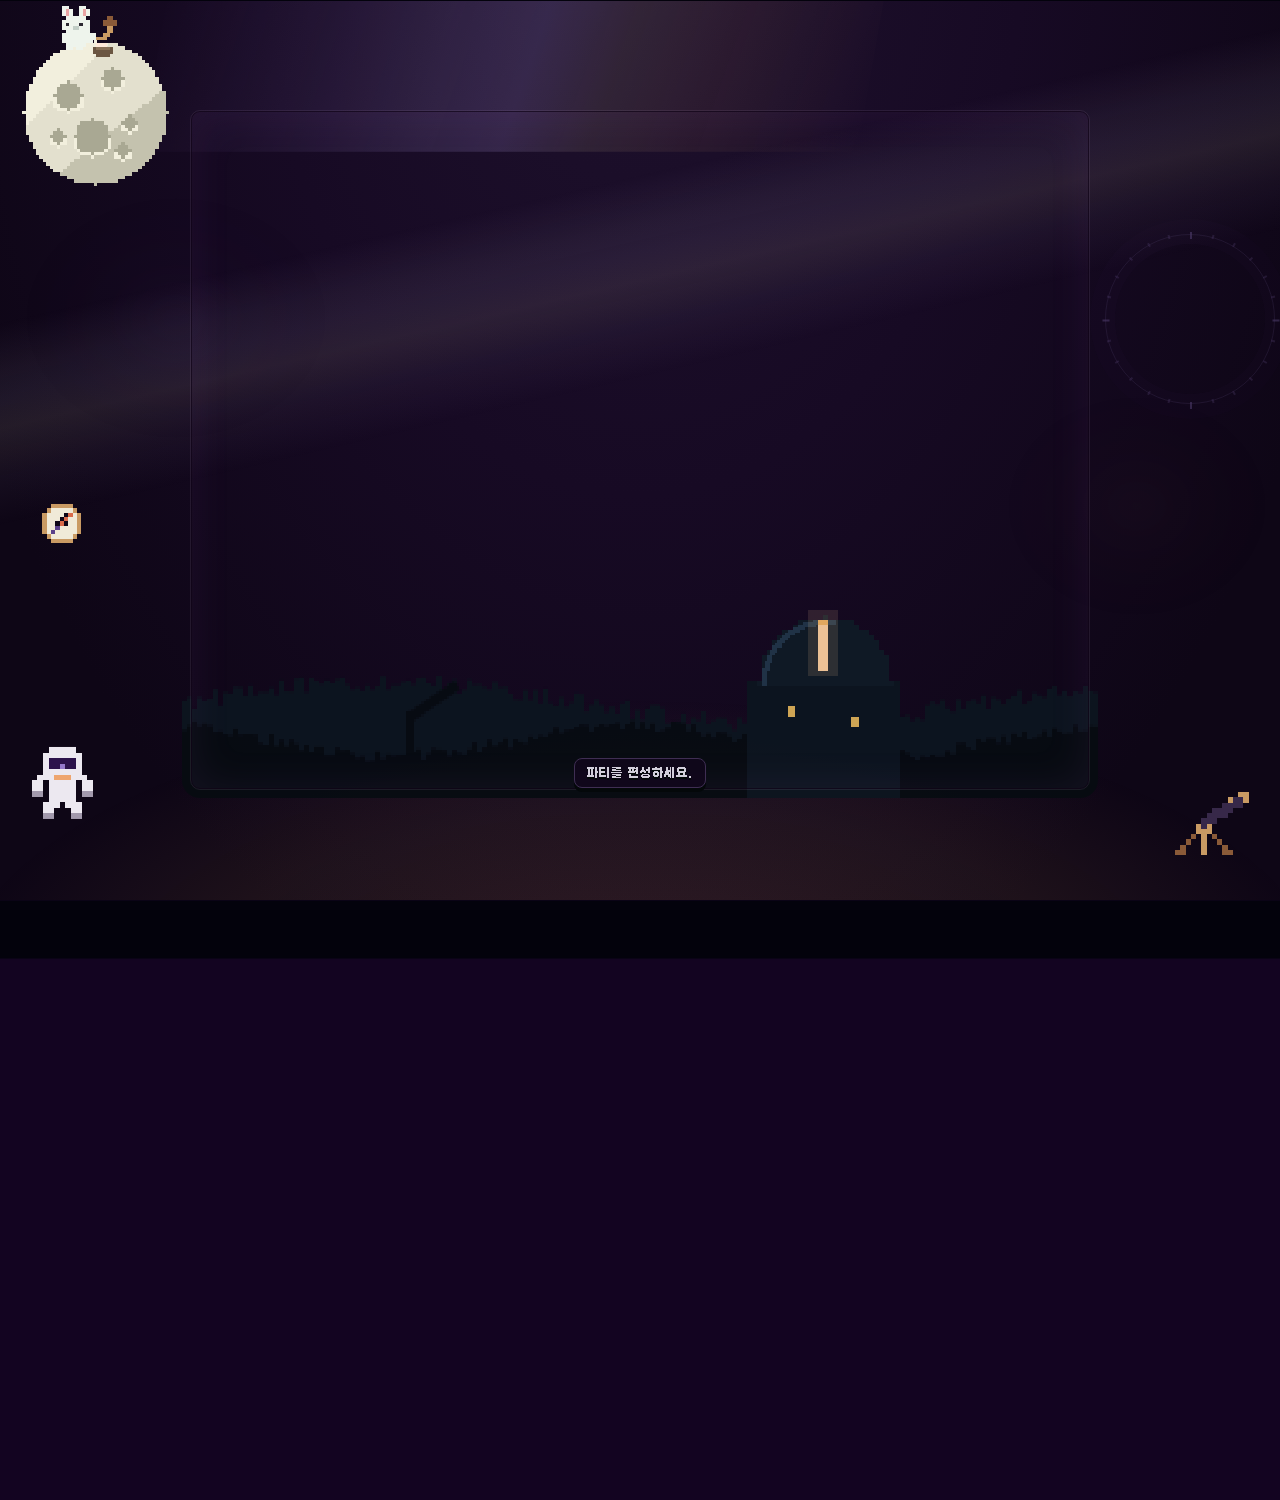
<file: index.html>
<!doctype html>
<html lang="ko">
  <head>
    <meta charset="UTF-8" />
    <meta http-equiv="refresh" content="0; url=./prototypes/prism-breakers.html" />
    <meta name="viewport" content="width=device-width, initial-scale=1.0" />
    <title>STELLA BALL</title>
  </head>
  <body>
    <p><a href="./prototypes/prism-breakers.html">STELLA BALL 시작하기</a></p>
  </body>
</html>
</file>
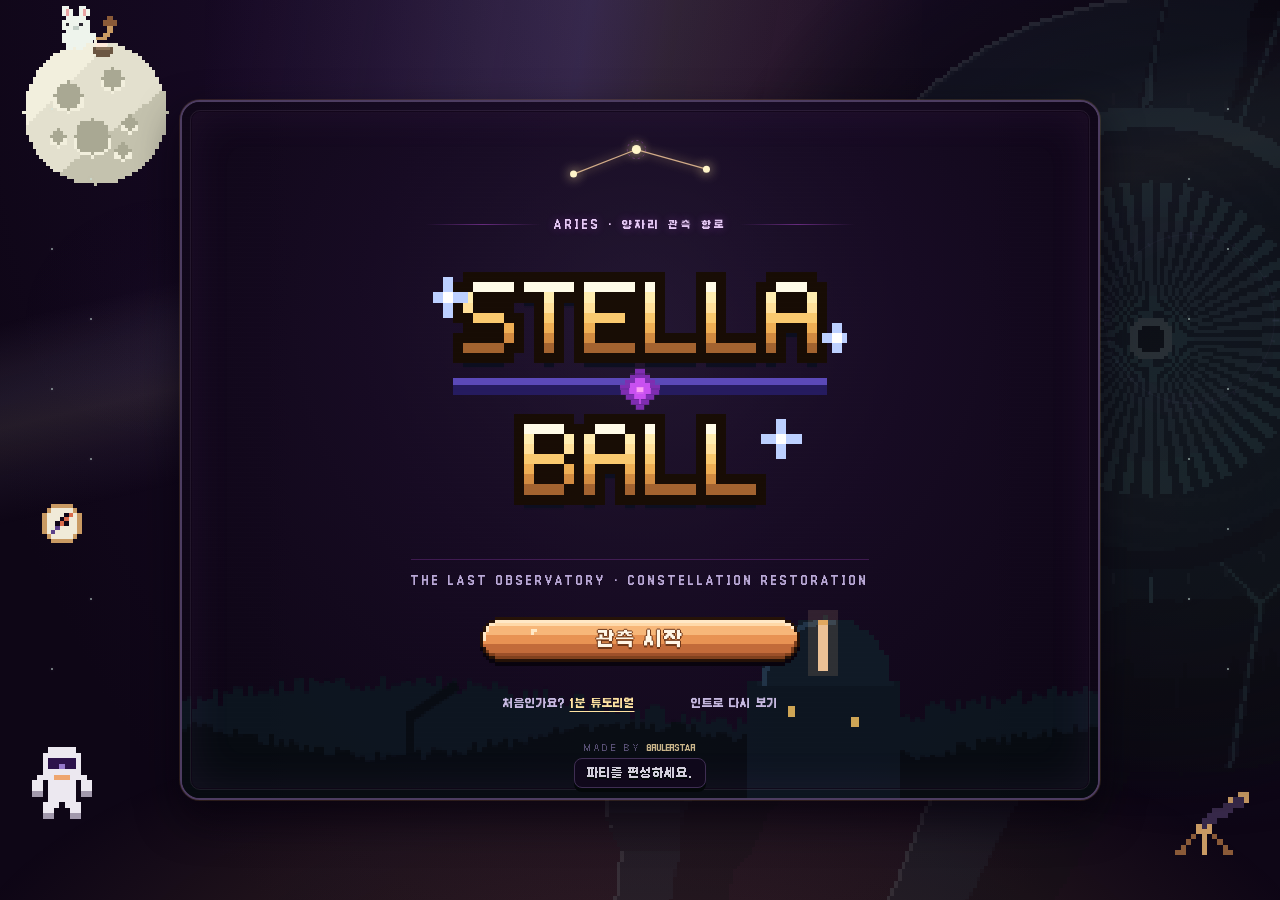
<file: prototypes/prism-breakers.html>
<!doctype html>
<html lang="ko">
  <meta charset="utf-8" />
  <meta name="viewport" content="width=device-width,initial-scale=1" />
  <title>STELLA BALL</title>
  <link
    rel="icon"
    type="image/png"
    href="../assets/library/brand/favicon-32.png"
  />
  <!-- Styles are split by responsibility but must load in this order. -->
  <link rel="stylesheet" href="./prism-breakers-foundation.css" />
  <link rel="stylesheet" href="./prism-breakers-interface.css" />
  <link rel="stylesheet" href="./prism-breakers-combat.css" />
  <link rel="stylesheet" href="./prism-breakers-story.css" />
  <link rel="stylesheet" href="./prism-breakers-polish.css" />
  <!-- Ink & Brass theme: palette pass. Must stay after every prism-breakers-*.css. -->
  <link rel="stylesheet" href="./stella-ball-theme.css" />
  <!-- Dawn pass: pixel button kit + sky decor. Keep after the theme. -->
  <link rel="stylesheet" href="./stella-ball-dawn.css" />
  <!-- 시각 업그레이드(2026-08-22). dawn 을 덮어야 하므로 반드시 그 뒤 —
       UI_KIT_DAWN 의 「마지막 스타일시트」 자리를 이 파일이 승계한다. -->
  <link rel="stylesheet" href="./stella-ball-upgrade.css" />
  <body>
    <main>
      <header>
        <div>
          <div class="tag">전략 당구 × 파티 조합 / 수직 슬라이스</div>
          <h1>STELLA BALL</h1>
          <p>
            유성을 굴려 별빛을 모으고, 노드 셋을 찍어 조준하세요. 남긴 별빛이
            별자리가 됩니다.
          </p>
        </div>
        <button onclick="showMeta()">메인</button>
      </header>
      <div class="battle-layout">
        <aside class="combat-dashboard" aria-label="전투 상태">
          <div class="hud">
            <section class="hud-card">
              <div class="hud-label">
                <span>남은 유성</span><b id="shotsText">4 / 4</b>
              </div>
              <div class="shot-dots" id="shotDots">● ● ● ●</div>
            </section>
            <section class="hud-card">
              <div class="hud-label">
                <span>약점 위력</span><b id="powerText">16</b>
              </div>
              <div class="status-line">
                <span>별빛 연계</span><b id="chainText">—</b>
              </div>
              <div class="status-line">
                <span>운동량</span><b id="momentumText">—</b>
              </div>
            </section>
          </div>
          <section
            class="blaze-card"
            id="blazeCard"
            data-heat="0"
            aria-live="polite"
            title="별지기와 부딪히면 자동으로 공명해 별빛이 남습니다. 조준에 쓰지 않은 별빛 셋부터 별자리가 발동합니다."
          >
            <span class="blaze-score-label">CONSTELLATION</span
            ><b id="blazeValue">×1.0</b
            ><small id="blazeDetail">별자리 배율 대기</small>
          </section>
        </aside>
        <div class="battle-column">
          <section class="boss-panel boss-banner">
            <div class="phase" id="phaseText">전투 · 공허 거상</div>
            <div class="boss-name">
              <span id="bossName">공허 거상</span><b id="hpText">체력 240</b>
            </div>
            <div class="meter hp"><i id="hpFill"></i></div>
            <div class="combo-readout" id="comboText">COMBO —</div>
          </section>
          <section class="stage">
            <!-- 캔버스에는 정체를 준다. 스크린리더에게 이 판은 지금까지
                 «이름 없는 그림»이었다 — 무엇이 일어나는지는 아래 #tip
                 라이브 리전(msg)이 이미 읽어 주므로, 여기서는 「무엇을
                 보고 있는가」만 말하고 상태 중계는 그쪽에 맡긴다. -->
            <canvas
              id="game"
              width="720"
              height="900"
              role="img"
              aria-label="관측 전장 — 유성과 별지기가 구르는 판입니다. 진행 상황은 아래 안내 줄이 읽어 줍니다."
            ></canvas>
            <div class="toast" id="toast"></div>
            <div class="impact-flash" id="impactFlash"></div>
            <div class="tip" id="tip" aria-live="polite"></div>
            <div id="overlay" class="overlay"></div>
            <div
              class="onboarding-dock"
              id="onboardingDock"
              aria-live="polite"
            ></div>
          </section>
        </div>
      </div>
      <section class="runes" id="runeSummary"></section>
    </main>
    <script src="../hive/prism-hive-client.js"></script>
    <!-- Classic scripts intentionally share one global scope. Keep this order. -->
    <script src="./js/game-platform.js"></script>
    <script src="./js/game-runtime.js"></script>
    <script src="./js/game-data.js"></script>
    <script src="./js/game-ui.js"></script>
    <script src="./js/game-session.js"></script>
    <script src="./js/game-core-physics.js"></script>
    <script src="./js/game-core-render.js"></script>
    <script src="./js/game-meta-state.js"></script>
    <script src="./js/game-meta.js"></script>
    <script src="./js/game-combat.js"></script>
    <script src="./js/game-combat-physics.js"></script>
    <script src="./js/game-figure-recognition.js"></script>
    <script src="./js/game-figure.js"></script>
    <script src="./js/game-figure-cinematics.js"></script>
    <script src="./js/game-feedback.js"></script>
    <script src="./js/game-onboarding.js"></script>
    <!-- 화자별 말풍선. 훅으로만 붙으므로 로드 순서는 훅 등록이 가능한
         지점이면 되고, 그리기는 afterDraw에서 마지막에 얹힌다. -->
    <script src="./js/game-speech.js"></script>
    <script src="./js/game-awaken-fx.js"></script>
    <script src="./js/game-perfwatch.js"></script>
    <script src="./js/game-arena-carve.js"></script>
    <script src="./js/game-bootstrap.js"></script>
    <!-- 표현 전용 계층. boss-art.js는 의존성 없는 그리기 라이브러리라 이 계층
         맨 앞에 온다: 전장 렌더와 stella-ball-dawn.js의 여백 존재 레이어가
         둘 다 StellaBossArt를 소비하므로 그보다 먼저 로드돼야 한다. -->
    <script src="./boss-art.js"></script>
    <!-- 기믹 도트 리스킨(2026-08-22 디자인 세션). 표현 전용이라
         window.StellaDotGimmicks 만 노출하고 훅·모듈 등록은 없다.
         boss-art.js 뒤 표현 계층 아무 자리면 된다 —
         소비자 drawPinballTable 이 그릴 때 window.StellaDotGimmicks 를
         조회하므로 로드 순서에 매이지 않는다. -->
    <script src="./stella-ball-dot-gimmicks.js"></script>
    <script src="./stella-ball-pixel-ui.js"></script>
    <script src="./stella-ball-dawn.js"></script>
    <script src="./stella-ball-upgrade.js"></script>
    <!-- 여백 하늘 3계층·자율 주기·이벤트 배경 반응 시안. #dawn-sky가 먼저
         있어야 하므로 dawn.js 뒤, 인트로 레이어보다 아래에 깔리도록
         outer-observer.js 앞이다. -->
    <script src="./sky-ambience.js"></script>
    <script src="./outer-observer.js"></script>
  </body>
</html>
</file>
<file: prototypes/prism-breakers-interface.css>
/* Stella Ball palette: an observatory night with starlight reserved for meaning. */
:root {
  background: #130421;
  color: #edf1e9;
}
body {
  background: radial-gradient(
    ellipse 90% 55% at 50% -12%,
    #421f6c 0%,
    #2a0a4a 39%,
    #130421 78%
  );
}
.tag,
header .tag {
  color: #dfbb70;
}
h1 {
  color: #f7efd9;
  text-shadow:
    0 3px 0 #291043,
    0 0 24px #d4a04d44;
}
header p {
  color: #c8c3d6;
}
header button,
.overlay button {
  border-color: #d8b263;
  background: linear-gradient(180deg, #bf773d, #7e3f29);
  box-shadow:
    0 3px 0 #3d221d,
    0 0 0 1px #edc97955 inset;
}
.overlay button:hover,
header button:hover {
  background: linear-gradient(180deg, #d18a49, #91472c);
}
.stage {
  border-color: #b79555;
  background: #1a052c;
  box-shadow:
    0 28px 88px #07010c99,
    0 0 0 1px #cfb36a38 inset;
}
.hud-card,
.boss-panel {
  border-color: #665184;
  background: #150423f2;
  box-shadow:
    0 3px 0 #06010bbb,
    0 0 18px #0008;
}
.hud-label {
  color: #c3bed2;
}
.hud-label b,
.status-line b {
  color: #f2cf7d;
}
.status-line {
  color: #d6d2e1;
}
.phase {
  color: #d9c184;
}
.boss-name {
  color: #edf0df;
}
.meter {
  border-color: #493069;
  background: #240d3c;
}
.meter.hp i {
  background: linear-gradient(90deg, #b34f48, #dd9852);
  box-shadow: 0 0 12px #cb694dcc;
}
.combo-readout {
  color: #c5bdd7;
}
.tip {
  border-color: #6c5a8a;
  background: #160524e8;
  color: #e6eee9;
  box-shadow: 0 2px 0 #06010c99;
}
.tip b {
  color: #f4cc78;
}
.toast {
  border-color: #d0a95d;
  background: #20122ef4;
  color: #fff0c7;
}
.impact-flash {
  background: radial-gradient(
    circle at 55% 44%,
    #fff4c2aa 0%,
    #d87b4b55 24%,
    transparent 58%
  );
}
.overlay {
  background: linear-gradient(135deg, #12041ef7, #21073af5);
}
.overlay h2 {
  color: #f6edcf;
  text-shadow: 0 2px 0 #220b3b;
}
.overlay p {
  color: #dbd7e5;
}
.choice-card {
  border-color: #634e7d;
  background: #210937;
  color: #e8f0ea;
  box-shadow: 0 2px 0 #06010c88;
}
.choice-card:hover {
  border-color: #edc66d;
  background: #2e124b;
  box-shadow: 0 5px 16px #0008;
}
.choice-card small {
  color: #cdc7da;
}
.choice-card strong {
  color: #f4edd8;
}
.deployment-map {
  border-color: #73608c;
  background: radial-gradient(circle at 68% 58%, #3a185e, #180529 70%);
}
.deployment-map:before {
  background-image:
    linear-gradient(#7d6a9e33 1px, transparent 1px),
    linear-gradient(90deg, #7d6a9e33 1px, transparent 1px);
}
.deployment-map:after {
  color: #d5c58c;
}
.slot-card {
  border-color: #84769d;
  background: #180528f2;
}
.slot-card small {
  color: #d9d5e3;
}
.slot-card.drop-ready {
  border-color: #f1cb70;
  background: #432c62;
  box-shadow: 0 0 0 3px #e0b55a55;
}
.map-boss {
  color: #df7e62;
}
.runes div {
  border-color: #573f76;
  background: #1b062e;
  color: #dedae8;
}
.runes b {
  color: #f2cb79;
}
.roster-unit.active {
  border-color: var(--unit);
  background: linear-gradient(
    145deg,
    color-mix(in srgb, var(--unit) 34%, #270b46) 0%,
    color-mix(in srgb, var(--unit) 12%, #1a062f) 100%
  );
  box-shadow:
    0 0 0 2px color-mix(in srgb, var(--unit) 70%, transparent),
    0 0 18px color-mix(in srgb, var(--unit) 42%, transparent);
  color: #fff;
}
.roster-unit.active .portrait {
  filter: drop-shadow(0 3px 0 #11041e) drop-shadow(0 0 7px var(--unit));
}
.roster-unit.active {
  opacity: 1;
  filter: none;
  border-color: #f2c65f;
  background: linear-gradient(145deg, #4d3b18 0%, #243229 52%, #1c0634 100%);
  box-shadow:
    0 0 0 2px #f2c65faa,
    0 0 19px #e5ad485c,
    inset 0 0 17px #ffd87626;
  color: #fff8df;
}
.roster-unit.active .portrait {
  filter: drop-shadow(0 3px 0 #11041e) drop-shadow(0 0 8px #ffd66e);
}
.result-card {
  display: grid;
  grid-template-columns: 64px 1fr;
  gap: 10px;
  align-items: center;
  width: min(430px, 100%);
  margin: 14px auto;
  padding: 10px;
  border: 1px solid #73618c;
  background: #170527;
  color: #e8efea;
  text-align: left;
}
.result-medal {
  width: 58px;
  height: 58px;
  object-fit: contain;
  image-rendering: pixelated;
  filter: hue-rotate(145deg) saturate(0.7);
}
.result-metrics {
  display: grid;
  grid-template-columns: repeat(3, 1fr);
  gap: 6px;
}
.result-metric {
  display: grid;
  grid-template-columns: 21px 1fr;
  gap: 4px;
  align-items: center;
  font-size: 10px;
  line-height: 1.2;
}
.result-metric img {
  width: 20px;
  height: 20px;
  object-fit: contain;
  image-rendering: pixelated;
  filter: hue-rotate(145deg) saturate(0.68);
}
.result-metric b {
  display: block;
  color: #f1cb79;
  font-size: 11px;
}

.title-mode header,
.title-mode .runes,
.meta-mode header,
.meta-mode .runes {
  display: none;
}
.overlay.title-scene,
.overlay.meta-scene {
  padding: 0;
  background: #12041ef4;
  place-content: stretch;
}
/* 옛 키아트(video-title-card.png)에는 「PRISM BREAKERS」가 픽셀 글씨로 크게
   박혀 있다. stella-ball-theme.css가 .title-sequence:before만 덮어 놓아서
   이 컨테이너는 그대로 옛 제목을 깔고 있었고, blend-mode: screen이라 오히려
   글씨가 더 밝게 떴다. 이 화면의 배경은 .title-sequence가 가지고 있으므로
   여기서는 바탕색만 남긴다. */
.title-scene {
  background: #12041e !important;
}
.title-wordmark {
  width: min(440px, 80%);
  object-fit: contain;
  image-rendering: pixelated;
  filter: hue-rotate(145deg) saturate(0.68) brightness(1.08);
  margin-bottom: 8px;
}
.title-content button img,
.meta-launch img {
  width: 21px;
  height: 21px;
  vertical-align: middle;
  margin-right: 7px;
  object-fit: contain;
  image-rendering: pixelated;
  filter: hue-rotate(145deg) saturate(0.7);
}
.meta-hub {
  width: min(700px, 100%);
  min-height: 100%;
  margin: auto;
  padding: 26px 22px;
  text-align: left;
}
.meta-brand {
  display: flex;
  align-items: center;
  justify-content: space-between;
  gap: 12px;
  padding-bottom: 14px;
  border-bottom: 1px solid #5d487c;
}
.meta-brand img {
  width: 230px;
  max-width: 62%;
  object-fit: contain;
  image-rendering: pixelated;
  filter: hue-rotate(145deg) saturate(0.68) brightness(1.08);
}
.meta-profile {
  color: #cbc5da;
  font:
    700 10px ui-monospace,
    monospace;
  text-align: right;
}
.meta-profile b {
  display: block;
  color: #f2cb79;
  font-size: 12px;
}
.meta-launch {
  padding: 10px 13px !important;
  white-space: nowrap;
}
.meta-section-title {
  display: flex;
  align-items: center;
  justify-content: space-between;
  margin: 18px 0 8px;
  color: #d9c182;
  font:
    700 11px ui-monospace,
    monospace;
  letter-spacing: 0.09em;
}
.overlay-actions {
  display: flex;
  justify-content: center;
  gap: 8px;
  margin-top: 10px;
}
.overlay-actions button {
  min-width: 140px;
}
@media (max-width: 680px) {
  .meta-hub {
    padding: 18px 14px;
  }
  .meta-brand img {
    width: 190px;
  }
  .meta-daily .meta-launch {
    grid-column: 1 / -1;
    width: 100%;
  }
  .title-wordmark {
    width: min(360px, 90%);
  }
}
.help-panel {
  margin: 18px 0;
  padding: 16px;
  border: 1px solid #73618c;
  background: #180529;
}
.help-panel h2 {
  margin: 0;
  color: #f3e7c3;
}
.help-panel > p {
  margin: 6px 0 16px;
  color: #d1ccdf;
  font-size: 12px;
}
.help-controls {
  display: grid;
  grid-template-columns: repeat(3, 1fr);
  gap: 8px;
}
.help-control {
  min-height: 132px;
  padding: 10px;
  border: 1px solid #533a75;
  background: #1e0634;
  text-align: center;
}
.help-control img {
  display: block;
  width: 62px;
  height: 62px;
  margin: 0 auto 7px;
  object-fit: contain;
  image-rendering: pixelated;
  filter: hue-rotate(145deg) saturate(0.7);
}
.help-control b {
  display: block;
  color: #f2cb79;
  font-size: 11px;
}
.help-control small {
  display: block;
  margin-top: 3px;
  color: #bdb5cf;
  font-size: 10px;
  line-height: 1.35;
}
.outcome-cut {
  width: min(560px, 100%);
  padding: 46px 24px 28px;
  background-color: #12041fe8;
  background-position: center top;
  background-repeat: no-repeat;
  background-size: 100% auto;
  border: 1px solid #75648c;
  box-shadow: 0 12px 32px #0009;
}
.outcome-cut.win {
  background-image: url("../assets/library/cutin/win-backplate.png");
}
.outcome-cut.fail {
  background-image: url("../assets/library/cutin/fail-backplate.png");
}
.outcome-cut .tag {
  margin-top: 34px;
}
@media (max-width: 680px) {
  .help-controls {
    grid-template-columns: 1fr;
  }
  .help-control {
    min-height: 94px;
    display: grid;
    grid-template-columns: 62px 1fr;
    text-align: left;
    align-items: center;
  }
  .help-control img {
    grid-row: 1 / span 2;
    margin: auto;
  }
  .help-control b {
    align-self: end;
  }
  .help-control small {
    align-self: start;
  }
}

html,
body {
  height: 100%;
  overflow: hidden;
}
body {
  min-height: 100dvh;
}
main {
  width: min(720px, calc(100vw - 32px), calc(80vh - 70px));
  width: min(720px, calc(100vw - 32px), calc(80dvh - 70px));
  padding: 8px 0;
}
header,
.runes {
  max-width: 720px;
  margin-left: auto;
  margin-right: auto;
}
.stage {
  width: 100%;
  margin: 0 auto;
  border-radius: 18px;
}
.overlay {
  overflow: auto;
}
.hud {
  inset: 12px 14px auto;
  grid-template-columns: 1fr 1.25fr 1fr;
  gap: 8px;
}
.hud > * {
  min-width: 0;
}
.hud-card,
.boss-panel {
  padding: 8px 9px;
  min-height: 54px;
  font-size: 10px;
}
.boss-panel {
  min-height: 60px;
}
.hud-label,
.status-line,
.boss-name {
  gap: 6px;
}
.hud-label span,
.status-line span,
.boss-name span {
  min-width: 0;
  overflow: hidden;
  text-overflow: ellipsis;
  white-space: nowrap;
}
.hud-label b,
.status-line b,
.boss-name b {
  flex: 0 0 auto;
  white-space: nowrap;
}
.shot-dots {
  gap: 3px;
}
.shot-dots .shot-icon {
  width: 16px;
  height: 16px;
}
.tip {
  display: none;
}
@media (max-width: 680px) {
  main {
    width: min(calc(100vw - 12px), calc(80vh - 46px));
    width: min(calc(100vw - 12px), calc(80dvh - 46px));
    padding: 0;
  }
  .stage {
    border-radius: 0;
    border-left: 0;
    border-right: 0;
  }
  .hud {
    inset: 7px;
  }
  .hud-card,
  .boss-panel {
    font-size: 9px;
  }
}

.menu-mode header,
.menu-mode .runes,
.game-mode .runes {
  display: none;
}
/* 넘치면 잘리는 것이 아니라 닿을 수 있어야 한다. `hidden`이던 이 규칙은
   미디어 쿼리 밖 전역이라, 좁은 화면용으로 앞쪽(417행 블록)에 넣어 둔
   `.overlay { overflow: auto }`를 같은 특정도로 덮어 무력화하고 있었다.
   그래서 스테이지 선택의 내용 722px이 상자 635px에 갇혀 「튜토리얼 다시보기 ·
   무한 훈련장 · 뒤로」 세 버튼이 스크롤도 못 하고 사라졌다 — 판을 떠날 방법이
   없었다는 뜻이다. 내용이 들어맞을 때는 auto가 막대를 만들지 않으므로
   타이틀·편성·전투 화면의 모습은 그대로다. */
.overlay {
  overflow: auto;
}
.meta-hub {
  padding: 16px 18px;
}
.meta-brand {
  padding-bottom: 9px;
}
.meta-section-title {
  margin: 10px 0 6px;
}
@media (max-width: 680px) {
  .meta-hub {
    padding: 12px;
  }
}

.roster-scene,
.deployment-scene,
.draft-scene {
  padding: 12px 16px;
  place-content: center;
}
.roster-scene h2,
.deployment-scene h2,
.draft-scene h2 {
  margin: 3px;
  font-size: 23px;
}
.roster-scene > p,
.deployment-scene > p,
.draft-scene > p {
  margin: 3px auto;
  font-size: 12px;
  line-height: 1.4;
}
.roster-scene .choice-grid {
  margin: 6px auto !important;
}
.roster-scene .roster-unit .portrait {
  width: 34px;
  height: 34px;
}
.roster-scene .roster-detail .portrait {
  width: 40px;
  height: 40px;
}
.roster-scene .overlay-actions,
.deployment-scene .overlay-actions,
.draft-scene .overlay-actions {
  margin-top: 6px;
}
.roster-scene .overlay-actions button,
.deployment-scene .overlay-actions button,
.draft-scene .overlay-actions button {
  min-width: 104px;
  padding: 7px 12px;
}
.draft-scene .choice-card {
  min-height: 100px;
  padding: 9px;
}
.deploy-unit.dragging {
  opacity: 0.38;
  transform: scale(0.94);
}
.deploy-unit .portrait {
  width: 62px;
  height: 62px;
  background-repeat: no-repeat;
  background-position: center;
  background-size: contain;
  image-rendering: pixelated;
  filter: drop-shadow(0 3px 0 #0e0318);
}
.deployment-scene .deployment-map {
  height: 250px;
  margin: 0 auto;
  border: 1px solid #74648e;
  border-radius: 12px;
  background: #18052b;
  overflow: hidden;
}
.deployment-scene .deployment-map:before {
  background-image:
    linear-gradient(#7d6a9e26 1px, transparent 1px),
    linear-gradient(90deg, #7d6a9e26 1px, transparent 1px);
  background-size: 26px 26px;
}
.deployment-scene .deployment-map:after {
  display: none;
}
.slot-card {
  display: grid;
  place-items: center;
  width: 76px;
  min-height: 76px;
  padding: 3px;
  border: 2px dashed var(--unit);
  border-radius: 50%;
  background: #1d0736de;
  box-shadow:
    0 0 0 5px #11041e,
    0 0 16px color-mix(in srgb, var(--unit) 34%, transparent);
  transform: translate(-50%, -50%);
}
.slot-card .portrait {
  width: 66px;
  height: 66px;
  background-repeat: no-repeat;
  background-position: center;
  background-size: contain;
  image-rendering: pixelated;
  filter: drop-shadow(0 3px 0 #0e0318);
}
.slot-card .slot-index {
  position: absolute;
  top: -10px;
  left: 50%;
  display: grid;
  place-items: center;
  width: 20px;
  height: 20px;
  border: 1px solid var(--unit);
  border-radius: 50%;
  background: #130421;
  color: #f7efd5;
  font:
    700 10px ui-monospace,
    monospace;
  transform: translateX(-50%);
}
.slot-card.drop-ready {
  background: #2b0e53;
  box-shadow:
    0 0 0 5px #11041e,
    0 0 0 3px #f1cb70,
    0 0 22px #e0b55a88;
}
.map-boss {
  top: 24px;
  right: auto;
  bottom: auto;
  left: 50%;
  display: grid;
  place-items: center;
  width: 46px;
  height: 46px;
  border: 2px solid #de7d62;
  border-radius: 50%;
  background: #2a272b;
  color: #ffcc87;
  font-size: 19px;
  transform: translateX(-50%);
  box-shadow: 0 0 16px #df7e6255;
}
.deployment-scene .overlay-actions {
  margin-top: 14px;
}
@media (max-width: 680px) {
  .roster-scene,
  .deployment-scene,
  .draft-scene {
    padding: 8px 10px;
  }
  .roster-scene .roster-unit .portrait {
    width: 30px;
    height: 30px;
  }
  .deployment-scene .deployment-map {
    height: 220px;
  }
  .deploy-unit .portrait {
    width: 55px;
    height: 55px;
  }
  .draft-scene .choice-grid {
    grid-template-columns: repeat(3, 1fr);
  }
  .draft-scene .choice-card {
    min-height: 88px;
    padding: 6px;
  }
  .draft-scene .choice-card small {
    font-size: 9px;
  }
}
.map-node:hover,
.map-node.active {
  transform: translateY(-3px);
  border-color: #f0c66e;
  box-shadow:
    0 10px 22px #000b,
    0 0 0 2px #f0c66e55;
}
.map-foot {
  display: flex;
  justify-content: space-between;
  align-items: center;
  gap: 8px;
  margin-top: 10px;
  color: #b0a7c5;
  font-size: 10px;
}
.map-foot button {
  min-width: 104px;
}
.game-mode .hud-card:last-child .status-line:first-of-type {
  display: none;
}
.stage-select-card:hover,
.stage-select-card.active {
  border-color: #f0c66e;
  transform: translateY(-2px);
  box-shadow:
    0 9px 20px #000b,
    0 0 0 2px #f0c66e55;
}
</file>
<file: prototypes/prism-breakers-combat.css>
/* Combat information lives beside the table, so its board stays fully readable. */
.battle-layout {
  display: flex;
  justify-content: center;
  align-items: flex-start;
  gap: 12px;
}
.combat-dashboard {
  display: none;
}
.game-mode main {
  width: min(960px, calc(100vw - 32px));
  width: min(960px, calc(100dvw - 32px));
}
.game-mode .combat-dashboard {
  display: flex;
  flex: 0 0 188px;
  flex-direction: column;
  gap: 9px;
  font-family: "Apple SD Gothic Neo", "Noto Sans KR", ui-monospace, monospace;
}
.game-mode .hud {
  position: static;
  inset: auto;
  display: grid;
  grid-template-columns: 1fr;
  gap: 9px;
  pointer-events: none;
}
.game-mode .stage {
  width: min(720px, calc(80vh - 90px));
  width: min(720px, calc(80dvh - 90px));
  margin: 0;
}
.game-mode .hud-card,
.game-mode .boss-panel {
  min-height: 0;
  border: 1px solid #665184;
  background: #150423f2;
  box-shadow:
    0 3px 0 #06010bbb,
    0 0 18px #0008;
}
.game-mode .hud-card {
  padding: 10px 11px;
}
.game-mode .boss-panel {
  padding: 10px 11px;
  text-align: left;
}
.game-mode .boss-name {
  gap: 5px;
}
.game-mode .blaze-card {
  position: relative;
  top: auto;
  right: auto;
  display: grid;
  min-width: 0;
  padding: 9px 10px 8px;
}
.game-mode .blaze-card:before {
  right: 8px;
  top: -14px;
}
.game-mode .blaze-card b {
  font-size: 24px;
}
.game-mode #toast {
  top: 14px;
  right: 14px;
}
.title-mode .combat-dashboard,
.meta-mode .combat-dashboard,
.menu-mode .combat-dashboard {
  display: none;
}
@media (max-width: 760px) {
  .game-mode main {
    width: min(720px, calc(100vw - 12px));
    width: min(720px, calc(100dvw - 12px));
    padding: 0;
  }
  .game-mode .battle-layout {
    display: block;
  }
  .game-mode .combat-dashboard {
    width: 100%;
    margin: 0 0 7px;
    display: grid;
    grid-template-columns: 1fr 1.45fr 1fr;
    gap: 5px;
  }
  .game-mode .hud {
    display: contents;
  }
  .game-mode .hud-card:last-child {
    display: none;
  }
  .game-mode .hud-card,
  .game-mode .boss-panel,
  .game-mode .blaze-card {
    padding: 6px 7px;
    font-size: 9px;
  }
  .game-mode .boss-panel {
    min-height: 0;
  }
  .game-mode .phase,
  .game-mode .combo-readout {
    display: none;
  }
  .game-mode .meter {
    height: 7px;
  }
  .game-mode .blaze-card b {
    font-size: 17px;
  }
  .game-mode .blaze-card small {
    font-size: 8px;
    overflow: hidden;
    text-overflow: ellipsis;
  }
  .game-mode .stage {
    width: min(720px, calc(80dvh - 92px));
    margin: auto;
  }
}
.battle-column {
  display: contents;
}
.boss-banner {
  display: none;
}
.game-mode header {
  display: none;
}
.game-mode .battle-column {
  display: flex;
  flex: 0 0 auto;
  flex-direction: column;
  gap: 8px;
  width: min(720px, calc(80dvh - 76px));
}
.game-mode .boss-banner {
  display: block;
  width: 100%;
  padding: 9px 13px;
  border-color: #74648d;
  background: #150423cc;
  text-align: center;
  /* backdrop-filter는 뒤에 그려진 것을 되읽어 흐리는데, 이 배너의 배경은
     stella-ball-theme.css에서 #190b26f4(96% 불투명)로 !important 덮어쓰기
     되므로 흐려진 결과가 사실상 보이지 않는다. 매 프레임 갱신되는 스테이지
     바로 위에서 그 되읽기를 하고 있었다. */
  box-shadow: 0 3px 14px #0009;
}
.game-mode .boss-banner .phase {
  margin-bottom: 3px;
  font-size: 10px;
}
.game-mode .boss-banner .boss-name {
  margin-bottom: 5px;
}
.game-mode .boss-banner .combo-readout {
  margin-top: 4px;
}
.game-mode .stage {
  width: 100%;
}
@media (max-width: 760px) {
  .game-mode .battle-column {
    width: 100%;
    gap: 5px;
  }
  .game-mode .boss-banner {
    padding: 6px 8px;
  }
  .game-mode .stage {
    width: min(720px, calc(80dvh - 160px));
  }
}
.survivor-hub {
  width: min(680px, 100%);
  min-height: 100%;
  margin: auto;
  padding: 16px 18px 18px;
  text-align: left;
}
.hub-topbar {
  display: flex;
  align-items: center;
  justify-content: space-between;
  gap: 10px;
  padding: 0 0 12px;
  border-bottom: 1px solid #543c75;
}
.hub-player {
  display: flex;
  align-items: center;
  gap: 9px;
  color: #dfdbea;
  font:
    700 10px ui-monospace,
    monospace;
}
.hub-avatar {
  display: grid;
  place-items: center;
  width: 42px;
  height: 42px;
  border: 2px solid #d6b55f;
  border-radius: 12px;
  background: #20073a;
  color: #ffe6a5;
  box-shadow: 0 3px 0 #0e0318;
}
.hub-avatar img {
  width: 34px;
  height: 34px;
  object-fit: contain;
  image-rendering: pixelated;
}
.hub-player b {
  display: block;
  color: #f6e6bd;
  font-size: 13px;
}
.hub-player small {
  display: block;
  margin-top: 3px;
  color: #9d8ebb;
}
.hub-resources {
  display: flex;
  gap: 6px;
}
.hub-resource {
  min-width: 68px;
  padding: 6px 7px;
  border: 1px solid #523a72;
  background: #170529;
  color: #b2a6cb;
  font:
    700 9px ui-monospace,
    monospace;
  text-align: center;
}
.hub-resource b {
  display: block;
  margin-top: 2px;
  color: #f2cb79;
  font-size: 12px;
}
.hub-mission {
  position: relative;
  min-height: 186px;
  margin: 14px 0 10px;
  padding: 18px;
  overflow: hidden;
  border: 2px solid #d2b05c;
  background-color: #22073d;
  background-image:
    linear-gradient(90deg, #140423d9 0%, #160527c9 52%, #200b3c88 100%),
    var(--stage-art);
  background-size: cover;
  background-position: center;
  box-shadow: 0 8px 20px #000a;
}
.hub-mission:after {
  content: "";
  position: absolute;
  inset: auto -28px -48px auto;
  width: 170px;
  height: 170px;
  border: 18px solid #e6c46522;
  border-radius: 50%;
  pointer-events: none;
}
.hub-mission-copy {
  position: relative;
  z-index: 1;
  max-width: 72%;
}
.hub-mission small {
  color: #ab9cc9;
  font:
    700 10px ui-monospace,
    monospace;
  letter-spacing: 0.1em;
}
.hub-mission h2 {
  margin: 5px 0 4px;
  color: #fff0c7;
  font-size: 24px;
  text-shadow: 0 2px 0 #11041c;
}
.hub-mission p {
  margin: 0;
  color: #d4cfe2;
  font-size: 11px;
  line-height: 1.4;
}
.hub-start {
  position: absolute !important;
  z-index: 1;
  right: 16px;
  bottom: 16px;
  min-width: 148px;
  padding: 12px 14px !important;
  border: 2px solid #f5d675 !important;
  background: linear-gradient(#f0c95f, #bd7a32) !important;
  color: #251609 !important;
  font-weight: 900 !important;
  box-shadow: 0 4px 0 #5c3516 !important;
}
.hub-start:hover {
  filter: brightness(1.12);
  transform: translateY(-1px);
}
.hub-party-row {
  display: grid;
  grid-template-columns: auto 1fr auto;
  gap: 10px;
  align-items: center;
  padding: 9px 10px;
  border: 1px solid #523974;
  background: #170529;
}
.hub-party-label {
  color: #d9c182;
  font:
    700 10px ui-monospace,
    monospace;
  letter-spacing: 0.08em;
}
.hub-party-slots {
  display: flex;
  gap: 6px;
}
.hub-party-slot {
  display: grid;
  place-items: center;
  width: 34px;
  height: 34px;
  border: 1px solid #533b74;
  border-radius: 50%;
  background: #1e0736;
}
.hub-party-slot.empty {
  color: #6d5f81;
  font: 700 15px ui-monospace;
}
.hub-party-slot img {
  width: 30px;
  height: 30px;
  object-fit: contain;
  image-rendering: pixelated;
}
.hub-party-row button {
  padding: 7px 10px !important;
  font-size: 10px;
}
.hub-quick-grid {
  display: grid;
  grid-template-columns: repeat(4, 1fr);
  gap: 7px;
  margin-top: 10px;
}
.hub-quick {
  min-height: 78px;
  padding: 8px 5px !important;
  border: 1px solid #533b74 !important;
  background: #1b0630 !important;
  color: #e5eee9 !important;
  font-size: 10px !important;
}
.hub-quick:hover {
  border-color: #e8c46d !important;
  background: #270b47 !important;
}
.hub-quick img {
  display: block;
  width: 28px;
  height: 28px;
  margin: 0 auto 5px;
  object-fit: contain;
  image-rendering: pixelated;
  filter: hue-rotate(145deg) saturate(0.72);
}
.hub-quick strong {
  display: block;
  font-size: 10px;
}
.hub-quick small {
  display: block;
  margin-top: 2px;
  color: #a79dbc;
  font-size: 8px;
}
.hub-record {
  display: flex;
  justify-content: space-between;
  gap: 8px;
  margin-top: 10px;
  padding: 8px 10px;
  border-left: 2px solid #d1ac58;
  background: #140524;
  color: #b1a8c5;
  font-size: 10px;
}
.tutorial-scene {
  padding: 0 !important;
  place-content: stretch !important;
  background: #12041ef5 !important;
}
.tutorial-shell {
  width: min(620px, 100%);
  min-height: 100%;
  margin: auto;
  padding: 18px;
  display: flex;
  flex-direction: column;
}
.tutorial-card {
  flex: 1;
  display: grid;
  grid-template-columns: 150px 1fr;
  gap: 18px;
  align-items: center;
  margin-top: 16px;
  padding: 22px;
  border: 1px solid #6c5888;
  background: linear-gradient(145deg, #21073c, #150524);
  box-shadow: 0 10px 24px #000a;
}
.tutorial-visual {
  display: grid;
  place-items: center;
  width: 150px;
  height: 150px;
  border: 1px solid #736190;
  background: radial-gradient(circle, #2e1054, #170528 68%);
}
.tutorial-visual img {
  width: 108px;
  height: 108px;
  object-fit: contain;
  image-rendering: pixelated;
  filter: hue-rotate(145deg) saturate(0.72) drop-shadow(0 0 12px #9268de88);
}
.tutorial-copy small {
  color: #afa2ca;
  font:
    700 10px ui-monospace,
    monospace;
  letter-spacing: 0.12em;
}
.tutorial-copy h2 {
  margin: 7px 0;
  color: #f4e5bb;
  font-size: 25px;
}
.tutorial-copy p {
  margin: 0;
  color: #d5d1e1;
  font-size: 13px;
  line-height: 1.65;
}
.tutorial-progress {
  display: flex;
  gap: 5px;
  margin: 12px 0;
}
.tutorial-progress i {
  flex: 1;
  height: 4px;
  background: #351d56;
}
.tutorial-progress i.active {
  background: #e5bd64;
  box-shadow: 0 0 8px #e5bd6488;
}
.tutorial-actions {
  display: flex;
  justify-content: space-between;
  gap: 8px;
}
.tutorial-actions button {
  min-width: 110px;
}
.tutorial-actions #tutorialNext {
  border-color: #f1cf72;
  background: #b67a35;
  color: #1c140b;
}
@media (max-width: 680px) {
  .survivor-hub {
    padding: 12px;
  }
  .hub-mission {
    min-height: 170px;
    padding: 14px;
  }
  .hub-mission h2 {
    font-size: 21px;
  }
  .hub-mission-copy {
    max-width: 68%;
  }
  .hub-start {
    right: 12px;
    bottom: 12px;
    min-width: 126px;
    padding: 10px !important;
    font-size: 11px;
  }
  .hub-quick {
    min-height: 68px;
  }
  .hub-quick img {
    width: 24px;
    height: 24px;
  }
  .hub-resources {
    gap: 3px;
  }
  .hub-resource {
    min-width: 56px;
    padding: 5px;
  }
  .tutorial-shell {
    padding: 12px;
  }
  .tutorial-card {
    grid-template-columns: 1fr;
    gap: 10px;
    padding: 16px;
  }
  .tutorial-visual {
    width: 100%;
    height: 108px;
  }
  .tutorial-visual img {
    width: 84px;
    height: 84px;
  }
  .tutorial-copy {
    text-align: center;
  }
  .tutorial-copy h2 {
    font-size: 22px;
  }
}

@font-face {
  font-family: "Galmuri11";
  src: url("../assets/fonts/galmuri/Galmuri11.woff2") format("woff2");
  font-weight: 400;
  font-style: normal;
  font-display: swap;
}
@font-face {
  font-family: "Galmuri11";
  src: url("../assets/fonts/galmuri/Galmuri11-Bold.woff2") format("woff2");
  font-weight: 700 900;
  font-style: normal;
  font-display: swap;
}
:root,
body,
button,
input,
select,
textarea {
  font-family: "Galmuri11", "Apple SD Gothic Neo", sans-serif;
  font-synthesis: none;
}
button,
strong,
b,
h1,
h2,
h3,
.tag,
.meta-profile,
.hud,
.blaze-card,
.boss-panel,
.toast {
  font-family: "Galmuri11", "Apple SD Gothic Neo", sans-serif;
  letter-spacing: 0;
}
h1,
h2,
h3,
button,
strong,
b {
  font-weight: 700;
}
canvas {
  font-family: "Galmuri11", ui-monospace, monospace;
}

/* Combat juice pass: every meaningful event has a distinct visual beat. */
.stage.impact-heavy {
  animation: heavyImpact 0.18s steps(2);
  box-shadow:
    0 0 0 2px #fff0a8,
    0 0 38px #ff9d5b99,
    0 28px 88px #05030d99;
}
.boss-banner.impact-heavy {
  border-color: #fff0ae;
  box-shadow:
    0 0 0 1px #fff4bd,
    0 0 24px #ff9a5c99;
  background: #392033f0;
}
.blaze-card.impact-heavy {
  animation: multHeavy 0.32s cubic-bezier(0.18, 0.82, 0.24, 1.35);
}
@keyframes heavyImpact {
  0% {
    filter: brightness(1);
  }
  42% {
    filter: brightness(1.62) saturate(1.28);
  }
  100% {
    filter: brightness(1);
  }
}
@keyframes multHeavy {
  45% {
    transform: scale(1.15) rotate(-2deg);
    filter: brightness(1.5);
  }
}
</file>
<file: prototypes/prism-breakers-story.css>
/* Title is a small cold-open: rift, threat, party and invitation arrive in order. */
.title-scene {
  isolation: isolate;
}
.title-sequence {
  position: relative;
  display: grid;
  min-height: 100%;
  place-items: center;
  overflow: hidden;
  background: radial-gradient(
    ellipse at 50% 31%,
    #3c166e88 0%,
    #160526d9 42%,
    #09020eef 88%
  );
}
.title-sequence:before {
  content: "";
  position: absolute;
  inset: 0;
  z-index: -2;
  background:
    linear-gradient(180deg, #0e03198c 0%, transparent 32%, #09020eea 92%),
    url("../assets/library/brand/video-title-card.png") center/cover;
  opacity: 0.66;
  animation: titleBackdrop 8s ease-in-out infinite;
}
.title-sequence:after {
  content: "";
  position: absolute;
  inset: 0;
  z-index: 4;
  pointer-events: none;
  background: repeating-linear-gradient(
    0deg,
    #c6acf508 0 1px,
    transparent 1px 4px
  );
  mix-blend-mode: screen;
}
.title-stars {
  position: absolute;
  inset: 0;
  z-index: -1;
  overflow: hidden;
}
.title-stars i {
  position: absolute;
  width: 3px;
  height: 3px;
  background: #e8e1fb;
  box-shadow: 0 0 10px #9b6ded;
  animation: titleStar 2.4s ease-in-out infinite;
  animation-delay: var(--d);
}
.title-orb {
  position: absolute;
  z-index: 3;
  top: 53%;
  left: 50%;
  width: 58px;
  height: 58px;
  transform: translate(-50%, -50%);
  filter: drop-shadow(0 0 11px #fff1a9) drop-shadow(0 0 24px #824ee2);
  animation:
    titleOrb 0.7s cubic-bezier(0.12, 0.83, 0.26, 1.15) 0.52s both,
    titleOrbPulse 1.2s ease-in-out 1.2s infinite;
}
.title-copy {
  position: relative;
  z-index: 5;
  display: flex;
  min-height: 100%;
  width: min(520px, 100%);
  flex-direction: column;
  align-items: center;
  justify-content: flex-end;
  padding: 0 24px 37px;
  text-align: center;
}
.title-wordmark {
  width: min(440px, 88%);
  margin: 0 0 9px;
  image-rendering: pixelated;
  filter: hue-rotate(145deg) saturate(0.7) brightness(1.13)
    drop-shadow(0 5px 0 #10031c) drop-shadow(0 0 17px #8a58e177);
  opacity: 0;
  transform: translateY(18px) scale(0.92);
  animation: titleLogo 0.6s cubic-bezier(0.18, 0.88, 0.23, 1.22) 0.67s forwards;
}
.title-kicker {
  margin: 0 0 7px;
  color: #b9a5e1;
  font:
    700 10px ui-monospace,
    monospace;
  letter-spacing: 0.18em;
  opacity: 0;
  animation: titleFade 0.35s ease 0.9s forwards;
}
.title-copy p {
  max-width: 390px;
  margin: 0 0 18px;
  color: #e3dfef;
  text-shadow: 0 2px 0 #0e0318;
  font-size: 12px;
  line-height: 1.65;
  opacity: 0;
  transform: translateY(8px);
  animation: titleFadeUp 0.42s ease 0.98s forwards;
}
.title-enter {
  position: relative;
  min-width: 244px !important;
  border: 2px solid #f4d576 !important;
  background: linear-gradient(#f1ca62, #ba7630) !important;
  color: #281807 !important;
  font-weight: 900 !important;
  box-shadow:
    0 4px 0 #5c3516,
    0 0 0 3px #f3d87518 !important;
  opacity: 0;
  transform: translateY(12px);
  pointer-events: none;
  animation: titleEnter 0.38s cubic-bezier(0.18, 0.9, 0.22, 1.2) 1.14s forwards;
}
.title-enter:before {
  content: "";
  position: absolute;
  inset: 3px;
  background: linear-gradient(90deg, transparent, #fff6be77, transparent);
  transform: translateX(-120%);
  animation: titleButtonShine 2.8s ease 1.7s infinite;
}
.title-enter.ready {
  pointer-events: auto;
}
.title-enter:hover {
  filter: brightness(1.12);
  transform: translateY(-2px);
}
/* 이 의사요소는 inset:0의 전체화면 배경이다. brightness를 애니메이션하면
   화면 전체가 매 프레임 픽셀 단위로 다시 계산된다 — 8초 주기로 영원히.
   느린 줌만 남겨도 「숨쉰다」는 읽힘은 유지되고, transform은 합성기에서
   처리되므로 메인 스레드 비용이 없다. */
@keyframes titleBackdrop {
  50% {
    transform: scale(1.06);
  }
}
@keyframes titleStar {
  50% {
    transform: scale(2);
    opacity: 0.25;
  }
}
@keyframes titleRift {
  from {
    opacity: 0;
    transform: translateX(-50%) scale(0.24) rotate(-34deg);
    filter: brightness(2);
  }
  to {
    opacity: 1;
    transform: translateX(-50%) scale(1) rotate(0);
  }
}
@keyframes titleRiftSpin {
  to {
    transform: rotate(360deg);
  }
}
@keyframes titleBoss {
  from {
    opacity: 0;
    transform: translate(-50%, -26px) scale(1.35);
    filter: brightness(2.6);
  }
  to {
    opacity: 1;
    transform: translate(-50%, 0) scale(1);
  }
}
@keyframes titleFloat {
  50% {
    margin-top: -9px;
    filter: hue-rotate(147deg) saturate(0.78) brightness(1.18)
      drop-shadow(0 0 28px #9267debb);
  }
}
@keyframes titleImpact {
  0% {
    opacity: 0;
    transform: translate(-50%, -50%) scale(0.3);
  }
  40% {
    opacity: 0.9;
    transform: translate(-50%, -50%) scale(1.2);
  }
  100% {
    opacity: 0;
    transform: translate(-50%, -50%) scale(1.55);
  }
}
@keyframes titleOrb {
  from {
    opacity: 0;
    transform: translate(-50%, 80px) scale(0.2);
  }
  to {
    opacity: 1;
    transform: translate(-50%, -50%) scale(1);
  }
}
@keyframes titleOrbPulse {
  50% {
    filter: drop-shadow(0 0 18px #fff5b7) drop-shadow(0 0 32px #824ee2);
    transform: translate(-50%, -50%) scale(1.16);
  }
}
@keyframes titleLogo {
  to {
    opacity: 1;
    transform: translateY(0) scale(1);
  }
}
@keyframes titleFade {
  to {
    opacity: 1;
  }
}
@keyframes titleFadeUp {
  to {
    opacity: 1;
    transform: translateY(0);
  }
}
@keyframes titleEnter {
  to {
    opacity: 1;
    transform: translateY(0);
  }
}
@keyframes titleButtonShine {
  28%,
  100% {
    transform: translateX(120%);
  }
}
@media (prefers-reduced-motion: reduce) {
  .title-sequence *,
  .title-sequence:before {
    animation-duration: 0.01ms !important;
    animation-iteration-count: 1 !important;
  }
  .title-enter {
    pointer-events: auto;
  }
}
.title-enter img {
  width: 20px;
  height: 20px;
  margin-right: 7px;
  vertical-align: middle;
  object-fit: contain;
  image-rendering: pixelated;
  filter: hue-rotate(145deg) saturate(0.6) brightness(0.55);
}

/* Story layer only: the board and all physical constants stay untouched. */
.story-intro-scene {
  padding: 0 !important;
  place-content: stretch !important;
  background: #09020ef0 !important;
  cursor: pointer;
}
.story-intro-card {
  position: relative;
  display: flex;
  min-height: 100%;
  width: min(620px, 100%);
  margin: auto;
  padding: 46px 28px;
  flex-direction: column;
  justify-content: center;
  text-align: left;
  overflow: hidden;
  /* 여기에도 옛 키아트가 깔려 있었다 — 프롤로그 컷신 카드 뒤로 「PRISM
     BREAKERS」가 비쳤다. 관측소 그라디언트로 바꾼다. */
  background:
    linear-gradient(90deg, #0e0318e8 0%, #12041ed9 62%, #12041e96),
    radial-gradient(
      ellipse at 68% 26%,
      #2b1b3f99 0%,
      #170a24ee 48%,
      #0e0616 88%
    );
}
.story-intro-card:before {
  content: "";
  position: absolute;
  inset: 0;
  pointer-events: none;
  background:
    radial-gradient(circle at 74% 28%, #f7db8e32, transparent 22%),
    repeating-linear-gradient(0deg, #dfffe708 0 1px, transparent 1px 4px);
}
.story-intro-card > * {
  position: relative;
  z-index: 1;
}
.story-intro-kicker {
  color: #e9c776;
  font:
    700 11px ui-monospace,
    monospace;
  letter-spacing: 0.16em;
}
.story-intro-card h2 {
  margin: 8px 0 22px;
  color: #fff2c6;
  font-size: 30px;
}
.story-intro-lines {
  display: grid;
  gap: 13px;
}
.story-intro-lines p {
  max-width: 470px;
  margin: 0;
  color: #e1ece5;
  font-size: 14px;
  line-height: 1.8;
}
.story-intro-skip {
  margin-top: 36px;
  color: #afa4c7;
  font:
    700 10px ui-monospace,
    monospace;
  letter-spacing: 0.08em;
}
.survivor-hub {
  position: relative;
  overflow: hidden;
}
.hub-night-sky {
  position: absolute;
  inset: 0;
  pointer-events: none;
  overflow: hidden;
}
.hub-night-sky i {
  position: absolute;
  width: 3px;
  height: 3px;
  border-radius: 50%;
  background: #ffe49a;
  box-shadow:
    0 0 7px #ffd36d,
    0 0 15px #ffe18b88;
  opacity: 0.88;
}
.hub-night-sky i:nth-child(3n) {
  width: 2px;
  height: 2px;
}
.hub-night-sky i:nth-child(5n) {
  animation: hubStarPulse 2.4s ease-in-out infinite;
}
.survivor-hub > *:not(.hub-night-sky) {
  position: relative;
  z-index: 1;
}
@keyframes hubStarPulse {
  50% {
    opacity: 0.34;
    transform: scale(1.55);
  }
}
@media (max-width: 680px) {
  .story-intro-card {
    padding: 32px 22px;
  }
  .story-intro-card h2 {
    font-size: 25px;
  }
  .story-intro-lines p {
    font-size: 12px;
  }
  .story-intro-skip {
    margin-top: 25px;
  }
}

/* Observatory art direction: one quiet night palette, with starlight reserved for meaning. */
:root {
  --night-0: #0f0315;
  --night-1: #20062d;
  --night-2: #330947;
  --void: #27265b;
  --moon: #ebd1f9;
  --star: #ffe6a5;
  --gold: #d8ae62;
  --mist: #c09bd4;
  --line: #7b5092;
}
body {
  color: var(--moon);
  background: radial-gradient(
    ellipse at 50% -15%,
    #4c0f6a 0%,
    #20062d 43%,
    #0f0315 82%
  );
}
body:before {
  content: "";
  position: fixed;
  z-index: -1;
  inset: 0;
  pointer-events: none;
  background-image:
    radial-gradient(circle at 12% 18%, #fff2ba 0 1px, transparent 1.6px),
    radial-gradient(circle at 78% 13%, #ebd1f9 0 1px, transparent 1.7px),
    radial-gradient(circle at 64% 71%, #fff2ba 0 0.8px, transparent 1.4px),
    radial-gradient(circle at 28% 82%, #ebd1f9 0 0.8px, transparent 1.4px);
  background-size:
    173px 191px,
    229px 257px,
    149px 167px,
    281px 313px;
  opacity: 0.44;
}
header {
  border-color: #794e91 !important;
  background: linear-gradient(100deg, #1b0526ef, #300843ef) !important;
  box-shadow:
    0 8px 24px #09020c99,
    0 0 0 1px #d8ae6222;
}
header .tag,
.hud-label span,
.status-line span,
.boss-name span,
.blaze-score-label {
  color: #cca7e0 !important;
}
header h1,
.boss-name b {
  color: #fff1c5 !important;
  text-shadow: 0 0 14px #d8ae6255;
}
header p,
.status-line {
  color: #dcc1eb !important;
}
button {
  border-color: #9566ae !important;
  background: linear-gradient(180deg, #430c5e, #2c083f) !important;
  color: #f8effd !important;
  box-shadow: 0 3px 0 #0a020e !important;
}
button:hover {
  border-color: #ffe19a !important;
  background: linear-gradient(180deg, #5f1883, #3e0b57) !important;
  box-shadow:
    0 0 0 1px #ffe19a33,
    0 5px 14px #09020c99 !important;
}
.stage {
  border-color: #9362ae !important;
  box-shadow:
    0 0 0 1px #d9b26522,
    0 18px 42px #0a020dbb !important;
}
.stage:after {
  background: radial-gradient(
    ellipse at 50% 50%,
    transparent 48%,
    #08010b66 100%
  ) !important;
}
.game-mode .hud-card,
.game-mode .boss-panel,
.game-mode .boss-banner {
  border-color: #8556a0 !important;
  background: linear-gradient(145deg, #260736f4, #1e052bf4) !important;
  box-shadow:
    0 3px 0 #08010cbb,
    0 0 20px #0009 !important;
}
.boss-banner.impact-heavy {
  border-color: #fff0bd !important;
  background: #292750f3 !important;
  box-shadow:
    0 0 0 1px #fff4c8,
    0 0 27px #dba84d88 !important;
}
.meter {
  background: #16041f !important;
}
.meter i {
  background: linear-gradient(90deg, #c9954d, #ffe7a8 56%, #ffffff) !important;
  box-shadow: 0 0 9px #ffd98199;
}
.shot-dots {
  color: #f3d58c !important;
  text-shadow: 0 0 9px #e3b35d88;
}
.tip {
  border-color: #83539e !important;
  background: #190424dd !important;
  color: #ebd1f9 !important;
}
.blaze-card {
  border-color: #9365ac !important;
  background: linear-gradient(
    135deg,
    #2b083df5,
    #450c5eee 68%,
    #28235af0
  ) !important;
  box-shadow:
    0 3px 0 #08010cbb,
    0 0 22px #16041ebb !important;
  color: #f1e0fb !important;
}
.blaze-card:before {
  right: -10px;
  bottom: -11px;
  background:
    radial-gradient(
      circle at 50% 50%,
      #fff9d5 0 5%,
      #ffe39a 8% 13%,
      #d69bf355 19% 28%,
      transparent 46%
    ),
    radial-gradient(circle at 28% 70%, #ffe8a8 0 3%, transparent 8%),
    radial-gradient(circle at 73% 35%, #efdbfa 0 2%, transparent 7%);
  filter: blur(0.3px);
}
.blaze-card:after {
  background: linear-gradient(
    90deg,
    transparent 30%,
    #ffe9ad18 70%,
    #e1b7f624
  ) !important;
}
.blaze-score-label {
  color: #d8b6eb !important;
}
.blaze-card b {
  color: #fff4c6 !important;
  text-shadow:
    2px 2px 0 #190422,
    0 0 11px #e1b96588 !important;
}
.blaze-card small {
  border-color: #8a5ea355 !important;
  color: #dbbfec !important;
}
.blaze-card[data-heat="1"],
.blaze-card[data-heat="2"],
.blaze-card[data-heat="3"] {
  border-color: #f0cf78 !important;
  background: linear-gradient(
    135deg,
    #350b47f5,
    #33285df0 68%,
    #514181ec
  ) !important;
}
.blaze-card[data-heat="1"] b,
.blaze-card[data-heat="2"] b,
.blaze-card[data-heat="3"] b {
  text-shadow:
    2px 2px 0 #14112c,
    0 0 15px #ffd478,
    0 0 31px #9e9eff !important;
}
.overlay,
.meta-scene,
.stage-map-scene,
.stage-select-scene,
.tutorial-scene {
  background: #0f0315f2 !important;
}
.survivor-hub,
.meta-hub,
.world-map,
.stage-select,
.tutorial-shell {
  background: linear-gradient(155deg, #260735e8, #190424e8) !important;
}
.survivor-hub:before {
  content: "";
  position: absolute;
  inset: 0;
  pointer-events: none;
  background:
    radial-gradient(circle at 78% 12%, #bb79d92b, transparent 22%),
    linear-gradient(120deg, transparent 47%, #ffe9ac08 47.2%, transparent 47.5%);
  opacity: 0.9;
}
.hub-topbar {
  border-color: #8556a0 !important;
}
.hub-player,
.hub-mission p,
.hub-record,
.map-foot,
.stage-select-foot {
  color: #dec3ed !important;
}
.hub-player b,
.hub-mission h2,
.stage-select-card b,
.map-node b {
  color: #fff0c6 !important;
}
.hub-player small,
.hub-mission small,
.hub-resource,
.hub-quick small,
.map-node small,
.stage-select-card small,
.stage-select-heading p {
  color: #cba5e0 !important;
}
.hub-avatar,
.hub-resource,
.hub-party-row,
.hub-quick {
  border-color: #8758a2 !important;
  background: #2f0842 !important;
}
.hub-avatar {
  color: #ffe7a8 !important;
  box-shadow:
    0 3px 0 #0b020f,
    0 0 14px #dcb96944 !important;
}
.hub-resource b {
  color: #ffe0a0 !important;
}
.hub-mission {
  border-color: #d7ad61 !important;
  background-color: #310844 !important;
  background-image:
    linear-gradient(90deg, #190424ec, #2f0842d9 52%, #28245c70),
    var(--stage-art) !important;
  box-shadow:
    0 9px 24px #0a020dbb,
    0 0 0 1px #ffe3a51a !important;
}
.hub-mission:after {
  border-color: #f7dd9a24 !important;
}
.hub-start,
.title-enter {
  border-color: #ffe4a0 !important;
  background: linear-gradient(#f3d681, #bd8641) !important;
  color: #1b1430 !important;
  box-shadow:
    0 4px 0 #5b3e25,
    0 0 0 3px #f7dd9a1a !important;
}
.hub-party-label {
  color: #ffe0a1 !important;
}
.hub-party-slot {
  border-color: #915fae !important;
  background: #330949 !important;
}
.hub-party-slot.empty {
  color: #b088c6 !important;
}
.hub-quick:hover {
  border-color: #ffe0a0 !important;
  background: #460c65 !important;
}
.hub-quick img,
.map-node img,
.tutorial-visual img {
  filter: drop-shadow(0 0 7px #ffe09a88) !important;
}
.hub-record {
  border-left-color: #e0b45f !important;
  background: #1c0528 !important;
}
.map-node:hover,
.map-node.active,
.stage-select-card:hover,
.stage-select-card.active {
  border-color: #ffe2a0 !important;
  box-shadow:
    0 10px 22px #000b,
    0 0 0 2px #ffe2a044 !important;
}
.roster-shell,
.roster-detail,
.deployment-map,
.draft-scene .choice-card,
.tutorial-card,
.help-panel {
  border-color: #8758a2 !important;
  background: linear-gradient(145deg, #2f0842, #1c0527) !important;
  box-shadow: 0 9px 24px #0a020dbb !important;
}
.roster-unit.selected,
.party-chip.active,
.deploy-unit.selected {
  border-color: #ffe0a0 !important;
  background: #292654 !important;
  box-shadow:
    0 0 0 1px #ffe0a044,
    0 0 15px #e7bd6555 !important;
}
.tutorial-visual {
  border-color: #8b5ba6 !important;
  background: radial-gradient(circle, #521c6c, #1f052c 68%) !important;
}
.tutorial-progress i {
  background: #50186e !important;
}
.tutorial-progress i.active {
  background: #f0ca73 !important;
  box-shadow: 0 0 8px #f0ca7388 !important;
}
.title-sequence {
  background: radial-gradient(
    ellipse at 50% 28%,
    #35357b88,
    #2e0840de 45%,
    #0f0315f2 88%
  ) !important;
}
.title-sequence:before {
  background:
    linear-gradient(180deg, #16041e92, transparent 31%, #0a020eea 92%),
    url("../assets/library/brand/video-title-card.png") center/cover !important;
  filter: hue-rotate(18deg) saturate(0.7) brightness(0.78) !important;
}
.title-sequence:after {
  background: repeating-linear-gradient(
    0deg,
    #f1e0fb07 0 1px,
    transparent 1px 4px
  ) !important;
}
.title-stars i {
  background: #fff2be !important;
  box-shadow: 0 0 10px #ffe4a4 !important;
}
.title-orb {
  filter: drop-shadow(0 0 11px #fff1a9) drop-shadow(0 0 24px #d596f2) !important;
}
.title-wordmark {
  filter: saturate(0.72) brightness(1.18) drop-shadow(0 5px 0 #17041f)
    drop-shadow(0 0 17px #deaff588) !important;
}
.title-kicker {
  color: #e4c4f5 !important;
}
.title-copy p {
  color: #f3e3fc !important;
  text-shadow: 0 2px 0 #060716 !important;
}
.story-intro-scene {
  background: #040512f3 !important;
}
.story-intro-card {
  background:
    linear-gradient(90deg, #15041cec, #2c083ddf 62%, #3a0a4f99),
    radial-gradient(
      ellipse at 68% 26%,
      #581c7999 0%,
      #310845ee 48%,
      #16041e 88%
    ) !important;
}
.story-intro-card:before {
  background:
    radial-gradient(circle at 74% 28%, #ffe8a13b, transparent 22%),
    repeating-linear-gradient(0deg, #f1e0fb07 0 1px, transparent 1px 4px) !important;
}
.story-intro-kicker {
  color: #f2d184 !important;
}
.story-intro-card h2 {
  color: #fff3c7 !important;
}
.story-intro-lines p {
  color: #f1dffb !important;
}
.story-intro-skip {
  color: #d0abe5 !important;
}
.hub-night-sky i {
  background: #fff0b7 !important;
  box-shadow:
    0 0 7px #e5bd62,
    0 0 15px #ffe8a188 !important;
}
</file>
<file: prototypes/prism-breakers-polish.css>
/* Premium feedback pass: quiet surfaces, readable hierarchy, one bright event at a time. */
.stage {
  isolation: isolate;
  background: #190424 !important;
}
.stage:before {
  content: "";
  position: absolute;
  z-index: 1;
  inset: 8px;
  pointer-events: none;
  border: 1px solid #ebd1f916;
  border-radius: 10px;
  box-shadow:
    inset 0 0 0 1px #0f0315aa,
    inset 0 0 44px #b46ed716;
}
.stage canvas {
  position: relative;
  z-index: 0;
}
.stage .toast,
.stage .tip,
.stage .impact-flash {
  z-index: 4;
}
.game-mode .boss-banner {
  position: relative;
  overflow: hidden;
}
/* 배너 전체 폭을 도는 무한 스윕이 있었다. 쓸어가는 그라디언트는 #e0b3f611,
   알파 7%인데 배너 배경은 96% 불투명이라 화면에서 사실상 보이지 않았다.
   그 대가로 전투 내내 배너 폭만 한 합성 레이어가 고정 승격되고 부모의
   overflow 클립이 계속 살아 있었다. 눈에 보이는 것 대비 비용이 가장 나빴다. */
.game-mode .boss-banner > * {
  position: relative;
  z-index: 1;
}
.phase {
  letter-spacing: 0.12em !important;
  color: #d0abe5 !important;
}
.boss-name b {
  font-variant-numeric: tabular-nums;
}
.meter {
  position: relative;
  border-radius: 999px !important;
}
.meter i {
  border-radius: inherit;
}
.meter:after {
  content: "";
  position: absolute;
  inset: 1px;
  background: repeating-linear-gradient(
    90deg,
    transparent 0 18%,
    #16041f66 18.5% 19.5%,
    transparent 20%
  );
  pointer-events: none;
}
.combo-readout {
  min-height: 15px;
  font-size: 11px !important;
  letter-spacing: 0.11em !important;
}
.combo-readout.hot {
  color: #fff0bb !important;
  text-shadow:
    0 0 12px #f0c768,
    0 0 26px #d595f2 !important;
  animation: comboIgnite 0.28s ease-out;
}
.blaze-card {
  overflow: visible !important;
  border-radius: 3px;
}
.blaze-card:before {
  opacity: 0.8 !important;
}
.blaze-card[data-heat="0"]:before {
  opacity: 0.28 !important;
}
.blaze-card[data-heat="3"] {
  animation: constellationCrown 1.1s ease-in-out infinite;
}
.blaze-card[data-heat="3"]:before {
  animation: starBreathe 1.1s ease-in-out infinite !important;
}
.blaze-card small {
  font-variant-numeric: tabular-nums;
}
.blaze-card b {
  font-variant-numeric: tabular-nums;
}
.title-sequence:before {
  opacity: 0.82 !important;
}
.title-sequence:after {
  opacity: 0.5;
}
.title-wordmark {
  width: min(510px, 92%) !important;
  max-height: 142px;
  object-fit: contain;
  image-rendering: auto !important;
  filter: drop-shadow(0 5px 0 #17041f) drop-shadow(0 0 13px #f4cd78aa)
    drop-shadow(0 0 32px #daa2f477) !important;
}
.title-copy:before {
  content: "";
  width: min(360px, 72%);
  height: 1px;
  margin: 0 0 12px;
  background: linear-gradient(
    90deg,
    transparent,
    #f7d889,
    #eacef9,
    #f7d889,
    transparent
  );
  box-shadow: 0 0 12px #f1c96d88;
  opacity: 0;
  animation: titleFade 0.35s ease 0.84s forwards;
}
.title-kicker {
  padding: 4px 9px;
  border-top: 1px solid #eacdf944;
  border-bottom: 1px solid #eacdf944;
  text-shadow: 0 0 10px #dba7f4;
}
.title-copy p {
  max-width: 430px !important;
  margin-bottom: 20px !important;
}
/* .title-enter 규칙이 여기 있었다 — 「별빛 점화」 타이틀(ig-*)로 마크업이
   바뀐 뒤 이 클래스를 만드는 곳이 저장소에 없어 걷었다(2026-08-23 실측:
   dawn.js의 버튼 목록에 문자열로만 남는다). */
.survivor-hub {
  background:
    radial-gradient(circle at 80% 6%, #aa61cd29, transparent 26%),
    linear-gradient(160deg, #2a073ced, #15041def) !important;
}
.hub-topbar {
  padding: 4px 0 13px !important;
}
.hub-mission {
  border-width: 1px !important;
}
.hub-mission:before {
  content: "";
  position: absolute;
  inset: 0;
  pointer-events: none;
  background: linear-gradient(
    120deg,
    transparent 20%,
    #ffe6a510 37%,
    transparent 48%
  );
  transform: translateX(-100%);
  animation: missionSweep 7s ease-in-out infinite;
}
.hub-mission-copy,
.hub-start {
  position: relative;
}
.hub-start {
  letter-spacing: 0.05em;
}
.hub-resource {
  border-radius: 3px;
}
.hub-quick {
  position: relative;
  overflow: hidden;
  border-radius: 3px !important;
}
.hub-quick:after {
  content: "";
  position: absolute;
  inset: auto 10px 0;
  height: 2px;
  background: linear-gradient(90deg, transparent, #e9caf9, transparent);
  opacity: 0;
  transition: opacity 0.18s;
}
.hub-quick:hover:after {
  opacity: 1;
}
.hub-party-slot {
  box-shadow: inset 0 0 10px #dba6f41a;
}
.hub-record {
  border-radius: 0 3px 3px 0;
}
.roster-unit,
.party-chip,
.deploy-unit,
.choice-card {
  transition:
    transform 0.16s ease,
    border-color 0.16s ease,
    box-shadow 0.16s ease,
    background 0.16s ease;
}
.roster-unit:hover,
.party-chip:hover,
.deploy-unit:hover,
.choice-card:hover {
  transform: translateY(-2px);
  border-color: #ebd1f9 !important;
  box-shadow:
    0 6px 16px #09020c99,
    0 0 0 1px #ebd1f924 !important;
}
.roster-unit.selected,
.party-chip.active,
.deploy-unit.selected {
  transform: translateY(-2px);
}
.outcome-cut {
  position: relative;
  overflow: hidden;
  border-color: #ad77cb !important;
  background-color: #20062df2 !important;
  box-shadow:
    0 18px 44px #08010bbb,
    0 0 0 1px #f3d27a22 !important;
}
.outcome-cut:before {
  content: "";
  position: absolute;
  inset: -40%;
  pointer-events: none;
  background:
    radial-gradient(circle, #fff3bb20 0 2%, transparent 2.4%),
    radial-gradient(circle, #e5c1f718 0 1.5%, transparent 2.2%);
  background-size:
    53px 47px,
    71px 67px;
  transform: rotate(14deg);
  animation: outcomeDrift 14s linear infinite;
}
.outcome-cut > * {
  position: relative;
  z-index: 1;
}
.outcome-constellation {
  display: flex;
  justify-content: center;
  gap: 13px;
  height: 24px;
  margin: 0 0 6px;
  color: #ffe7a5;
  font-size: 18px;
  letter-spacing: 0.25em;
  text-shadow: 0 0 12px #f1c96d;
}
.outcome-constellation i {
  font-style: normal;
  /* ✦✧★✧✦ 글자를 도트 사다리(star-24)로. 글자는 투명하게 남겨
     레이아웃·판독기를 그대로 두고 그림만 얹는다 — 정수 배율(24)만 쓴다
     (2026-08-22 작화 납품 §4-6). 짝수 번째(✧ 자리)는 저휘도 벌. */
  width: 24px;
  height: 24px;
  background: url("../assets/library/icons/star/star-24.png") center no-repeat;
  image-rendering: pixelated;
  color: transparent;
  text-shadow: none;
  animation: outcomeStar 1.9s ease-in-out infinite;
}
.outcome-constellation i:nth-child(even) {
  background-image: url("../assets/library/icons/star/star-dim-24.png");
}
.outcome-constellation i:nth-child(2) {
  animation-delay: 0.18s;
}
.outcome-constellation i:nth-child(3) {
  animation-delay: 0.36s;
}
.outcome-constellation i:nth-child(4) {
  animation-delay: 0.54s;
}
.outcome-constellation i:nth-child(5) {
  animation-delay: 0.72s;
}
.outcome-cut h2 {
  color: #fff1bf !important;
  text-shadow: 0 0 19px #e8bd6088;
}
.outcome-cut .tag {
  color: #ecd3fa !important;
  letter-spacing: 0.17em;
}
.result-card {
  border-color: #9c68b9 !important;
  background: linear-gradient(145deg, #320946, #20062d) !important;
  box-shadow: inset 0 0 0 1px #fff0bb0c;
}
.result-medal,
.result-metric img {
  filter: drop-shadow(0 0 7px #e1bc6c88) !important;
}
.result-metric {
  color: #d6b6e8 !important;
}
.result-metric b {
  color: #ffe4a2 !important;
}
.outcome-cut.win button {
  border-color: #ffe2a0 !important;
  background: linear-gradient(#f2d480, #c38b45) !important;
  color: #1b1430 !important;
}
.outcome-cut.fail button {
  border-color: #d5abec !important;
  background: linear-gradient(#6d328c, #4f186d) !important;
}
@keyframes panelScan {
  42%,
  100% {
    transform: translateX(100%);
  }
}
@keyframes comboIgnite {
  45% {
    transform: scale(1.14);
    filter: brightness(1.38);
  }
}
@keyframes constellationCrown {
  50% {
    box-shadow:
      0 3px 0 #08010cbb,
      0 0 28px #f3cd7688,
      0 0 52px #d596f255;
  }
}
/* `filter`는 단축 속성이라 여기서 brightness만 쓰면 기반 규칙의 blur(0.3px)이
   통째로 교체된다 — 반주기마다 부드러움이 깜빡 꺼지고 있었다(연출 버그이자
   매 프레임 필터 재계산 비용). 밝기는 blur를 유지한 채 얹고, 최대 열기에서만
   도는 애니메이션이므로 값 자체는 그대로 둔다. */
@keyframes starBreathe {
  50% {
    transform: scale(1.16) translateY(-4px);
    filter: blur(0.3px) brightness(1.3);
  }
}
@keyframes missionSweep {
  35%,
  100% {
    transform: translateX(100%);
  }
}
@keyframes outcomeDrift {
  to {
    transform: rotate(14deg) translate(54px, -36px);
  }
}
@keyframes outcomeStar {
  50% {
    transform: translateY(-4px) scale(1.24);
    filter: brightness(1.32);
  }
}
@media (max-width: 680px) {
  .title-wordmark {
    width: min(420px, 94%) !important;
  }
  .title-copy:before {
    margin-bottom: 8px;
  }
  .outcome-cut {
    padding: 38px 17px 23px !important;
  }
  .result-card {
    grid-template-columns: 54px 1fr !important;
  }
  .result-medal {
    width: 48px !important;
    height: 48px !important;
  }
}

/* A home-screen layout, not a splash poster: constellation progress lives on
   the left, while the next objective and the three-step play loop stay next
   to the primary action. */
.title-mode main {
  width: min(920px, calc(100vw - 28px));
  padding: 0;
}
.title-mode .stage {
  height: min(700px, calc(100dvh - 20px));
  border-radius: 20px;
}
.title-mode canvas {
  display: none;
}
.title-mode .title-sequence {
  grid-template-columns: 54% 46%;
}
.title-mode .title-constellation {
  inset: 0 auto 0 0;
  width: 54%;
  height: 100%;
  border-right: 1px solid #daa5f42b;
  background:
    radial-gradient(circle at 50% 27%, #e0b3f616, transparent 35%),
    linear-gradient(90deg, #21062e4d, transparent);
}
.title-mode .title-sky-map {
  top: 2%;
  height: 54%;
}
.title-mode .title-mode .title-copy {
  grid-column: 2;
  width: 100%;
  min-height: 100%;
  justify-content: center;
  padding: 24px 34px 22px;
  background: linear-gradient(90deg, transparent, #12031952 18%, #11031799);
}
.title-mode .title-wordmark {
  width: min(410px, 98%) !important;
  max-height: 108px;
  margin-bottom: 3px;
}
.title-mode .title-kicker {
  margin-bottom: 16px;
}
.title-mode .title-enter {
  width: 100%;
  min-height: 48px;
  animation-delay: 1.5s;
}
.title-help {
  margin-top: 9px;
  padding: 4px 8px !important;
  border: 0 !important;
  background: transparent !important;
  color: #d1abe6 !important;
  box-shadow: none !important;
  font-size: 10px !important;
  opacity: 0;
  animation: titleFade 0.3s ease 1.66s forwards;
}
.title-help b {
  margin-left: 4px;
  color: #ffe3a1;
  text-decoration: underline;
  text-underline-offset: 3px;
}
.title-help:hover {
  color: #f9f2fd !important;
  transform: translateY(-1px);
}
/* Signature. It arrives last, after the CTA and the tutorial line, so it reads
   as the closing beat of the entry sequence rather than as another thing to
   look at. Wide letter-spacing at a small size and low contrast keeps it in
   the same register as the kicker above the wordmark. */
.title-credit {
  display: block;
  margin-top: 22px;
  color: var(--mist, #938aa4);
  opacity: 0;
  font-size: 8px;
  letter-spacing: 0.32em;
  text-indent: 0.32em;
  animation: titleFade 0.5s ease 1.85s forwards;
}
.title-credit b {
  color: #c9b489;
  font-weight: 600;
}
@media (prefers-reduced-motion: reduce) {
  .title-credit {
    animation: none;
    opacity: 0.72;
  }
}
@media (max-width: 720px) {
  .title-mode main {
    width: calc(100vw - 12px);
  }
  .title-mode .stage {
    height: calc(100dvh - 12px);
    border-radius: 12px;
  }
  .title-mode .title-sequence {
    display: block;
  }
  .title-mode .title-constellation {
    width: 100%;
    height: 43%;
    border-right: 0;
    border-bottom: 1px solid #daa5f424;
  }
  .title-mode .title-sky-map {
    top: -4%;
    height: 74%;
  }
  .title-mode .title-copy {
    position: absolute;
    inset: 43% 0 0;
    width: 100%;
    min-height: 0;
    justify-content: flex-start;
    padding: 8px 15px 10px;
  }
  .title-mode .title-wordmark {
    width: min(320px, 78%) !important;
    max-height: 68px;
    margin: 0;
  }
  .title-mode .title-kicker {
    display: none;
  }
  .title-mode .title-enter {
    min-height: 42px;
  }
  .title-help {
    margin-top: 4px;
  }
}

/* Campaign map: a single constellation, not a list of isolated cards. */
.constellation-map-scene {
  padding: 0 !important;
  place-content: stretch !important;
  background: #0f0315f5 !important;
}
.constellation-map-shell {
  width: min(760px, 100%);
  min-height: 100%;
  margin: auto;
  padding: 18px 20px 14px;
  display: flex;
  flex-direction: column;
  background:
    radial-gradient(circle at 52% 8%, #7e3b9b33, transparent 33%),
    linear-gradient(160deg, #270737, #120319 76%);
}
.constellation-map-head {
  display: flex;
  justify-content: space-between;
  align-items: end;
  gap: 15px;
  padding: 4px 2px 13px;
  border-bottom: 1px solid #8f61a955;
}
.constellation-map-head h2 {
  margin: 3px 0 0 !important;
  color: #fff0c5 !important;
  font-size: 28px !important;
}
.constellation-map-head p {
  max-width: 230px;
  margin: 0 !important;
  color: #ceace3 !important;
  font-size: 10px !important;
  line-height: 1.5;
  text-align: right;
}
.constellation-map {
  position: relative;
  flex: 1;
  /* 500px was a hard floor, but the head (73) and foot (73) and the shell's
     padding (32) leave only 450px inside the 628px column at 1280x720.  The
     shell came out 677px tall, the overlay clips, and the footer's back /
     training / replay buttons were cut off with no way to scroll to them.
     `flex: 1` already hands the map every pixel that is actually spare, so
     the floor only needs to stop it collapsing on very short windows. */
  min-height: 240px;
  overflow: hidden;
}
.constellation-map:before {
  content: "";
  position: absolute;
  inset: 0;
  pointer-events: none;
  background-image:
    radial-gradient(circle, #f7e3a7aa 0 1px, transparent 1.6px),
    radial-gradient(circle, #e4bff788 0 0.8px, transparent 1.4px);
  background-size:
    97px 113px,
    167px 149px;
  opacity: 0.32;
}
.constellation-map:after {
  content: "";
  position: absolute;
  inset: 12% 5%;
  pointer-events: none;
  background: radial-gradient(ellipse at 49% 45%, #cc82f017, transparent 46%);
}
.constellation-route {
  position: absolute;
  z-index: 1;
  inset: 0;
  width: 100%;
  height: 100%;
  overflow: visible;
}
.constellation-route path {
  fill: none;
  stroke: #b67ed4;
  stroke-width: 2;
  stroke-linecap: round;
  stroke-linejoin: round;
  stroke-dasharray: 4 8;
  filter: drop-shadow(0 0 5px #d190f199);
}
.constellation-route .future {
  stroke: #9263aa66;
  stroke-dasharray: 2 11;
}
.constellation-node {
  position: absolute;
  z-index: 2;
  display: flex;
  align-items: center;
  gap: 9px;
  width: 184px;
  padding: 7px 9px 7px 7px;
  border: 1px solid #9562b2 !important;
  border-radius: 7px !important;
  background: linear-gradient(105deg, #300844f4, #20062de8) !important;
  color: #f8effd !important;
  text-align: left;
  box-shadow: 0 8px 18px #09010c99 !important;
  transform: translate(-50%, -50%);
  cursor: pointer;
}
.constellation-node:hover,
.constellation-node.active {
  border-color: #ffe2a0 !important;
  box-shadow:
    0 0 0 1px #ffe2a044,
    0 10px 22px #09020cbf,
    0 0 21px #dba7f444 !important;
  --node-y: -53%;
}
/* 가장자리 카드가 안쪽으로 열리게 하던 보정은 더 이상 필요 없다. 노드가
   호버에서 커지지 않으므로 잘릴 것 자체가 없다 — 펼침은 하단 서랍이 맡는다. */
.constellation-node.locked {
  border-color: #6d4384 !important;
  background: #1a0525d9 !important;
  color: #a884bc !important;
  cursor: default;
  filter: saturate(0.45);
}
.constellation-node.locked:hover {
  border-color: #6d4384 !important;
  box-shadow: 0 8px 18px #09010c99 !important;
  transform: translate(-50%, -50%);
}
.constellation-node .stage-star {
  display: grid;
  place-items: center;
  flex: 0 0 auto;
  width: 46px;
  height: 46px;
  border: 1px solid #e9c66f;
  border-radius: 50%;
  background: radial-gradient(
    circle,
    #fff2bc 0 7%,
    #d9a952 12% 22%,
    #313565 29% 48%,
    #1b0526 70%
  );
  color: #fff8d5;
  font-size: 20px;
  box-shadow:
    0 0 0 4px #e6c36518,
    0 0 17px #f0c66d77;
}
.constellation-node.locked .stage-star {
  border-color: #89629e;
  background: radial-gradient(
    circle,
    #bb95d0 0 7%,
    #6f4684 12% 23%,
    #310944 29% 48%,
    #15041d 70%
  );
  color: #c5a8d5;
  box-shadow: 0 0 0 4px #a981be0d;
}
.constellation-node .stage-copy {
  min-width: 0;
}
.constellation-node small {
  display: block;
  color: #d7b5ea;
  font-size: 8px;
  letter-spacing: 0.12em;
}
.constellation-node b {
  display: block;
  margin: 1px 0;
  color: #fff0c5;
  font-size: 16px;
  letter-spacing: 0.08em;
}
.constellation-node strong {
  display: block;
  margin: 1px 0 2px;
  color: #f1e0fb;
  font-size: 10px;
  font-weight: 700;
  white-space: nowrap;
  overflow: hidden;
  text-overflow: ellipsis;
}
.constellation-node span {
  display: block;
  color: #d1b3e2;
  font-size: 9px;
  white-space: nowrap;
  overflow: hidden;
  text-overflow: ellipsis;
}
.constellation-node.locked b {
  color: #c5acd3;
}
.constellation-node.locked strong {
  color: #a884bc;
}
.constellation-node.locked span {
  color: #8f6ea1;
}
.constellation-node .node-status {
  margin-left: auto;
  color: #ffe1a0;
  font-size: 10px;
}
.constellation-node.locked .node-status {
  color: #9977ac;
}
.constellation-node.s1 {
  left: 16%;
  top: 75%;
}
.constellation-node.s2 {
  left: 34%;
  top: 53%;
}
.constellation-node.s3 {
  left: 57%;
  top: 31%;
}
.constellation-node.s4 {
  left: 78%;
  top: 48%;
}
.constellation-node.s5 {
  left: 72%;
  top: 75%;
}
/* Seven stars per world no longer fit the old five-card layout inside the
   game column: every node rests as a small star chip, and only the hovered
   or keyboard-focused star expands into its full description card. */
.constellation-map-scene .constellation-node {
  flex-direction: column;
  gap: 3px;
  width: 68px;
  padding: 6px 5px 5px;
}
.constellation-map-scene .constellation-node .stage-star {
  width: 30px;
  height: 30px;
  font-size: 13px;
}
.constellation-map-scene .constellation-node .stage-copy {
  width: 100%;
  text-align: center;
}
.constellation-map-scene .constellation-node small,
.constellation-map-scene .constellation-node .stage-copy span,
.constellation-map-scene .constellation-node .node-status {
  display: none;
}
.constellation-map-scene .constellation-node b {
  margin: 0;
  font-size: 12px;
  white-space: nowrap;
}
.constellation-map-scene .constellation-node strong {
  display: none;
}
/* 호버로 184px까지 펼치던 규칙은 §3에서 하단 서랍으로 대체됐다. 펼침이 한
   곳으로 모이면 가장자리 노드가 지도 밖으로 잘리는 문제가 구조적으로
   사라지고, 설명문도 9px에서 10px로 올라간다. 호버에는 테두리만 남긴다. */
.constellation-map-scene .constellation-node:hover,
.constellation-map-scene .constellation-node:focus-visible {
  width: 54px;
  flex-direction: column;
}
.constellation-map-scene .constellation-node--legacy-hover {
  z-index: 5;
  flex-direction: row;
  gap: 9px;
  width: 184px;
  padding: 7px 9px 7px 7px;
}
.constellation-map-scene .constellation-node:hover .stage-copy,
.constellation-map-scene .constellation-node:focus-visible .stage-copy {
  text-align: left;
}
.constellation-map-scene .constellation-node:hover small,
.constellation-map-scene .constellation-node:focus-visible small,
.constellation-map-scene .constellation-node:hover .stage-copy span,
.constellation-map-scene .constellation-node:focus-visible .stage-copy span,
.constellation-map-scene .constellation-node:hover .node-status,
.constellation-map-scene .constellation-node:focus-visible .node-status {
  display: block;
}
.constellation-map-scene .constellation-node:hover b,
.constellation-map-scene .constellation-node:focus-visible b {
  margin: 1px 0;
  font-size: 16px;
}
.constellation-map-scene .constellation-node:hover strong,
.constellation-map-scene .constellation-node:focus-visible strong {
  display: block;
}
.constellation-map-foot {
  display: flex;
  justify-content: space-between;
  align-items: center;
  gap: 10px;
  padding-top: 12px;
  border-top: 1px solid #8f61a944;
  color: #ceace3;
  font-size: 10px;
}
.constellation-map-foot button {
  min-width: 112px;
}
.constellation-training {
  border-color: #9464af !important;
  background: #300845 !important;
  color: #e0c2f1 !important;
}
.constellation-training:hover {
  border-color: #ebd1f9 !important;
}
@media (max-width: 680px) {
  .constellation-map-shell {
    padding: 12px 10px;
  }
  .constellation-map-head h2 {
    font-size: 24px !important;
  }
  .constellation-map-head p {
    font-size: 9px;
  }
  .constellation-map {
    min-height: 470px;
  }
  .constellation-node {
    width: 156px;
    gap: 6px;
    padding: 6px;
  }
  .constellation-node .stage-star {
    width: 38px;
    height: 38px;
    font-size: 16px;
  }
  .constellation-node b {
    font-size: 14px;
  }
  .constellation-node span {
    font-size: 8px;
  }
  .constellation-node.s1 {
    left: 27%;
    top: 78%;
  }
  .constellation-node.s2 {
    left: 42%;
    top: 57%;
  }
  .constellation-node.s3 {
    left: 61%;
    top: 34%;
  }
  .constellation-node.s4 {
    left: 68%;
    top: 53%;
  }
  .constellation-node.s5 {
    left: 57%;
    top: 76%;
  }
}

/* First-session onboarding lives on the actual 1-1 table. */
.onboarding-card {
  position: absolute;
  z-index: 8;
  left: 16px;
  bottom: 16px;
  width: min(320px, calc(100% - 32px));
  padding: 12px 13px 11px;
  border: 1px solid #ce99ea;
  background: linear-gradient(145deg, #320946f5, #1c0528f4);
  box-shadow:
    0 9px 26px #09010cb8,
    0 0 0 1px #ffe3a522;
}
.onboarding-card:before {
  content: "";
  position: absolute;
  inset: 0;
  pointer-events: none;
  background: linear-gradient(
    110deg,
    transparent 35%,
    #efdafa12 48%,
    transparent 61%
  );
  animation: onboardingSweep 3.8s ease-in-out infinite;
}
.onboarding-card > * {
  position: relative;
  z-index: 1;
}
.onboarding-helper {
  display: flex;
  align-items: center;
  gap: 8px;
  margin: 8px 0 6px;
}
.onboarding-helper img {
  width: 30px;
  height: 30px;
  object-fit: contain;
  image-rendering: pixelated;
  filter: drop-shadow(0 0 7px #ffe49a99);
}
.onboarding-helper b {
  display: block;
  color: #ffe5a8;
  font-size: 11px;
}
.onboarding-helper small {
  display: block;
  margin-top: 2px;
  color: #cfa7e5;
  font-size: 8px;
}
.onboarding-kicker {
  display: flex;
  justify-content: space-between;
  color: #e6c6f8;
  font-size: 9px;
  letter-spacing: 0.12em;
}
.onboarding-kicker b {
  color: #ffe2a0;
}
.onboarding-card h3 {
  margin: 7px 0 5px;
  color: #fff1c4;
  font-size: 15px;
}
.onboarding-card p {
  margin: 0;
  color: #d9bfe8;
  font-size: 10px;
  line-height: 1.55;
}
.onboarding-progress {
  display: flex;
  gap: 4px;
  margin: 10px 0 0;
}
.onboarding-progress i {
  width: 22px;
  height: 3px;
  background: #693486;
}
.onboarding-progress i.active {
  background: #f1ca72;
  box-shadow: 0 0 7px #f0c66d;
}
.onboarding-card button {
  width: 100%;
  margin-top: 10px;
  padding: 8px !important;
  border-color: #ffe1a0 !important;
  background: linear-gradient(#f0d17e, #bd8744) !important;
  color: #1b1430 !important;
  font-size: 11px !important;
}
.onboarding-card.waiting {
  border-color: #f0ca72;
  box-shadow:
    0 9px 26px #09010cb8,
    0 0 20px #f0ca7255;
}
.onboarding-card.complete {
  border-color: #f4d38b;
  animation: onboardingComplete 0.5s ease-out;
}
.onboarding-card.complete h3 {
  color: #fff7d7;
}
@keyframes onboardingSweep {
  45%,
  100% {
    transform: translateX(100%);
  }
}
@keyframes onboardingComplete {
  50% {
    transform: translateY(-4px) scale(1.03);
    filter: brightness(1.2);
  }
}
@media (max-width: 680px) {
  .onboarding-card {
    left: 10px;
    bottom: 10px;
    width: min(292px, calc(100% - 20px));
    padding: 10px;
  }
  .onboarding-card h3 {
    font-size: 13px;
  }
  .onboarding-card p {
    font-size: 9px;
  }
}

/* Guided explanations use the lower dialogue lane. The table remains visible
   and the practice button removes the banner before input is restored. */
.onboarding-dock {
  position: absolute;
  z-index: 7;
  inset: 0;
  display: flex;
  align-items: flex-end;
  justify-content: flex-start;
  padding: 0 0 14px 14px;
  pointer-events: none;
}
.onboarding-dock:empty {
  display: none;
}
body.onboarding-locked canvas {
  pointer-events: none;
}
.onboarding-dock .onboarding-card {
  position: relative;
  z-index: 8;
  left: auto;
  bottom: auto;
  width: calc(100% - 24px);
  max-height: 174px;
  padding: 9px 13px 9px;
  margin: 0;
  overflow-x: hidden;
  overflow-y: auto;
  pointer-events: auto;
  border-width: 1px;
  box-shadow:
    0 9px 26px #000c,
    0 0 0 1px #ffe3a533,
    0 0 16px #ca82ee26;
  transition:
    transform 0.35s ease,
    opacity 0.35s ease;
}
.onboarding-dock .onboarding-card.table-live {
  align-self: end;
  transform: translateY(7px);
  transform-origin: bottom left;
  opacity: 0.72;
}
.onboarding-dock .onboarding-card p {
  font-size: 10px;
  line-height: 1.52;
}
.onboarding-dock .onboarding-helper {
  position: absolute;
  top: 9px;
  right: 13px;
  margin: 0;
}
.onboarding-dock .onboarding-helper img,
.onboarding-dock .onboarding-helper small {
  display: none;
}
.onboarding-dock .onboarding-helper b {
  color: #cfc2d7;
  font-size: 8px;
  letter-spacing: 0.04em;
}
.onboarding-dock .onboarding-kicker {
  min-height: 12px;
  padding-right: 102px;
}
.onboarding-dock .onboarding-card h3 {
  margin: 5px 0 3px;
  font-size: 13px;
}
.onboarding-dock .onboarding-progress {
  margin-top: 6px;
}
.onboarding-dock .onboarding-card button {
  margin-top: 6px;
  padding: 6px !important;
}
.onboarding-dock .onboarding-progress i {
  flex: 1;
  width: auto;
}
.onboarding-card.onboarding-enter {
  animation: onboardingPanelIn 0.46s cubic-bezier(0.16, 0.86, 0.3, 1) both;
}
.onboarding-enter .onboarding-kicker,
.onboarding-enter .onboarding-helper,
.onboarding-enter h3,
.onboarding-enter .onboarding-progress {
  opacity: 0;
  animation: onboardingLineIn 0.32s ease-out both;
}
.onboarding-enter .onboarding-kicker {
  animation-delay: 0.08s;
}
.onboarding-enter .onboarding-helper {
  animation-delay: 0.16s;
}
.onboarding-enter h3 {
  animation-delay: 0.24s;
}
.onboarding-enter .onboarding-progress {
  animation-delay: 0.34s;
}
.onboarding-copy {
  min-height: 3.24em;
}
.onboarding-word {
  display: inline-block;
  opacity: 0;
  animation: onboardingWordIn 0.18s ease-out both;
  animation-delay: calc(0.34s + var(--word) * 0.028s);
}
.onboarding-enter button {
  opacity: 0;
  transform: translateY(4px);
  animation: onboardingButtonIn 0.26s ease-out var(--reveal-delay, 900ms) both;
}
.onboarding-enter button:disabled {
  cursor: wait;
}
@keyframes onboardingPanelIn {
  from {
    opacity: 0;
    transform: translateY(14px);
  }
  to {
    opacity: 1;
    transform: translateY(0);
  }
}
@keyframes onboardingLineIn {
  from {
    opacity: 0;
    transform: translateY(5px);
  }
  to {
    opacity: 1;
    transform: translateY(0);
  }
}
@keyframes onboardingWordIn {
  from {
    opacity: 0;
    transform: translateY(3px);
  }
  to {
    opacity: 1;
    transform: translateY(0);
  }
}
@keyframes onboardingButtonIn {
  to {
    opacity: 1;
    transform: translateY(0);
  }
}
@media (max-width: 760px) {
  .game-mode .onboarding-dock {
    padding: 0 0 10px 10px;
  }
  .onboarding-dock .onboarding-card {
    width: calc(100% - 20px);
    max-height: 162px;
    padding: 9px 10px 9px;
  }
  .onboarding-dock .onboarding-card.table-live {
    transform: translateY(5px);
  }
  .onboarding-dock .onboarding-helper {
    top: 8px;
    right: 10px;
  }
  .onboarding-dock .onboarding-card h3 {
    font-size: 13px;
  }
  .onboarding-dock .onboarding-card p {
    font-size: 10px;
  }
  .onboarding-dock .onboarding-card button {
    margin-top: 7px;
  }
  .onboarding-dock .onboarding-progress {
    margin-top: 7px;
  }
}

@media (prefers-reduced-motion: reduce) {
  .onboarding-card.onboarding-enter,
  .onboarding-enter .onboarding-kicker,
  .onboarding-enter .onboarding-helper,
  .onboarding-enter h3,
  .onboarding-enter .onboarding-progress,
  .onboarding-word,
  .onboarding-enter button {
    animation: none;
    opacity: 1;
    transform: none;
  }
}

/* The title opens on the star-guardians rebuilding a constellation. Keep the
   scene hopeful and readable; enemies belong beyond the start button. */
.title-scene {
  background: #1a0424 !important;
}
.title-sequence {
  background:
    radial-gradient(ellipse at 50% 14%, #d49bf342 0%, transparent 32%),
    radial-gradient(ellipse at 50% 46%, #725cc62e 0%, transparent 45%),
    linear-gradient(180deg, #34094a 0%, #260635 50%, #120319 100%) !important;
}
.title-sequence:before {
  background:
    linear-gradient(180deg, #20062d26 0%, #19042394 65%, #0a020edd 100%),
    radial-gradient(circle at 50% 18%, #ffeab71f 0 1px, transparent 2px),
    url("../assets/library/brand/video-title-card.png") center/cover !important;
  filter: hue-rotate(24deg) saturate(0.58) brightness(0.72) !important;
  opacity: 0.46 !important;
}
.title-sequence:after {
  background:
    linear-gradient(90deg, transparent 8%, #ecd1f90d 50%, transparent 92%),
    repeating-linear-gradient(0deg, #f1e0fb04 0 1px, transparent 1px 5px) !important;
  opacity: 0.38;
}
.title-stars {
  z-index: 0;
}
.title-stars i {
  width: 2px;
  height: 2px;
  border-radius: 50%;
  background: #fff3c7 !important;
  box-shadow:
    0 0 7px #fff4c9,
    0 0 14px #d79ff3 !important;
}
.title-dawn {
  position: absolute;
  z-index: 0;
  left: 50%;
  top: -16%;
  width: min(760px, 95vw);
  height: 52%;
  border-radius: 50%;
  background: radial-gradient(
    ellipse,
    #fff0b32b 0%,
    #d79ff318 37%,
    transparent 70%
  );
  transform: translateX(-50%);
  animation: titleDawn 5.8s ease-in-out infinite;
}
.title-constellation {
  position: absolute;
  z-index: 2;
  inset: 0 0 auto;
  height: min(58vh, 420px);
  height: min(58dvh, 420px);
  pointer-events: none;
}
.title-sky-map {
  position: absolute;
  inset: 0;
  width: 100%;
  height: 100%;
  overflow: visible;
}
.title-constellation-line {
  fill: none;
  stroke: #f2dffb;
  stroke-width: 1.5;
  stroke-linecap: round;
  stroke-linejoin: round;
  stroke-dasharray: 900;
  stroke-dashoffset: 900;
  filter: drop-shadow(0 0 6px #d9a2f4);
  opacity: 0.72;
  animation: titleConstellationDraw 1.25s cubic-bezier(0.22, 0.78, 0.22, 1)
    0.12s forwards;
}
.title-constellation-line.line-cross {
  stroke: #ffe6a2;
  animation-delay: 0.38s;
}
.title-constellation-line.line-spine {
  animation-delay: 0.62s;
}
.title-constellation-nodes circle {
  fill: #fff5c9;
  stroke: #e1b7f6;
  stroke-width: 2;
  opacity: 0;
  transform-box: fill-box;
  transform-origin: center;
  filter: drop-shadow(0 0 8px #fff0a4) drop-shadow(0 0 12px #d498f2);
  animation: titleConstellationStar 0.5s steps(3) 0.82s forwards;
}
.title-constellation-nodes circle:nth-child(2),
.title-constellation-nodes circle:nth-child(5) {
  animation-delay: 0.95s;
}
.title-constellation-nodes circle:nth-child(3),
.title-constellation-nodes circle:nth-child(6) {
  animation-delay: 1.08s;
}
.title-shooting-star {
  position: absolute;
  z-index: 3;
  top: 11%;
  left: 12%;
  width: 132px;
  height: 2px;
  border-radius: 99px;
  background: linear-gradient(90deg, transparent, #f7ecfd 66%, #fff8d4);
  box-shadow: 0 0 8px #e1b7f6;
  opacity: 0;
  transform: rotate(-20deg);
  animation: titleShootingStar 5.6s ease-in-out 1.5s infinite;
}
@keyframes titleShootingStar {
  0%,
  64% {
    opacity: 0;
    transform: translate(-80px, 40px) rotate(-20deg);
  }
  68% {
    opacity: 0.9;
  }
  86%,
  100% {
    opacity: 0;
    transform: translate(210px, -104px) rotate(-20deg);
  }
}
.title-copy {
  width: min(560px, 100%);
  padding: 0 24px 28px;
}
.title-copy:before {
  display: none;
}
.title-wordmark {
  width: min(470px, 88%) !important;
  max-height: 116px;
  margin-bottom: 6px;
  filter: drop-shadow(0 4px 0 #17041f) drop-shadow(0 0 12px #f4cd78aa)
    drop-shadow(0 0 26px #daa2f466) !important;
  animation-delay: 1.12s;
}
.title-kicker {
  margin-bottom: 5px;
  padding: 3px 9px;
  animation-delay: 1.28s;
}
.title-copy p {
  max-width: 460px !important;
  margin-bottom: 13px !important;
  color: #f6ebfc !important;
  animation-delay: 1.36s;
}
.title-enter {
  animation-delay: 1.48s;
  overflow: hidden;
}
@keyframes titleConstellationDraw {
  to {
    stroke-dashoffset: 0;
  }
}
@keyframes titleConstellationStar {
  0% {
    opacity: 0;
    transform: scale(0.2);
  }
  70% {
    opacity: 1;
    transform: scale(1.8);
  }
  100% {
    opacity: 1;
    transform: scale(1);
  }
}
@keyframes titleDawn {
  50% {
    opacity: 0.72;
    transform: translateX(-50%) scale(1.06);
  }
}
@media (max-width: 680px) {
  .title-constellation {
    height: min(54dvh, 370px);
  }
  .title-copy {
    padding: 0 14px 18px;
  }
  .title-wordmark {
    width: min(390px, 86%) !important;
    max-height: 94px;
  }
  .title-copy p {
    margin-bottom: 9px !important;
    font-size: 10px !important;
  }
  .title-enter {
    min-width: 230px !important;
  }
}

/* ---------------------------------------------------------------------
   Title pass (VFX_POLISH_SPEC 1): the three guardian portraits, the route
   list, the mission card and the play loop are gone. What is left has to hold
   the screen by itself, so the constellation becomes the subject instead of
   the backdrop: it traces node to node, each node lights as the line reaches
   it, and afterwards both breathe slowly so a parked title never goes dead.
   Entry order stays dark sky - stars - figure - wordmark - CTA, all inside
   two seconds, and #enterHub keeps its 1080ms ready timing.
   --------------------------------------------------------------------- */
/* One centred column. The two-column split was left over from the version
   that had portraits and a route list on the left; with those gone the screen
   reads better as a single stack sitting inside the constellation, which now
   runs full bleed behind it. */
.title-mode .title-sequence {
  grid-template-columns: minmax(0, 1fr);
  place-items: center;
  align-items: center;
}
.title-mode .title-constellation {
  position: absolute !important;
  z-index: 1 !important;
  inset: 0 !important;
  width: 100% !important;
  height: 100% !important;
  background: none !important;
  border-right: 0 !important;
}
.title-mode .title-sky-map {
  /* Keep the celestial dome below the frame edge instead of pinning its crown
     to the bezel; the title stack stays independently positioned. */
  top: 4%;
  left: 0;
  width: 100%;
  height: 88%;
  opacity: 1;
}
.title-mode .title-constellation-line {
  stroke-width: 2.6;
  opacity: 0.95;
}
.title-mode .title-constellation-nodes circle {
  filter: drop-shadow(0 0 9px #fff4bb) drop-shadow(0 0 22px #d79ff3);
}
.title-mode .title-dome-arc {
  stroke-width: 1.6;
  opacity: 0.66 !important;
}
.title-mode .title-dome-ticks line {
  stroke-width: 1.6;
}
.title-mode .title-sky-dust circle {
  fill: #faf3fe;
}
.title-mode .title-shooting-star {
  top: 9%;
  left: 8%;
  width: 150px;
}
/* A soft well under the type so the sky never fights the wordmark. */
.title-mode .title-mode .title-copy,
.title-mode .title-copy {
  position: relative;
  z-index: 6 !important;
  grid-column: 1 !important;
  width: min(660px, 92%) !important;
  /* sits a touch above centre: the optical middle reads lower than the true one */
  margin-bottom: 12vh;
  padding: 30px 28px !important;
  text-align: center;
  align-content: center;
  justify-items: center;
}
.title-mode .title-copy::after {
  position: absolute;
  z-index: -1;
  content: "";
  inset: 2% -20% -6%;
  background: radial-gradient(
    ellipse at 50% 58%,
    #0d0212e8 0%,
    #0d0212b8 40%,
    transparent 70%
  );
  pointer-events: none;
}
.title-mode .title-wordmark {
  width: min(600px, 94%) !important;
  max-height: 200px;
  margin-bottom: 26px;
  filter: drop-shadow(0 3px 0 #0d0212) drop-shadow(0 0 6px #ffeec6)
    drop-shadow(0 0 18px #f4cd7899) !important;
  animation:
    titleLogo 0.66s cubic-bezier(0.18, 0.88, 0.23, 1.22) 1.12s forwards,
    titleWordmarkGlow 5s ease-in-out 1.9s infinite !important;
}
@keyframes titleWordmarkGlow {
  0%,
  100% {
    filter: drop-shadow(0 3px 0 #0d0212) drop-shadow(0 0 6px #ffeec6)
      drop-shadow(0 0 18px #f4cd7899);
  }
  50% {
    filter: drop-shadow(0 3px 0 #0d0212) drop-shadow(0 0 8px #fff8e6)
      drop-shadow(0 0 26px #ffd98ebb);
  }
}
.title-mode .title-kicker {
  margin: 0 0 44px !important;
  padding-top: 18px;
  border-top: 1px solid #daa5f42e;
  color: #938aa4 !important;
  font-size: 10px !important;
  letter-spacing: 0.3em !important;
  white-space: nowrap;
  text-shadow: none !important;
}
.title-mode .title-enter {
  min-width: 300px !important;
  padding: 17px 34px !important;
  font-size: 18px !important;
  letter-spacing: 0.05em;
  animation-delay: 1.34s;
}
.title-mode .title-enter img {
  width: 23px;
  height: 23px;
}
.title-mode .title-help {
  margin-top: 30px !important;
  font-size: 11px !important;
  white-space: nowrap;
}
.title-mode .title-help b {
  white-space: nowrap;
}
@media (max-height: 760px) {
  .title-mode .title-wordmark {
    max-height: 148px;
    margin-bottom: 18px;
  }
  .title-mode .title-kicker {
    margin-bottom: 32px !important;
    padding-top: 13px;
  }
  .title-mode .title-help {
    margin-top: 22px !important;
  }
  .title-chart {
    margin-bottom: 22px;
  }
  .title-mode .title-copy {
    margin-bottom: 9vh;
  }
  .title-mode .title-enter {
    min-width: 270px !important;
    padding: 14px 28px !important;
    font-size: 16px !important;
  }
  .title-mode .title-copy {
    margin-bottom: 5vh;
    padding: 20px 24px !important;
  }
}
.title-constellation-line {
  stroke-dasharray: 1200;
  stroke-dashoffset: 1200;
  animation:
    titleConstellationDraw 0.82s cubic-bezier(0.3, 0.72, 0.24, 1) 0.16s forwards,
    titleSkyBreath 7s ease-in-out 1.9s infinite;
}
.title-constellation-line.line-head {
  stroke: #ffe6a2;
  animation-delay: 1.06s, 2.7s;
}
.title-constellation-line.line-sword {
  stroke: #e8d4ff;
  stroke-width: 1.6 !important;
  opacity: 0.6 !important;
  animation-delay: 1.34s, 3.1s;
}
/* Orion's nebula sits under the sword; it is the one soft mass in an
   otherwise linear figure, which is what makes the sky look deep. */
.title-sky-nebula {
  opacity: 0;
  animation:
    titleNebulaIn 1.5s ease-out 1.5s forwards,
    titleNebulaDrift 9s ease-in-out 3s infinite;
}
.title-sky-halo {
  display: none;
}
/* SVG 자식은 개별 합성 레이어를 받지 못한다. 여기에 transform을 걸면 매
   프레임 SVG 지오메트리가 메인 스레드에서 다시 계산되고, 이 먼지가 32개라
   타이틀 화면 스타일 재계산 15%의 대부분이 여기서 나왔다. 먼지의 반지름은
   1.1~1.6px이라 scale(1.12)이 실제로 바꾸는 건 0.2px 미만 — 화면에서 구분되지
   않는다. 깜빡임은 불투명도만 남기고, 그마저도 셋 중 하나만 돌린다. 캔버스
   별밭도 이미 다섯 중 하나 비율로 반짝인다. */
.title-sky-dust circle {
  fill: #f6ebfd;
  opacity: 0;
  animation: titleDustIn 1.4s ease-out 0.9s forwards;
}
.title-sky-dust circle:nth-child(3n + 1) {
  animation:
    titleDustIn 1.4s ease-out 0.9s forwards,
    titleSkyDust 3.4s ease-in-out var(--td, 2s) infinite;
}
@keyframes titleSkyDust {
  0%,
  100% {
    opacity: 0.82;
  }
  50% {
    opacity: 1;
  }
}
@keyframes titleNebulaIn {
  to {
    opacity: 1;
  }
}
@keyframes titleDustIn {
  to {
    opacity: 0.85;
  }
}
@keyframes titleNebulaDrift {
  50% {
    transform: scale(1.14);
    opacity: 0.78;
  }
}
.title-constellation-line.line-cross {
  animation-delay: 0.72s, 2.3s;
}
.title-constellation-line.line-cross-b {
  animation-delay: 0.9s, 2.45s;
}
.title-constellation-line.line-spine {
  animation-delay: 1.04s, 2.6s;
}
.title-constellation-nodes circle {
  animation:
    titleConstellationStar 0.42s steps(3) forwards,
    titleSkyNode 4.6s ease-in-out infinite;
  animation-delay: var(--sd, 0.5s), var(--td, 2s) !important;
}
@keyframes titleSkyBreath {
  0%,
  100% {
    opacity: 0.86;
  }
  50% {
    opacity: 1;
  }
}
@keyframes titleSkyNode {
  0%,
  100% {
    opacity: 0.82;
    transform: scale(1);
  }
  50% {
    opacity: 1;
    transform: scale(1.12);
  }
}
@media (prefers-reduced-motion: reduce) {
  .title-constellation-line {
    animation: none !important;
    stroke-dashoffset: 0 !important;
    opacity: 0.8 !important;
  }
  .title-constellation-nodes circle {
    animation: none !important;
    opacity: 1 !important;
  }
  .title-shooting-star,
  .title-sky-nebula,
  .title-sky-halo,
  .title-sky-dust circle,
  .title-sky-dust circle:nth-child(3n + 1),
  .title-dawn,
  .title-stars i {
    animation: none !important;
  }
  .title-wordmark,
  .title-kicker,
  .title-enter,
  .title-help {
    animation: none !important;
    opacity: 1 !important;
    transform: none !important;
  }
}

/* Star-chart header: two hairlines with ticks and the figure's name between
   them. It gives the band above STELLA BALL something to hold without adding
   another block of copy, and reads as the label an observatory would print. */
.title-chart {
  display: flex;
  align-items: center;
  gap: 14px;
  width: 100%;
  margin-bottom: 30px;
  opacity: 0;
  animation: titleFade 0.5s ease 0.98s forwards;
}
.title-chart i {
  position: relative;
  flex: 1 1 auto;
  height: 1px;
  background: linear-gradient(90deg, transparent, #daa5f45e, transparent);
}
.title-chart i::before,
.title-chart i::after {
  position: absolute;
  top: -3px;
  content: "";
  width: 1px;
  height: 7px;
  background: #daa5f466;
}
.title-chart i::before {
  left: 26%;
}
.title-chart i::after {
  right: 26%;
}
.title-chart small {
  color: #d2cedb;
  font-size: 10px;
  font-weight: 800;
  letter-spacing: 0.3em;
  white-space: nowrap;
  text-shadow: 0 0 10px #daa5f455;
}
@media (max-height: 760px) {
  .title-chart {
    margin-bottom: 14px;
  }
}
@media (prefers-reduced-motion: reduce) {
  .title-chart {
    animation: none !important;
    opacity: 1 !important;
  }
}

/* The dome: one wide arc with graduation ticks across the top band. It gives
   the space above the wordmark structure without another line of copy, and it
   is the one straight-edged instrument on a screen made of stars. */
.title-dome-arc {
  fill: none;
  stroke: #daa5f4;
  stroke-width: 1.2;
  stroke-dasharray: 1400;
  stroke-dashoffset: 1400;
  opacity: 0.34;
  animation: titleConstellationDraw 1.6s cubic-bezier(0.3, 0.7, 0.2, 1) 0.3s
    forwards;
}
.title-dome-ticks line {
  stroke: #daa5f4;
  stroke-width: 1.2;
  opacity: 0;
  animation: titleDomeTick 0.8s ease-out 1s forwards;
}
.title-dome-ticks line:nth-child(4n + 1) {
  stroke: #f4d17c;
  animation-delay: 1.2s;
}
@keyframes titleDomeTick {
  to {
    opacity: 0.8;
  }
}
@media (prefers-reduced-motion: reduce) {
  .title-dome-arc {
    animation: none !important;
    stroke-dashoffset: 0 !important;
  }
  .title-dome-ticks line {
    animation: none !important;
    opacity: 0.8 !important;
  }
}

/* Measured on the live screen: three soft layers were stacking in the middle of
   the frame — a full-height sheen band at 50% width, the dawn glow spilling
   across the top, and the nebula sitting right behind the type. Together they
   read as fog, so each one steps back. */
.title-mode .title-sequence::after {
  opacity: 0.12 !important;
}
.title-mode .title-dawn {
  top: -14% !important;
  opacity: 0.34 !important;
}
.title-mode .title-sky-nebula {
  opacity: 0.5;
}
.title-mode .title-sequence::before {
  filter: saturate(0.55) brightness(0.98) !important;
}
@keyframes titleNebulaDrift {
  50% {
    transform: scale(1.1);
    opacity: 0.62;
  }
}

/* 수업용 정지 신호. 유성이 결정 지점에 닿으면 판이 멈추고 이 한 줄이 뜬다.
   독은 flex-end라 카드와 같은 자리에 쌓이므로, 카드가 없는 실습 중에만
   보이는 이 신호는 판 가운데 아래쪽에 따로 세운다. */
.teach-hold {
  position: absolute;
  left: 50%;
  bottom: 20%;
  transform: translateX(-50%);
  z-index: 9;
  pointer-events: none;
  padding: 9px 16px;
  border: 1px solid #503870;
  border-radius: 3px;
  background: #0a0410eb;
  box-shadow:
    0 0 0 1px #0e0616,
    0 6px 18px #07020c99;
  color: #d2cedb;
  font:
    700 13px/1.5 "Galmuri11",
    ui-monospace,
    monospace;
  letter-spacing: 0.02em;
  white-space: nowrap;
  /* 기본값이 보이는 상태여야 한다. 등장 애니메이션의 끝값에 기대면 탭이
     가려져 있거나 애니메이션이 중간에 끊긴 순간에 신호가 통째로 사라지고,
     판만 멈춘 화면이 남는다. */
  opacity: 1;
  animation: teachHoldIn 0.16s steps(2) 1;
}
.teach-hold b {
  color: #ffd2a0;
}
/* 지금 눌러야 한다는 것만 전한다. 계속 깜빡이면 읽는 대신 기다리게 된다. */
/* 등장은 위치만 움직인다. 불투명도를 애니메이션에 넣으면 진행 중인 값이
   기본값을 덮어, 프레임이 멈춘 순간(가려진 탭 등)에 0%에 갇혀 신호가
   통째로 사라진다. 판만 멈춘 화면이 남으면 그건 안내가 아니라 고장이다. */
@keyframes teachHoldIn {
  0% {
    transform: translateX(-50%) translateY(4px);
  }
  100% {
    transform: translateX(-50%) translateY(0);
  }
}
@media (prefers-reduced-motion: reduce) {
  .teach-hold {
    animation: none;
  }
}

/* ---------------------------------------------------------------------
   ENDING — 8-1 closes the campaign, so it does not get the ordinary win
   card. The palette follows OUTER_OBSERVER_INTRO_SPEC section 4: the
   entity stays teal-ash and low contrast, and the one warm accent is the
   apricot the reclaimed constellations already own, used on the count of
   stars returned rather than on the thing outside the window.
   --------------------------------------------------------------------- */
.outcome-cut.ending {
  border-color: #5d4a76;
  background-color: #0c0314f2;
  background-image: radial-gradient(
    ellipse 70% 50% at 50% 0%,
    #3a23575c,
    transparent 70%
  );
}
.outcome-cut.ending h2 {
  color: #d2cedb;
}
.ending-lines {
  margin: 14px auto 18px;
  max-width: 44ch;
  display: grid;
  gap: 7px;
}
.ending-lines p {
  color: #a69eb4;
  line-height: 1.7;
}
.ending-lines b {
  color: #d2cedb;
  letter-spacing: 0.08em;
}
.ending-metrics {
  display: flex;
  justify-content: center;
  flex-wrap: wrap;
  gap: 10px 22px;
  margin-bottom: 18px;
}
.ending-metrics span {
  display: grid;
  gap: 2px;
  min-width: 92px;
  padding: 8px 12px;
  border: 1px solid #46345d;
  background: #11041fcc;
  color: #887e9a;
  font-size: 11px;
}
.ending-metrics b {
  color: #ffd2a0;
  font-size: 15px;
}
</file>
<file: prototypes/stella-ball-theme.css>
/* =====================================================================
   STELLA BALL — UI THEME v3 "Dawn Observatory" (2026-08-12)
   Loaded last so it is a visual-only cascade pass. Combat logic remains
   unchanged. See ../UI_KIT_DAWN.md for the rationale and rules.
   ===================================================================== */

:root {
  --night-0: #0e0616;
  --night-1: #170a24;
  --night-2: #200f31;
  --void: #2b1b3f;
  --moon: #d2cedb;
  --star: #ffd2a0;
  --gold: #f2b35c;
  --mist: #938aa4;
  --line: #3f2e53;
  --sb-gaon: #d9b269;
  --sb-biyeon: #cf7183;
  --sb-lumi: #9270c4;
  --sb-haru: #9cc878;
  --sb-sera: #a99bd6;
  --sb-taeo: #d99a66;
  --sb-nyx: #8f7fd0;
  --sb-ria: #bca6d8;
  /* 「별빛 점화」 팔레트 (INTRO_REDESIGN_HANDOFF.md §1-1, 2026-08-18 전환).
     기존 새벽 관측소의 청록 계열을 색상 회전으로 보이드 바이올렛에 옮겼다
     (`scripts/repalette-dawn-to-void.mjs`). 앞으로 만드는 연출은 하드코딩
     대신 아래 토큰을 쓴다 — 지금 팔레트가 823종으로 흩어져 있는 이유가
     처음부터 토큰을 안 썼기 때문이다. */
  --magenta: #e84ff0;
  --magenta-dim: #c94ff0;
  --violet: #7e2bb0;
  --violet-lit: #a360e6;
  --void-deep: #2a1442;
  --panel-line: #3a2a5e;
  --ink: #fdf6e8;
  --ink-dim: #b9a8d6;
  --ink-btn: #d9c2f0;
  /* 패배·냉각 전용. 이 셋이 쓰인 화면에는 골드가 CTA 하나뿐이어야 한다. */
  --cool-0: #9fb4bd;
  --cool-1: #7d95a0;
  --cool-2: #8fb5b2;
}

body {
  color: var(--moon);
  background: radial-gradient(
    ellipse at 50% -15%,
    #1f122e 0%,
    #170a24 43%,
    #0e0616 82%
  ) !important;
}
body::before {
  opacity: 0.3 !important;
}
header {
  border-color: #362649 !important;
  background: linear-gradient(100deg, #11071cef, #190b26ef) !important;
  box-shadow:
    0 8px 24px #06010b99,
    0 0 0 1px #f2b35c22 !important;
}
header .tag,
.hud-label span,
.status-line span,
.boss-name span,
.blaze-score-label {
  color: #877c9b !important;
}
header h1,
.boss-name b {
  color: #f3ede2 !important;
  text-shadow: 0 0 14px #f2b35c44 !important;
}
header p,
.status-line {
  color: #988ea9 !important;
}

button {
  border-color: #4d3d61 !important;
  background: linear-gradient(180deg, #210e34, #170a24) !important;
  color: #cdc7d9 !important;
  box-shadow: 0 3px 0 #08020e !important;
}
button:hover {
  border-color: #f6c48e !important;
  background: linear-gradient(180deg, #2a1541, #210e34) !important;
  box-shadow:
    0 0 0 1px #f6c48e33,
    0 5px 14px #06010b99 !important;
}
.hub-start,
.title-enter,
.meta-launch,
.onboarding-card button,
.outcome-cut.win button {
  border-color: #f6c48e !important;
  background: linear-gradient(#ffd98e, #c98a3e) !important;
  color: #2a1608 !important;
  box-shadow:
    0 4px 0 #4a2a16,
    0 0 0 3px #f2b9881a !important;
}
.outcome-cut.fail button {
  border-color: #877c9b !important;
  background: linear-gradient(#3d2359, #2e1745) !important;
}

.stage {
  border-color: #4d3d61 !important;
  background: #10061b !important;
  box-shadow:
    0 0 0 1px #f2b35c22,
    0 18px 42px #06010bbb !important;
}
.game-mode .hud-card,
.game-mode .boss-panel,
.game-mode .boss-banner,
.hud-card,
.boss-panel {
  border-color: #45345a !important;
  background: linear-gradient(145deg, #190b26f4, #13081ef4) !important;
  box-shadow:
    0 3px 0 #07020cbb,
    0 0 20px #0009 !important;
}
.hud-label b,
.status-line b {
  color: #ffe3c0 !important;
}
.meter {
  border-color: #2a1541 !important;
  background: #100719 !important;
}
.meter i,
.meter.hp i {
  background: linear-gradient(90deg, #b96a3e, #ffdcae 56%, #fff3e2) !important;
  box-shadow: 0 0 9px #eea56f66 !important;
}
.shot-dots {
  color: #e8a874 !important;
  text-shadow: 0 0 9px #d18a5266 !important;
}
.tip {
  border-color: #3f2e53 !important;
  background: #11071cdd !important;
  color: #d2cedb !important;
}
.tip b {
  color: #ffd2a0 !important;
}
.toast {
  border-color: #ecac7c !important;
  background: #190b26f4 !important;
  color: #f0e3c5 !important;
}
/* A queued banner is deliberately short-lived, so it says how many are still
   waiting instead of letting the player wonder what they missed. */
.toast.queued {
  border-color: #f6c48e !important;
}
.toast .toast-more {
  display: inline-block;
  margin-left: 7px;
  padding: 1px 5px;
  border-radius: 999px;
  background: #ffd98e;
  color: #241708;
  font:
    700 9px ui-monospace,
    monospace;
  font-style: normal;
  vertical-align: middle;
}
.combo-readout.hot {
  color: #ffe3c0 !important;
  text-shadow:
    0 0 12px #dd9560,
    0 0 26px #604e7855 !important;
}
.blaze-card {
  border-color: #4d3d61 !important;
  background: linear-gradient(
    135deg,
    #210e34f5,
    #241238ee 68%,
    #2b1b3ff0
  ) !important;
  color: #b8b1c6 !important;
  box-shadow:
    0 3px 0 #07020cbb,
    0 0 22px #0f0618bb !important;
}
.blaze-score-label {
  color: #8e83a1 !important;
}
.blaze-card b {
  color: #ffe9d2 !important;
  text-shadow:
    2px 2px 0 #0e0e14,
    0 0 11px #d18a5266 !important;
}
.blaze-card small {
  border-color: #4d3d6155 !important;
  color: #988ea9 !important;
}
.blaze-card[data-heat="1"],
.blaze-card[data-heat="2"],
.blaze-card[data-heat="3"] {
  border-color: #e8a670 !important;
  background: linear-gradient(
    135deg,
    #210e34f5,
    #361c54f0 68%,
    #452a65ec
  ) !important;
}
.blaze-card[data-heat="1"] b,
.blaze-card[data-heat="2"] b,
.blaze-card[data-heat="3"] b {
  text-shadow:
    2px 2px 0 #181624,
    0 0 15px #e89e6e,
    0 0 31px #725c9755 !important;
}
.boss-banner.impact-heavy {
  border-color: #ffe9d2 !important;
  background: #361c54f0 !important;
  box-shadow:
    0 0 0 1px #ffe9d2,
    0 0 24px #d18a5288 !important;
}
.impact-flash {
  background: radial-gradient(
    circle at 55% 44%,
    #ffe3b8aa 0%,
    #ff8a7055 24%,
    transparent 58%
  ) !important;
}

.overlay,
.meta-scene,
.stage-map-scene,
.stage-select-scene,
.tutorial-scene,
.constellation-map-scene,
.story-intro-scene {
  background: #0e0616f2 !important;
}
.survivor-hub,
.meta-hub,
.world-map,
.stage-select,
.tutorial-shell,
.constellation-map-shell {
  background: linear-gradient(155deg, #190b26e8, #11071ce8) !important;
}
.overlay h2 {
  color: #f3ede2 !important;
  text-shadow: 0 2px 0 #1b0d29 !important;
}
.overlay p {
  color: #d2cedb !important;
}
.hub-topbar {
  border-color: #45345a !important;
}
.hub-avatar,
.hub-resource,
.hub-party-row,
.hub-quick {
  border-color: #362649 !important;
  background: #170a24 !important;
}
.hub-avatar {
  border-color: #b49554 !important;
  color: #ffdcae !important;
  box-shadow:
    0 3px 0 #08020e,
    0 0 14px #f2b35c33 !important;
}
.hub-resource b {
  color: #ffd2a0 !important;
}
.hub-mission {
  border-color: #f2b35c !important;
  background-color: #201030 !important;
  background-image:
    linear-gradient(90deg, #0f0618ec, #190b26d9 52%, #2b1b3f70),
    var(--stage-art) !important;
  box-shadow:
    0 9px 24px #06010bbb,
    0 0 0 1px #f2b9881a !important;
}
.hub-player b,
.hub-mission h2,
.stage-select-card b,
.map-node b {
  color: #f3ede2 !important;
}
.map-node,
.stage-select-card,
.constellation-node {
  border-color: #4d3d61 !important;
  background-color: #1b0d29 !important;
  background-image:
    linear-gradient(90deg, #0f0618ed, #190b26db 54%, #2b1b3f6b),
    var(--stage-art) !important;
}
.map-node:hover,
.map-node.active,
.stage-select-card:hover,
.stage-select-card.active,
.constellation-node:hover {
  border-color: #f6c48e !important;
  box-shadow:
    0 10px 22px #000b,
    0 0 0 2px #f6c48e44 !important;
}
.constellation-route path {
  stroke: #604e78 !important;
  filter: drop-shadow(0 0 5px #75609266) !important;
}

.roster-shell,
.roster-detail,
.deployment-map,
.draft-scene .choice-card,
.tutorial-card,
.help-panel {
  border-color: #45345a !important;
  background: linear-gradient(145deg, #1b0d29, #13081e) !important;
  box-shadow: 0 9px 24px #06010bbb !important;
}
.roster-unit.active {
  opacity: 1;
  filter: none !important;
  border-color: #f6c48e !important;
  background: linear-gradient(
    145deg,
    #2e2418 0%,
    #200f31 52%,
    #170a24 100%
  ) !important;
  box-shadow:
    0 0 0 1px #f6c48e44,
    0 0 14px #f2b35c26,
    inset 0 0 17px #f2b9881a !important;
  color: #fff3e2 !important;
}
.roster-unit.active .portrait {
  filter: saturate(0.85) drop-shadow(0 3px 0 #07020c)
    drop-shadow(0 0 8px #f2b988) !important;
}
.slot-card {
  border-color: var(--unit) !important;
  background: #170a24de !important;
  box-shadow:
    0 0 0 5px #0e0616,
    0 0 16px color-mix(in srgb, var(--unit) 30%, transparent) !important;
}
.choice-card:hover,
.draft-scene .choice-card:hover {
  border-color: #f6c48e !important;
  background: #200f31 !important;
}

.outcome-cut {
  border-color: #5b4b70 !important;
  background-color: #170a24f2 !important;
  box-shadow:
    0 18px 44px #06010bbb,
    0 0 0 1px #e8a67022 !important;
}
.outcome-constellation {
  color: #f7c493 !important;
  text-shadow: 0 0 12px #dd9560 !important;
}
.outcome-cut h2 {
  color: #ffe3c0 !important;
  text-shadow: 0 0 19px #d18a5266 !important;
}
.result-card {
  border-color: #514165 !important;
  background: linear-gradient(145deg, #200f31, #170a24) !important;
  box-shadow: inset 0 0 0 1px #ffe3c00c !important;
}
.result-metric {
  color: #8e83a1 !important;
}
.result-metric b {
  color: #ffd2a0 !important;
}
.achievement-card,
.system-panel,
.settings-group {
  border-color: #362649 !important;
  background: #170a24 !important;
}
.setting-row input[type="range"] {
  accent-color: #f2b35c !important;
}
.language-choice button.active {
  border-color: #e8a874 !important;
  background: #2e2418 !important;
  color: #f3ede2 !important;
}

.meta-tab img,
.meta-rune img,
.meta-rune-art,
.meta-daily > img,
.result-medal,
.result-metric img,
.draft-card .upgrade-icon,
.unit-skill,
.deploy-skill,
.detail-skill-icon,
.stage-emblem,
.shot-dots .shot-icon,
.picked-mark,
.party-chip .slot-marker,
.map-node img,
.title-party img,
.help-control img,
.hub-quick img,
.meta-actions button img,
.title-content button img,
.meta-launch img,
.title-enter img,
.hub-avatar img,
.tutorial-visual img {
  filter: saturate(0.72) hue-rotate(-6deg) brightness(1.04)
    drop-shadow(0 2px 0 #07020c) !important;
}
.title-wordmark,
.meta-brand img {
  filter: saturate(0.8) brightness(1.06) drop-shadow(0 3px 0 #1b0d29) !important;
}
.achievement-card.locked img {
  filter: grayscale(0.75) brightness(0.62) !important;
}

.title-sequence {
  background: radial-gradient(
    ellipse at 50% 31%,
    #2b1b3f88 0%,
    #170a24d9 42%,
    #0e0616ef 88%
  ) !important;
}
.title-sequence::before {
  filter: saturate(0.5) brightness(0.9) !important;
  opacity: 0.4 !important;
}
.title-stars i {
  background: #ffe3b8 !important;
  box-shadow: 0 0 10px #eea56f !important;
}
.title-orb {
  filter: drop-shadow(0 0 12px #ffe3b8) drop-shadow(0 0 28px #604e78) !important;
}
.title-kicker {
  color: #cdc7d9 !important;
  border-color: #d2cedb88 !important;
  text-shadow: 0 0 10px #d2cedb !important;
}
.title-copy p {
  color: #d2cedb !important;
  text-shadow: 0 2px 0 #170a24 !important;
}
.title-copy::before {
  background: linear-gradient(
    90deg,
    transparent,
    #ffe3b8,
    #c7c1d3,
    #ffe3b8,
    transparent
  ) !important;
  box-shadow: 0 0 14px #f2b988aa !important;
}
.hub-night-sky i {
  background: #f8ca96 !important;
  box-shadow:
    0 0 7px #cd7f4a,
    0 0 15px #f8ca9666 !important;
}

/* Meta hub: one clear battle destination with compact supporting choices. */
.survivor-hub {
  display: flex;
  min-height: 100%;
  flex-direction: column;
  gap: 10px;
  padding: 14px 16px 16px !important;
}
.hub-topbar {
  flex: 0 0 auto;
  padding: 0 0 10px !important;
}
.hub-battle-tags {
  display: flex;
  flex-wrap: wrap;
  gap: 5px;
  margin-top: 11px;
}
.hub-battle-tags span {
  padding: 4px 6px;
  border: 1px solid #4d3d61;
  background: #11071ccf;
  color: #f0bc8c;
  font:
    700 8px ui-monospace,
    monospace;
}
.hub-stage-change {
  position: absolute !important;
  top: 10px;
  right: 10px;
  padding: 5px 7px !important;
  border-color: #4d3d61 !important;
  background: #13081ed9 !important;
  color: #d2cedb !important;
  font-size: 8px !important;
}
/* The prototype bench, parked beside the play button so it reads as a second
   destination rather than a second call to action. */
.hub-training {
  align-self: end;
  flex: 0 0 auto;
  min-width: 62px;
  padding: 7px 9px !important;
  border-color: #4d3d61 !important;
  background: #13081ed9 !important;
  color: #d2cedb !important;
  font-size: 9px !important;
  line-height: 1.35;
}
.hub-battle-play {
  align-self: end;
  min-width: 136px;
  padding: 12px 13px !important;
  border-color: #f6c48e !important;
  background: linear-gradient(#ffd98e, #c98a3e) !important;
  color: #2a1608 !important;
  font-size: 12px !important;
  font-weight: 900 !important;
  box-shadow: 0 4px 0 #4a2a16 !important;
}
.hub-battle-play img {
  width: 17px;
  height: 17px;
  margin-right: 5px;
  vertical-align: -4px;
  image-rendering: pixelated;
  filter: saturate(0.72) hue-rotate(-6deg) brightness(0.36) !important;
}
.hub-gold b {
  color: #ffc98e !important;
  text-shadow: 0 0 8px #f2b35c55;
}
.hub-gold b::before,
.result-gold i {
  display: inline-block;
  width: 11px;
  height: 11px;
  margin-right: 4px;
  border: 1px solid #ffd6a0;
  border-radius: 50%;
  background: radial-gradient(
    circle at 36% 31%,
    #fff3dd 0 13%,
    #e09454 18% 58%,
    #7e4a26 62%
  );
  box-shadow: 0 0 7px #f2ab6e55;
  content: "";
  vertical-align: -1px;
}
.result-gold {
  display: flex;
  align-items: center;
  justify-content: center;
  gap: 5px;
  width: min(220px, 100%);
  margin: 12px auto 0;
  padding: 8px 10px;
  border: 1px solid #f2b35c;
  background: #10061bd9;
  box-shadow:
    inset 0 0 0 1px #ffd2a018,
    0 3px 0 #07020c;
  color: #d2cedb;
  font-size: 10px;
}
.result-gold i {
  flex: 0 0 auto;
  width: 15px;
  height: 15px;
  margin-right: 1px;
}
.result-gold b {
  color: #ffce9a;
  font-size: 12px;
}
.hub-party-slots {
  grid-column: 1 / -1;
  display: flex;
  gap: 8px;
}
.hub-party-slot {
  width: 42px;
  height: 42px;
  border-color: #4d3d61;
  background: #11071c;
  box-shadow: inset 0 0 0 3px #07020c;
}
.hub-party-slot img {
  width: 36px;
  height: 36px;
}
.gacha-scene {
  align-items: center !important;
  padding: 18px !important;
  background:
    radial-gradient(circle at 50% 15%, #3f265d38, transparent 42%), #0a0213f5 !important;
}
.gacha-shell {
  width: min(540px, 100%);
  padding: 16px;
  border: 1px solid #4d3d61;
  background: linear-gradient(145deg, #1b0d29, #0f0618);
  box-shadow:
    0 14px 36px #000c,
    inset 0 0 0 1px #f2b98813;
}
.gacha-header {
  display: flex;
  align-items: center;
  justify-content: space-between;
  gap: 12px;
}
.gacha-header button {
  padding: 6px 9px !important;
  font-size: 9px !important;
}
.gacha-header span {
  text-align: right;
}
.gacha-header small,
.gacha-copy small {
  display: block;
  color: #938aa4;
  font:
    700 8px ui-monospace,
    monospace;
  letter-spacing: 0.13em;
}
.gacha-header b {
  display: block;
  margin-top: 3px;
  color: #ffc98e;
  font-size: 11px;
}
.gacha-ritual {
  position: relative;
  display: grid;
  min-height: 180px;
  margin: 14px 0 11px;
  overflow: hidden;
  place-items: center;
  border: 1px solid #3f2e53;
  background:
    radial-gradient(circle at 50% 46%, #452a6566, transparent 24%),
    repeating-radial-gradient(
      circle at 50% 50%,
      #ffd98e0b 0 1px,
      transparent 2px 20px
    ),
    #13081e;
}
.gacha-ritual::before,
.gacha-ritual::after {
  position: absolute;
  content: "";
  pointer-events: none;
}
.gacha-ritual::before {
  width: 230px;
  height: 230px;
  border: 1px solid #f2b35c66;
  border-radius: 50%;
  box-shadow: 0 0 30px #f2b35c22;
}
.gacha-ritual::after {
  inset: 0;
  background: linear-gradient(
    100deg,
    transparent 34%,
    #ffce9a12 49%,
    transparent 64%
  );
  transform: translateX(-100%);
  animation: gachaSweep 4.2s ease-in-out infinite;
}
.gacha-orbit {
  position: absolute;
  width: 180px;
  height: 180px;
  border: 1px dashed #eeaa7855;
  border-radius: 50%;
  animation: gachaOrbit 13s linear infinite;
}
.gacha-orbit i {
  position: absolute;
  /* 도트 사다리 16 — 글자는 투명, 그림만. ✧ 자리(2번째)는 저휘도 벌. */
  width: 16px;
  height: 16px;
  background: url("../assets/library/icons/star/star-16.png") center no-repeat;
  image-rendering: pixelated;
  color: transparent;
  font-style: normal;
  text-shadow: none;
}
.gacha-orbit i:nth-child(2) {
  background-image: url("../assets/library/icons/star/star-dim-16.png");
}
.gacha-orbit i:nth-child(1) {
  left: 12px;
  top: 26px;
}
.gacha-orbit i:nth-child(2) {
  right: 6px;
  top: 81px;
}
.gacha-orbit i:nth-child(3) {
  bottom: 20px;
  left: 45px;
}
.gacha-reveal {
  position: relative;
  z-index: 1;
  display: grid;
  min-width: 170px;
  min-height: 112px;
  place-items: center;
  align-content: center;
  gap: 7px;
  color: #ffe6be;
  text-align: center;
}
.gacha-reveal > span:first-child {
  /* 37px 글자였다 — 사다리 최대 단(32) 정수배로 몰아 넣는다. */
  width: 32px;
  height: 32px;
  background: url("../assets/library/icons/star/star-32.png") center no-repeat;
  image-rendering: pixelated;
  color: transparent;
  font-size: 37px;
  text-shadow: none;
}
.gacha-reveal small {
  color: #d2cedb;
  font-size: 10px;
  line-height: 1.45;
}
.gacha-reveal b {
  color: #ffdcac;
  font-size: 15px;
}
.gacha-reveal.rolling {
  animation: gachaRolling 0.92s ease-in-out;
}
.gacha-reveal.revealed {
  animation: gachaReveal 0.45s ease-out;
}
.gacha-reveal .portrait {
  width: 72px;
  height: 72px;
  border: 1px solid #f6c48e;
  background-color: #13081e;
  box-shadow: 0 0 18px #ffd98e55;
  image-rendering: pixelated;
}
.gacha-copy h2 {
  margin: 4px 0 5px;
  color: #f3ede2;
  font-size: 22px;
}
.gacha-copy p {
  margin: 0;
  color: #d2cedb;
  font-size: 10px;
  line-height: 1.5;
}
.gacha-pool {
  margin-top: 13px;
  padding-top: 10px;
  border-top: 1px solid #362649;
}
.gacha-pool-heading {
  display: flex;
  justify-content: space-between;
  color: #9489a7;
  font-size: 9px;
}
.gacha-pool-heading b {
  color: #ffd2a0;
}
.gacha-pool-grid {
  display: grid;
  grid-template-columns: repeat(5, 1fr);
  gap: 6px;
  margin-top: 8px;
}
.gacha-pool-unit {
  display: grid;
  min-height: 76px;
  place-items: center;
  align-content: center;
  gap: 2px;
  padding: 5px;
  border: 1px solid #3f2e53;
  background: #150822;
  color: #cdc7d9;
  text-align: center;
}
.gacha-pool-unit .portrait {
  width: 34px;
  height: 34px;
  opacity: 0.52;
  filter: grayscale(0.8) brightness(0.72);
  image-rendering: pixelated;
}
.gacha-pool-unit b {
  font-size: 9px;
}
.gacha-pool-unit small {
  color: #938aa4;
  font-size: 7px;
}
.gacha-pool-unit.unlocked {
  border-color: #8a5f34;
  background: #171023;
}
.gacha-pool-unit.unlocked .portrait {
  opacity: 0.8;
  filter: saturate(0.72) brightness(1.02);
}
.gacha-pool-unit.unlocked small {
  color: #eeaa78;
}
.gacha-draw {
  width: 100%;
  margin-top: 13px;
  padding: 10px !important;
  border-color: #f6c48e !important;
  background: linear-gradient(#ffd98e, #c98a3e) !important;
  color: #2a1608 !important;
  font-weight: 900 !important;
  box-shadow: 0 4px 0 #4a2a16 !important;
}
.gacha-draw.insufficient {
  border-color: #4d3d61 !important;
  background: #2b1541 !important;
  color: #d2cedb !important;
  box-shadow: 0 3px 0 #150822 !important;
}
.gacha-draw.complete {
  opacity: 0.65;
}
@keyframes gachaOrbit {
  to {
    transform: rotate(360deg);
  }
}
@keyframes gachaSweep {
  42%,
  100% {
    transform: translateX(100%);
  }
}
@keyframes gachaRolling {
  25% {
    transform: scale(0.88) rotate(-5deg);
    filter: brightness(1.5);
  }
  70% {
    transform: scale(1.14) rotate(6deg);
    filter: brightness(2);
  }
}
@keyframes gachaReveal {
  from {
    opacity: 0;
    transform: scale(0.55);
    filter: brightness(2.4);
  }
  to {
    opacity: 1;
    transform: scale(1);
    filter: brightness(1);
  }
}
/* --- summon sequence (about 10s) --------------------------------------
   Phases come from [data-phase] on .summon-stage; game-meta.js owns the
   clock. Palette is the Dawn Observatory set only: --star #ffd2a0,
   --gold #f2b35c, --moon #d2cedb, --mist #938aa4 over --night-0 #0e0616. */
.gacha-ritual.summoning::after {
  animation: none;
}
.gacha-ritual.summoning .gacha-orbit {
  opacity: 0.1;
}
.gacha-ritual.summoning .gacha-reveal.revealed {
  z-index: 2;
}
.gacha-ritual.summoning .gacha-reveal:not(.revealed) {
  opacity: 0;
}
.summon-stage {
  position: absolute;
  inset: 0;
  display: grid;
  place-items: center;
  overflow: hidden;
  pointer-events: none;
}
.summon-stage::before {
  position: absolute;
  content: "";
  inset: 0;
  background: #0e0616;
  opacity: 0;
  transition: opacity 0.9s ease;
}
.summon-stage[data-phase="call"]::before,
.summon-stage[data-phase="observe"]::before {
  opacity: 0.74;
}
.summon-stage[data-phase="answer"]::before {
  opacity: 0.52;
}
.summon-circle {
  position: absolute;
  width: 64px;
  height: 64px;
  border: 1px solid #f2b35c88;
  border-radius: 50%;
  opacity: 0;
  transition:
    width 1.4s cubic-bezier(0.2, 0.7, 0.2, 1),
    height 1.4s cubic-bezier(0.2, 0.7, 0.2, 1),
    opacity 0.6s ease,
    border-color 0.6s ease,
    box-shadow 0.6s ease;
}
.summon-stage[data-phase="call"] .summon-circle {
  width: 196px;
  height: 196px;
  opacity: 1;
}
.summon-stage[data-phase="observe"] .summon-circle {
  width: 172px;
  height: 172px;
  opacity: 1;
  border-color: #ffd2a099;
}
.summon-stage[data-phase="answer"] .summon-circle {
  width: 94px;
  height: 94px;
  opacity: 1;
  border-color: #ffd2a0;
  box-shadow: 0 0 26px #ffd2a044;
}
.summon-stage[data-phase="manifest"] .summon-circle,
.summon-stage[data-phase="intro"] .summon-circle {
  width: 244px;
  height: 244px;
  opacity: 0;
}
.summon-motes {
  position: absolute;
  inset: 0;
}
.summon-motes i {
  position: absolute;
  left: 50%;
  top: 50%;
  width: 3px;
  height: 3px;
  margin: -1.5px;
  background: #ffe6c4;
  box-shadow: 0 0 6px #ffd2a0;
  opacity: 0;
}
.summon-stage[data-phase="observe"] .summon-motes i {
  animation: summonGather 2.3s cubic-bezier(0.4, 0, 0.7, 1) infinite;
  animation-delay: calc(var(--i) * -0.19s);
}
.summon-stage[data-phase="answer"] .summon-motes i {
  animation: summonGather 0.95s cubic-bezier(0.4, 0, 0.7, 1) infinite;
  animation-delay: calc(var(--i) * -0.07s);
}
.summon-answer {
  position: absolute;
  width: 6px;
  height: 6px;
  background: #d2cedb;
  box-shadow: 0 0 16px #ffd2a0;
  opacity: 0;
}
.summon-stage[data-phase="answer"] .summon-answer {
  opacity: 1;
  animation: summonAnswer 1.5s ease-out both;
}
.summon-stage[data-phase="manifest"] .summon-answer,
.summon-stage[data-phase="intro"] .summon-answer {
  opacity: 0;
  transition: opacity 0.4s ease;
}
.summon-lines {
  position: absolute;
  width: 212px;
  height: 212px;
  opacity: 0;
  transition: opacity 0.8s ease;
}
.summon-lines polyline {
  fill: none;
  stroke: #ffd2a0;
  stroke-width: 1.5;
  stroke-linejoin: round;
  stroke-dasharray: 560;
  stroke-dashoffset: 560;
}
.summon-stage[data-phase="manifest"] .summon-lines {
  opacity: 1;
}
.summon-stage[data-phase="manifest"] .summon-lines polyline {
  animation: summonTrace 1.2s ease-in-out forwards;
}
.summon-stage[data-phase="intro"] .summon-lines {
  opacity: 0.3;
}
.summon-stage[data-phase="intro"] .summon-lines polyline {
  stroke-dashoffset: 0;
}
.summon-caption {
  position: absolute;
  bottom: 11px;
  color: #ffd2a0;
  font:
    900 11px/1 ui-monospace,
    monospace;
  letter-spacing: 0.34em;
  opacity: 0.92;
  transition: opacity 0.4s ease;
}
.summon-stage[data-phase="intro"] .summon-caption {
  opacity: 0;
}
.summon-skip {
  position: absolute;
  top: 9px;
  right: 11px;
  color: #938aa4;
  font:
    700 8px ui-monospace,
    monospace;
  letter-spacing: 0.1em;
  opacity: 0.75;
}
.summon-cost {
  position: absolute;
  top: 46%;
  color: #ffd2a0;
  font:
    900 13px ui-monospace,
    monospace;
  font-style: normal;
  opacity: 0;
  animation: summonCost 1.9s ease-out forwards;
}
.summon-lore {
  display: block;
  max-width: 250px;
  margin: 3px auto 0;
  color: #d2cedb;
  font:
    700 10px/1.55 ui-monospace,
    monospace;
  font-style: normal;
  text-align: center;
  text-wrap: pretty;
  opacity: 0;
  animation: summonLore 0.6s ease-out forwards;
}
.summon-lore span {
  display: block;
  margin-top: 2px;
  color: #938aa4;
  font-weight: 400;
}
@keyframes summonGather {
  0% {
    opacity: 0;
    transform: rotate(calc(var(--i) * 30deg)) translateY(-104px) scale(1);
  }
  22% {
    opacity: 0.95;
  }
  100% {
    opacity: 0;
    transform: rotate(calc(var(--i) * 30deg)) translateY(-10px) scale(0.4);
  }
}
@keyframes summonAnswer {
  0% {
    transform: scale(0.2);
  }
  28% {
    transform: scale(2.7);
  }
  58% {
    transform: scale(1);
  }
  100% {
    transform: scale(1.7);
  }
}
@keyframes summonTrace {
  to {
    stroke-dashoffset: 0;
  }
}
@keyframes summonCost {
  0% {
    opacity: 0;
    transform: translateY(8px);
  }
  18% {
    opacity: 1;
  }
  100% {
    opacity: 0;
    transform: translateY(-42px);
  }
}
@keyframes summonLore {
  to {
    opacity: 1;
  }
}
@media (max-width: 680px) {
  .survivor-hub {
    gap: 7px;
    padding: 10px !important;
  }
  .hub-battle-play {
    grid-column: 1 / -1;
    width: 100%;
    min-width: 0;
    padding: 10px !important;
  }
  .hub-party-slot {
    width: 38px;
    height: 38px;
  }
  .hub-party-slot img {
    width: 33px;
    height: 33px;
  }
  .gacha-scene {
    padding: 10px !important;
  }
  .gacha-shell {
    padding: 11px;
  }
  .gacha-ritual {
    min-height: 145px;
    margin: 10px 0;
  }
  .gacha-ritual::before {
    width: 185px;
    height: 185px;
  }
  .gacha-orbit {
    width: 142px;
    height: 142px;
  }
  .gacha-pool-unit {
    min-height: 66px;
    padding: 3px;
  }
  .gacha-pool-unit .portrait {
    width: 29px;
    height: 29px;
  }
}
@media (prefers-reduced-motion: reduce) {
  .gacha-ritual::after,
  .gacha-orbit,
  .gacha-reveal.rolling,
  .gacha-reveal.revealed {
    animation: none;
  }
  .summon-motes i,
  .summon-answer,
  .summon-cost {
    animation: none !important;
    opacity: 0 !important;
  }
  .summon-circle {
    transition: none !important;
  }
  .summon-lines polyline {
    animation: none !important;
    stroke-dashoffset: 0 !important;
  }
  .summon-lore {
    animation: none !important;
    opacity: 1 !important;
  }
}

/* ---------------------------------------------------------------------
   PAUSE — ESC or the arena button. The backdrop stays translucent so the
   frozen table is still readable behind the card.
   --------------------------------------------------------------------- */
/* A plain two-bar control.  The dawn kit used to draw a crescent behind the
   glyph, which read as a shoe rather than as pause.
   `display` belongs to the scene rules below and to nothing else: the button
   exists in the arena markup at all times, so anything that sets a display
   value here unconditionally leaves it sitting on the hub and the menus. */
.pause-button {
  /* Top-left: the toast owns the top-right corner of the stage. */
  position: absolute;
  top: 10px;
  left: 10px;
  z-index: 6;
  display: none;
  place-items: center;
  width: 36px;
  height: 36px;
  padding: 0;
  border: 1px solid #f2b35c66;
  border-radius: 50%;
  background: #11071cd9;
  color: #f3ede2;
  font-size: 14px;
  line-height: 1;
  letter-spacing: 1px;
  cursor: pointer;
  transition:
    border-color 0.16s ease,
    background 0.16s ease,
    transform 0.16s ease;
}
body.game-mode .pause-button {
  display: grid;
}
body.onboarding-locked .pause-button {
  display: none;
}
.pause-button:hover {
  border-color: #f2b35c;
  background: #1f0d32f2;
  transform: translateY(-1px);
}
.pause-button:focus-visible {
  outline: 2px solid var(--star);
  outline-offset: 2px;
}
.overlay.pause-scene {
  background: #0e0616c4 !important;
  backdrop-filter: blur(2px);
}
.pause-card {
  width: min(360px, 88vw);
  padding: 22px 20px 16px;
  border: 1px solid #f2b35c44;
  border-radius: 14px;
  background: linear-gradient(165deg, #1a0c27f2, #11071cf7);
  box-shadow:
    0 20px 60px #06010b99,
    0 0 0 1px #ffffff08 inset;
  text-align: center;
}
.pause-kicker {
  display: block;
  color: var(--gold);
  font-size: 10px;
  letter-spacing: 0.34em;
}
.pause-card h2 {
  margin: 10px 0 6px !important;
  color: #f3ede2;
  font-size: 19px !important;
  letter-spacing: -0.02em;
}
.pause-card p {
  margin: 0 auto 16px !important;
  max-width: 280px !important;
  color: var(--mist);
  font-size: 12px;
  line-height: 1.65;
}
.pause-actions {
  display: grid;
  gap: 7px;
}
.pause-actions button {
  width: 100%;
  padding: 11px 12px;
  border: 1px solid #3f2e53;
  border-radius: 10px;
  background: #1f0d32;
  color: #c3bcd1;
  font-size: 13px;
  cursor: pointer;
  transition:
    border-color 0.16s ease,
    background 0.16s ease,
    color 0.16s ease;
}
.pause-actions button:hover {
  border-color: #f2b35c;
  background: #25123a;
  color: #f3ede2;
}
.pause-actions button:focus-visible {
  outline: 2px solid var(--star);
  outline-offset: 2px;
}
/* The shared `.overlay button` brass/violet rule is heavy, so the pause
   actions restate their own palette rather than fight it on specificity. */
.pause-actions button {
  border: 1px solid #3f2e53 !important;
  background: #1f0d32 !important;
  box-shadow: none !important;
  color: #c3bcd1 !important;
}
.pause-actions button:hover {
  border-color: #f2b35c !important;
  background: #25123a !important;
  color: #f3ede2 !important;
}
.pause-actions .pause-primary {
  border-color: #f2b35c !important;
  background: linear-gradient(180deg, #ffd98e, #c98a3e) !important;
  color: #241708 !important;
  font-weight: 700;
}
.pause-actions .pause-primary:hover {
  background: linear-gradient(180deg, #ffd2a0, #cd7f4a) !important;
  color: #241708 !important;
}
.pause-actions .pause-exit {
  border-color: #3f2e5377 !important;
  color: #938aa4 !important;
}
.pause-hint {
  display: block;
  margin-top: 12px;
  color: #5c4e74;
  font-size: 10px;
  letter-spacing: 0.04em;
}
@media (max-width: 760px) {
  /* Left, not right: the button moved corners and this kept the old `right`,
     which does nothing while `left` is set but reads as the wrong intent. */
  .pause-button {
    top: 8px;
    left: 8px;
    width: 40px;
    height: 40px;
  }
  .pause-card {
    padding: 18px 15px 13px;
  }
  .pause-card h2 {
    font-size: 17px !important;
  }
  .pause-hint {
    display: none;
  }
}
@media (prefers-reduced-motion: reduce) {
  .pause-button,
  .pause-actions button {
    transition: none;
  }
}

/* ---------------------------------------------------------------------
   HUB MAP MODE — the constellation map lives inside the hub and the menu
   moves to a bottom tab bar, so the tall empty band under the old cards
   becomes the playfield of the screen.
   --------------------------------------------------------------------- */
.survivor-hub.hub-map-mode {
  gap: 9px;
}
.hub-map {
  position: relative;
  flex: 1 1 auto;
  min-height: 236px;
  /* Must be able to shrink below its content box on short screens. */
  flex-basis: 0;
  overflow: hidden;
  border: 1px solid #3f2e53;
  border-radius: 13px;
  background:
    radial-gradient(circle at 72% 16%, #f2b35c14, transparent 34%),
    radial-gradient(circle at 22% 74%, #4d288d1a, transparent 40%),
    linear-gradient(165deg, #170924f2, #0f0618f5);
  box-shadow:
    inset 0 0 0 1px #ffffff05,
    0 10px 26px #06010b88;
}
.hub-map .constellation-route {
  position: absolute;
  inset: 0;
  width: 100%;
  height: 100%;
}
.hub-map .constellation-route path {
  fill: none;
  stroke: #f2b35c66;
  stroke-width: 0.7;
  stroke-dasharray: 2 3;
}
.hub-map .constellation-route path.future {
  stroke: #3f2e5388;
}
.hub-map .constellation-node {
  width: 168px;
}
.hub-map .constellation-node .stage-star {
  width: 40px;
  height: 40px;
  font-size: 17px;
}
.hub-map .constellation-node b {
  font-size: 12px;
}
.hub-map .constellation-node .node-status {
  display: none;
}
.hub-mission-bar {
  display: flex;
  flex: 0 0 auto;
  align-items: center;
  gap: 12px;
  padding: 11px 13px;
  border: 1px solid #f2b35c88;
  border-radius: 12px;
  background: linear-gradient(115deg, #1a0c27f2, #11071cf6);
  box-shadow:
    0 8px 22px #06010b99,
    0 0 0 1px #f2b98814;
}
.hub-mission-bar .hub-mission-info {
  display: grid;
  flex: 1 1 auto;
  gap: 3px;
  min-width: 0;
}
.hub-mission-bar small {
  color: #9489a7;
  font:
    700 8px ui-monospace,
    monospace;
  letter-spacing: 0.12em;
}
.hub-mission-bar b {
  overflow: hidden;
  color: #f3ede2;
  font-size: 17px;
  text-overflow: ellipsis;
  white-space: nowrap;
  text-shadow: 0 2px 0 #07020c;
}
.hub-mission-bar .hub-party-slots {
  display: flex;
  gap: 5px;
  margin-top: 2px;
}
.hub-mission-bar .hub-party-slot,
.hub-mission-bar .hub-party-slot.empty {
  width: 30px;
  height: 30px;
  min-height: 0;
}
.hub-mission-bar .hub-party-slot img {
  width: 25px;
  height: 25px;
}
.hub-mission-bar .hub-battle-play {
  flex: 0 0 auto;
}
.hub-tabbar {
  display: grid;
  flex: 0 0 auto;
  grid-template-columns: repeat(5, 1fr);
  gap: 7px;
  align-items: end;
  padding: 8px 8px 7px;
  border: 1px solid #45345a;
  border-radius: 13px;
  background: linear-gradient(180deg, #170a24f4, #0f051af8);
  box-shadow:
    0 -6px 18px #06010b66,
    0 8px 22px #06010b99;
}
.hub-tab {
  display: grid;
  gap: 3px;
  justify-items: center;
  padding: 8px 4px 7px;
  border: 1px solid #3f2e53aa !important;
  border-radius: 10px !important;
  background: #1b0d29 !important;
  box-shadow: none !important;
  color: #d2cedb !important;
  cursor: pointer;
  transition:
    border-color 0.16s ease,
    background 0.16s ease,
    transform 0.16s ease;
}
.hub-tab span {
  color: #877c9b;
  font-size: 15px;
  line-height: 1;
}
.hub-tab b {
  font-size: 10px;
  letter-spacing: 0.06em;
}
.hub-tab:hover {
  border-color: #f2b35c !important;
  background: #200f31 !important;
  color: #f3ede2 !important;
  transform: translateY(-2px);
}
.hub-tab:hover span {
  color: #ffd2a0;
}
.hub-tab:focus-visible {
  outline: 2px solid var(--star);
  outline-offset: 2px;
}
.hub-tab.center {
  padding: 12px 4px 10px;
  border-color: #f2b35c !important;
  background: linear-gradient(180deg, #ffd98e, #c98a3e) !important;
  color: #241708 !important;
  box-shadow:
    0 6px 16px #f2b35c33,
    0 0 0 1px #f3ede233 inset !important;
  transform: translateY(-6px);
}
.hub-tab.center span {
  color: #241708 !important;
  font-size: 18px;
}
.hub-tab.center b {
  font-size: 11px;
  font-weight: 800;
}
.hub-tab.center:hover {
  background: linear-gradient(180deg, #ffd2a0, #cd7f4a) !important;
  transform: translateY(-8px);
}
@media (max-width: 900px) {
  .hub-map .constellation-node {
    width: 148px;
    padding: 6px 7px 6px 6px;
  }
  .hub-map .constellation-node .stage-star {
    width: 34px;
    height: 34px;
    font-size: 15px;
  }
  .hub-map .constellation-node .node-status {
    display: none;
  }
}
@media (max-width: 760px) {
  /* Portrait has no room for full node cards, so each star collapses to a
     badge and the map shrinks to whatever height is left over. */
  .survivor-hub.hub-map-mode {
    gap: 6px;
  }
  .hub-map {
    min-height: 132px;
  }
  .hub-map .constellation-node {
    flex-direction: column;
    gap: 2px;
    width: 62px;
    padding: 6px 4px;
    text-align: center;
  }
  .hub-map .constellation-node .stage-star {
    width: 30px;
    height: 30px;
    font-size: 14px;
  }
  .hub-map .constellation-node b,
  .hub-map .constellation-node .stage-copy > span {
    display: none;
  }
  .hub-map .constellation-node small {
    font-size: 8px;
    letter-spacing: 0.04em;
  }
  .hub-mission-bar {
    gap: 9px;
    padding: 9px 10px;
  }
  .hub-mission-bar b {
    font-size: 15px;
  }
  .hub-mission-bar .hub-party-slot,
  .hub-mission-bar .hub-party-slot.empty {
    width: 26px;
    height: 26px;
  }
  .hub-mission-bar .hub-party-slot img {
    width: 21px;
    height: 21px;
  }
  .hub-mission-bar .hub-battle-play {
    padding: 9px 12px !important;
    font-size: 12px !important;
  }
  .hub-tabbar {
    gap: 5px;
    padding: 6px 6px 5px;
  }
  .hub-tab {
    padding: 6px 3px 5px;
  }
  .hub-tab span {
    font-size: 13px;
  }
  .hub-tab b {
    font-size: 9px;
  }
  .hub-tab.center {
    padding: 9px 3px 8px;
    transform: translateY(-4px);
  }
  .hub-tab.center span {
    font-size: 15px;
  }
}
@media (prefers-reduced-motion: reduce) {
  .hub-tab,
  .hub-tab.center {
    transition: none;
  }
}

/* Luna's portrait was hidden when the lesson card became a thin dock banner.
   The six-card layout has room for her again. */
.onboarding-dock .onboarding-helper img {
  display: block !important;
  width: 26px;
  height: 26px;
  border: 1px solid #f2b35c66;
  border-radius: 50%;
  background: #0f0618;
  object-fit: cover;
  image-rendering: pixelated;
}
.onboarding-dock .onboarding-helper {
  display: flex !important;
  align-items: center;
  gap: 7px;
}

/* Hub map nodes are fixed-width but positioned by percentage, so narrow
   windows pushed the outer stars past the frame.  Scale the card with the
   map and pull the extremes inward. */
.hub-map .constellation-node {
  width: min(168px, 30%);
}
.hub-map .constellation-node.s1 {
  left: 20%;
  top: 75%;
}
.hub-map .constellation-node.s2 {
  left: 36%;
  top: 53%;
}
.hub-map .constellation-node.s3 {
  left: 57%;
  top: 31%;
}
.hub-map .constellation-node.s4 {
  left: 76%;
  top: 48%;
}
.hub-map .constellation-node.s5 {
  left: 70%;
  top: 75%;
}
@media (max-width: 760px) {
  .hub-map .constellation-node {
    width: 62px;
  }
}

/* ---------------------------------------------------------------------
   REWARD TOAST — the 연타 promotion pattern applied to earnings: a
   claim card that announces itself, then leaves.
   --------------------------------------------------------------------- */
.reward-toast {
  position: absolute;
  top: 18px;
  left: 50%;
  z-index: 9;
  display: grid;
  gap: 2px;
  justify-items: center;
  min-width: 190px;
  padding: 11px 18px;
  border: 1px solid #f2b35c;
  border-radius: 12px;
  background: linear-gradient(160deg, #201032f7, #11071cfa);
  box-shadow:
    0 12px 30px #06010baa,
    0 0 0 1px #f3ede226 inset;
  opacity: 0;
  pointer-events: none;
  transform: translate(-50%, -14px) scale(0.96);
  transition:
    opacity 0.26s ease,
    transform 0.26s cubic-bezier(0.2, 1.5, 0.4, 1);
}
.reward-toast.show {
  opacity: 1;
  transform: translate(-50%, 0) scale(1);
}
.reward-toast.actionable {
  cursor: pointer;
  pointer-events: auto;
  font: inherit;
  text-align: center;
}
.reward-toast.actionable::after {
  content: "클릭하여 업적 보기";
  color: #f0cf82;
  font:
    700 8px ui-monospace,
    monospace;
  letter-spacing: 0.08em;
}
.reward-toast small {
  color: var(--gold);
  font:
    700 8px ui-monospace,
    monospace;
  letter-spacing: 0.22em;
}
.reward-toast b {
  color: #f3ede2;
  font-size: 19px;
  text-shadow: 0 2px 0 #07020c;
}
.reward-toast span {
  color: var(--mist);
  font-size: 10px;
}

/* ---------------------------------------------------------------------
   SHOP — cosmetic meteor skins bought with earned gold.
   --------------------------------------------------------------------- */
.overlay.shop-scene {
  padding: 0 !important;
  place-content: stretch !important;
}
.shop-shell {
  display: flex;
  flex-direction: column;
  gap: 12px;
  height: 100%;
  padding: 16px 18px 18px;
  overflow-y: auto;
  text-align: left;
}
.shop-head {
  display: flex;
  align-items: center;
  justify-content: space-between;
  gap: 12px;
}
.shop-head span {
  text-align: right;
}
.shop-head small {
  display: block;
  color: var(--mist);
  font:
    700 8px ui-monospace,
    monospace;
  letter-spacing: 0.13em;
}
.shop-head b {
  display: block;
  margin-top: 3px;
  color: #ffc98e;
  font-size: 11px;
}
.shop-head button {
  padding: 6px 9px !important;
  font-size: 9px !important;
}
.shop-intro small {
  color: var(--gold);
  font:
    700 8px ui-monospace,
    monospace;
  letter-spacing: 0.24em;
}
.shop-intro h2 {
  margin: 5px 0 4px !important;
  color: #f3ede2;
  font-size: 22px !important;
}
.shop-intro p {
  margin: 0 !important;
  max-width: none !important;
  color: var(--mist);
  font-size: 11px;
}
.shop-grid {
  display: grid;
  grid-template-columns: repeat(auto-fill, minmax(210px, 1fr));
  gap: 10px;
}
.shop-card {
  display: grid;
  gap: 9px;
  justify-items: center;
  padding: 14px 12px 12px;
  border: 1px solid #3f2e53;
  border-radius: 12px;
  background: linear-gradient(165deg, #1c0e2af2, #10061bf7);
  text-align: center;
}
.shop-card.active {
  border-color: #f2b35c;
  box-shadow:
    0 0 0 1px #f2b35c44,
    0 8px 20px #06010b99;
}
.shop-orb {
  display: grid;
  width: 74px;
  height: 74px;
  place-items: center;
  border-radius: 50%;
  background: radial-gradient(circle, var(--skin-glow) 0%, transparent 68%);
}
.shop-orb img {
  width: 42px;
  height: 42px;
  image-rendering: pixelated;
  filter: hue-rotate(var(--skin-hue)) saturate(1.15);
}
.shop-copy b {
  display: block;
  color: #f3ede2;
  font-size: 13px;
}
.shop-copy small {
  display: block;
  margin-top: 3px;
  color: var(--mist);
  font-size: 10px;
}
.shop-buy {
  width: 100%;
  padding: 9px 10px !important;
  font-size: 11px !important;
}
.shop-price {
  display: block;
  margin-top: 6px;
  color: var(--star);
  font:
    700 11px ui-monospace,
    monospace;
  letter-spacing: 0.04em;
}
.shop-card.active .shop-price {
  color: var(--gold);
}
.shop-buy.short {
  opacity: 0.5;
  cursor: not-allowed;
}
.shop-state {
  color: var(--gold);
  font:
    700 10px ui-monospace,
    monospace;
  letter-spacing: 0.1em;
}
.hub-record-chip {
  cursor: pointer;
  font: inherit;
  text-align: inherit;
  transition:
    border-color 0.16s ease,
    color 0.16s ease;
}
.hub-record-chip:hover {
  border-color: #f2b35c !important;
  color: #f3ede2 !important;
}
.hub-mission-hint {
  display: block;
  margin-top: 3px;
  color: var(--mist);
  font-size: 10px;
}

/* ---------------------------------------------------------------------
   SQUAD — choosing the party and placing it is one decision, so it is one
   screen: the field map on top, every owned starkeeper in a tray below,
   drag one onto the other.  The map keeps the arena's 720x900 ratio so a
   slot that reads as "close to the colossus" really is.  The old
   .roster-shell / .deploy-* rules went with the two-step flow.
   --------------------------------------------------------------------- */
/* Absolute, not fixed: every menu screen fills the observatory column so the
   width never jumps between them.  See the MENU TABS block for the reasoning. */
.overlay.squad-scene {
  position: absolute !important;
  inset: 0 !important;
  z-index: 40;
  padding: 0 !important;
  place-content: stretch !important;
  /* `place-content: stretch`만으로는 칸이 넓어지는 것을 막지 못한다. 암묵
     격자 칸은 `auto`라 내용의 최대폭까지 자라고, 아래 트레이는 보유 별지기
     수만큼 가로로 길어진다 — 여덟 명이면 646px이라 `.squad-layout`이 712px로
     부풀고 `.stage`가 `overflow: hidden`으로 오른쪽 210px를 잘라 냈다.
     별지기가 셋일 때는 502px 안에 들어와 드러나지 않았다.
     `minmax(0, 1fr)`은 칸이 그릇보다 커질 수 없게 한다. 그러면 트레이가
     이미 가진 `min-width: 0` + `overflow-x: auto`가 비로소 작동해, 넘치는
     별지기는 잘리는 대신 가로로 굴러간다. */
  grid-template-columns: minmax(0, 1fr) !important;
}
.squad-layout {
  min-width: 0;
  display: flex;
  flex-direction: column;
  gap: 10px;
  height: 100%;
  padding: 15px 20px 16px;
  text-align: left;
}
/* 부제는 한 줄을 통째로 쓰고, 제목과 안내문만 좌우로 나눈다. 셋을 한 줄에
   밀어 넣으면 제목 칸이 172px까지 눌려 부제와 제목이 함께 끊긴다. */
.squad-head {
  display: grid;
  flex: 0 0 auto;
  grid-template-columns: minmax(0, 1fr) minmax(0, 196px);
  align-items: end;
  column-gap: 16px;
}
.squad-head small {
  grid-column: 1 / -1;
  display: block;
  color: var(--gold);
  /* 8px에서는 Galmuri11의 획이 뭉개져 한글 부제를 읽을 수 없었다. */
  font:
    700 11px ui-monospace,
    monospace;
  letter-spacing: 0.14em;
}
.squad-head h2 {
  margin: 5px 0 0 !important;
  color: #f3ede2;
  font-size: 22px !important;
}
.squad-head p {
  grid-column: 2;
  margin: 0 !important;
  max-width: none !important;
  color: var(--mist);
  font-size: 11px;
  line-height: 1.6;
  text-align: right;
}

/* The map takes the full column height and the one detail card sits beside
   it, so the board stays as large as a 720x900 ratio allows on a landscape
   window.  Stacking the card underneath cost the map ~110px of height.
   Grid, not flex: the map sizes itself from `height: 100%`, and only an
   explicit `minmax(0, 1fr)` track gives that percentage a definite height to
   resolve against.  In a flex row the line height comes from the detail card
   instead, and the map collapses to it. */
.squad-field {
  display: grid;
  flex: 1 1 auto;
  /* 상세 카드가 262px를 고정으로 가져가면 배치판에 186px밖에 남지 않아,
     선언해 둔 720/900 비율을 지키지 못하고 0.607로 찌그러졌다(필요한 폭보다
     59px 부족). 상세는 세로도 307 중 217만 쓰던 칸이므로 폭을 내준다. */
  grid-template-columns: minmax(0, 1fr) minmax(0, 200px);
  grid-template-rows: minmax(0, 1fr);
  gap: 14px;
  min-height: 0;
}
.squad-field .deployment-map {
  justify-self: end;
}
.deployment-map {
  position: relative;
  width: auto !important;
  height: 100% !important;
  max-width: 100%;
  aspect-ratio: 720 / 900;
  border: 1px solid #3f2e53;
  border-radius: 11px;
  background: linear-gradient(180deg, #1a1626 0%, #160923 62%, #10061b 100%);
  box-shadow: inset 0 0 0 1px #ffffff06;
}
.deployment-map .map-launch {
  position: absolute;
  bottom: 5px;
  left: 50%;
  color: #5c4e74;
  font:
    700 11px ui-monospace,
    monospace;
  letter-spacing: 0.12em;
  transform: translateX(-50%);
}
.deployment-map .map-boss {
  font-size: 22px;
}
/* The base sheet stamps a "고정 룬석 배치도" caption from an older layout.
   The header already names the stage, so the map does not repeat itself. */
.deployment-map:after {
  content: none !important;
}
/* A marker has to read as the unit standing there, not as a dot, so the
   portrait fills it and the name/zone hang outside the circle. */
.deployment-map .slot-card {
  display: grid !important;
  place-items: center;
  /* 말의 크기는 초상화 하나에서 나온다. CSS와 `setPortrait`이 서로 다른 값을
     쓰면 옆 프레임이 새므로(2026-08-18) 한 변수로 묶는다. 원본 스프라이트가
     192×192이라 48은 1/4 — 정수 배율이라 픽셀이 뭉개지지 않는다. */
  width: calc(var(--slot-portrait, 48px) + 12px) !important;
  height: calc(var(--slot-portrait, 48px) + 12px) !important;
  min-width: 0 !important;
  min-height: 0 !important;
  padding: 4px !important;
  overflow: visible;
  cursor: grab;
}
.deployment-map .slot-card .portrait {
  width: var(--slot-portrait, 48px) !important;
  height: var(--slot-portrait, 48px) !important;
}
.deployment-map .slot-card .slot-index {
  position: absolute;
  top: -3px;
  left: -3px;
  display: grid;
  place-items: center;
  /* 말이 작아졌으므로 번호 표식도 같은 비율로 줄인다. */
  width: 18px;
  height: 18px;
  border-radius: 50%;
  background: linear-gradient(180deg, #ffd98e, #c98a3e);
  color: #241708;
  font:
    700 10px ui-monospace,
    monospace !important;
}
.deployment-map .slot-card .slot-name {
  position: absolute;
  top: calc(100% + 5px);
  left: 50%;
  color: #f3ede2;
  font-size: 11px;
  white-space: nowrap;
  text-shadow: 0 2px 0 #07020c;
  transform: translateX(-50%);
}
.deployment-map .slot-card .slot-zone {
  position: absolute;
  top: calc(100% + 22px);
  left: 50%;
  margin: 0;
  color: var(--mist);
  font:
    700 10px ui-monospace,
    monospace;
  letter-spacing: 0.06em;
  white-space: nowrap;
  transform: translateX(-50%);
}
.deployment-map .slot-card.empty {
  border-color: #49375f !important;
  background: #160923b8 !important;
  box-shadow: 0 0 0 5px #11041e !important;
}
.deployment-map .slot-card.empty .slot-name {
  color: #5c4e74;
}
.deployment-map .slot-card.dragging {
  opacity: 0.4;
}
.deployment-map .slot-card.drop-ready {
  border-color: #f6c48e !important;
  box-shadow:
    0 0 0 5px #11041e,
    0 0 0 7px #f6c48e66 !important;
}

.squad-detail {
  display: flex;
  flex: 0 1 262px;
  flex-direction: column;
  gap: 9px;
  align-self: center;
  max-width: 262px;
  padding: 13px;
  border: 1px solid #3f2e53;
  border-radius: 12px;
  background: #160923d9;
}
.squad-detail-portrait {
  flex: 0 0 auto;
  width: 58px;
  height: 58px;
  background-repeat: no-repeat;
  background-position: center;
  background-size: contain;
  image-rendering: pixelated;
  filter: drop-shadow(0 2px 0 #07020c);
}
.squad-detail-copy {
  min-width: 0;
}
.squad-detail-copy b {
  display: block;
  font-size: 14px;
}
.squad-detail-copy small {
  display: block;
  margin-top: 2px;
  color: var(--mist);
  font-size: 10px;
}
.squad-detail-copy p {
  margin: 7px 0 0 !important;
  max-width: none !important;
  color: #aaa2bb;
  font-size: 10px;
  line-height: 1.6;
}
.squad-detail-zone {
  margin-top: auto;
  padding-top: 9px;
  border-top: 1px solid #2d1d41;
  color: var(--star);
  font:
    700 10px ui-monospace,
    monospace;
}
.squad-detail-zone i {
  display: block;
  margin-top: 4px;
  color: var(--mist);
  /* 자리 설명은 배치를 고르는 근거다. 9px로 두면 그 근거를 읽을 수 없다. */
  font:
    400 11px ui-monospace,
    monospace;
  line-height: 1.5;
}

.squad-tray-shell {
  flex: 0 0 auto;
  /* flex 항목의 기본 min-width: auto는 내용보다 작아지기를 거부한다.
     그래서 안쪽 트레이의 가로 스크롤이 켜지지 않고 상자가 대신 늘어났다. */
  min-width: 0;
  padding: 9px 12px 10px;
  border: 1px solid #3f2e53;
  border-radius: 13px;
  background: #160923d9;
}
.squad-tray-head {
  display: flex;
  align-items: baseline;
  gap: 8px;
  margin-bottom: 8px;
}
.squad-tray-head small {
  color: var(--gold);
  /* 「보유 별지기」도 8px이었다. 한글은 이 크기에서 읽히지 않는다. */
  font:
    700 11px ui-monospace,
    monospace;
  letter-spacing: 0.14em;
}
.squad-tray-head b {
  color: #f3ede2;
  font-size: 11px;
}
.squad-tray {
  display: flex;
  /* 부모가 내용폭을 그대로 물려주면 이 auto는 영원히 켜지지 않는다. */
  min-width: 0;
  gap: 10px;
  overflow-x: auto;
  padding-bottom: 3px;
}
.squad-unit {
  position: relative;
  display: grid !important;
  flex: 0 0 auto;
  justify-items: center;
  gap: 3px;
  /* 칸 폭은 초상화에서 따라 나온다 — 좌우 여백 4px씩과 테두리 1px씩. */
  width: calc(var(--tray-portrait, 48px) + 10px);
  padding: 7px 4px 6px !important;
  border: 1px solid #47345d !important;
  border-radius: 12px !important;
  background: #200f31 !important;
  box-shadow: 0 3px 0 #08020e !important;
  cursor: grab;
}
.squad-unit .portrait {
  width: var(--tray-portrait, 48px);
  height: var(--tray-portrait, 48px);
  background-repeat: no-repeat;
  background-position: center;
  background-size: contain;
  image-rendering: pixelated;
  filter: drop-shadow(0 2px 0 #07020c);
}
.squad-unit b {
  color: #bfb8ce;
  font-size: 10px;
}
.squad-unit:hover {
  border-color: #f6c48e !important;
  background: #2a1541 !important;
}
.squad-unit.on {
  border-color: var(--unit) !important;
  background: #26113c !important;
  box-shadow:
    0 3px 0 #08020e,
    0 0 0 1px color-mix(in srgb, var(--unit) 42%, transparent) !important;
}
.squad-unit.on b {
  color: #f3ede2;
}
.squad-unit.picked {
  border-color: #f6c48e !important;
  box-shadow:
    0 3px 0 #08020e,
    0 0 0 2px #f6c48e66 !important;
}
.squad-unit.dragging {
  opacity: 0.4;
}
.squad-slot-mark {
  position: absolute;
  top: -7px;
  right: -7px;
  display: grid;
  place-items: center;
  width: 21px;
  height: 21px;
  border-radius: 50%;
  background: linear-gradient(180deg, #ffd98e, #c98a3e);
  color: #241708;
  font:
    700 10px ui-monospace,
    monospace;
  font-style: normal;
}
.overlay.squad-scene .overlay-actions {
  flex: 0 0 auto;
  justify-content: center;
}
@media (max-width: 860px) {
  .squad-head {
    flex-direction: column;
    align-items: flex-start;
    gap: 6px;
  }
  .squad-head p {
    max-width: none !important;
    text-align: left;
  }
  .squad-detail {
    flex-wrap: wrap;
  }
  .squad-detail-zone {
    text-align: left;
  }
}

/* ---------------------------------------------------------------------
   CLAIMS — earned gold waits in the 업적 tab until the player collects it,
   so the hub badge and the claim buttons are the only "free money" surface.
   --------------------------------------------------------------------- */
/* Red, not brass: this badge is the only "you left something behind" mark in
   the game, and brass on a brass hub chip read as decoration. */
.claim-badge {
  display: inline-block;
  margin-left: 6px;
  padding: 2px 6px;
  border-radius: 999px;
  background: linear-gradient(180deg, #f2564e, #b32a28);
  color: #fff1ea;
  font:
    700 8px ui-monospace,
    monospace;
  font-style: normal;
  letter-spacing: 0.04em;
  vertical-align: middle;
  box-shadow:
    0 0 0 1px #4a0f0f,
    0 0 10px #f2564e55;
}
.claim-badge.card-dot {
  position: absolute;
  top: -7px;
  right: -6px;
  z-index: 2;
  margin: 0;
  padding: 3px 7px;
  position: relative;
  box-shadow:
    0 0 0 1px #4a0f0f,
    0 0 8px #f2564e55;
}
/* 위 clearedStarPulse와 같은 이유 - blur 반경 애니메이션 대신 교차 페이드. */
.claim-badge.card-dot:after {
  content: "";
  position: absolute;
  inset: 0;
  border-radius: inherit;
  pointer-events: none;
  box-shadow:
    0 0 0 1px #4a0f0f,
    0 0 15px #f2564eaa;
  opacity: 0;
  animation: claimPulse 1.6s ease-in-out infinite;
}
@keyframes claimPulse {
  0%,
  100% {
    opacity: 0;
  }
  50% {
    opacity: 1;
  }
}
@media (prefers-reduced-motion: reduce) {
  .claim-badge.card-dot {
    animation: none;
  }
}
/* Wider cards, so the copy can be read instead of squeezed: the grid used to
   fit five 233px columns and every card ran 8-9px type at three lines. */
.achievement-card {
  position: relative;
  overflow: visible;
  min-height: 118px !important;
  padding: 12px 13px 12px 74px !important;
  border-radius: 12px !important;
}
.achievement-card img {
  left: 13px !important;
  top: 15px !important;
  width: 46px !important;
  height: 46px !important;
}
.achievement-card b {
  font-size: 13px;
}
.achievement-card small {
  display: block;
  margin-top: 4px;
  color: #aaa2bb;
  font-size: 11px;
  line-height: 1.55;
}
.achievement-card em {
  display: block;
  margin-top: 5px;
  color: var(--mist);
  font:
    700 9px ui-monospace,
    monospace;
  font-style: normal;
  letter-spacing: 0.05em;
}
.achievement-reward {
  font-size: 11px !important;
}
.achievement-claim {
  font-size: 11px !important;
}
.achievement-claim-state {
  font-size: 10px !important;
}
.hub-record-chip.has-claim {
  border-color: #e2564e !important;
}
.claim-banner {
  display: flex;
  align-items: center;
  justify-content: space-between;
  gap: 12px;
  margin: 10px 0;
  padding: 12px 14px;
  border: 1px solid #3f2e53;
  border-radius: 12px;
  background: linear-gradient(115deg, #1a0c27f2, #11071cf7);
  text-align: left;
}
.claim-banner.ready {
  border-color: #f2b35c;
  box-shadow:
    0 0 0 1px #f2b35c33,
    0 8px 20px #06010b88;
}
.claim-banner small {
  display: block;
  color: var(--gold);
  font:
    700 8px ui-monospace,
    monospace;
  letter-spacing: 0.2em;
}
/* Galmuri11 is a bitmap face: at 21px the ascenders of 쌓/찾 were clipped.
   Multiples of 11 are the only sizes it renders whole. */
.claim-banner b {
  display: block;
  margin: 4px 0 3px;
  color: #f3ede2;
  font-size: 22px;
  line-height: 1.35;
  text-shadow: 0 2px 0 #07020c;
}
.claim-banner span {
  display: block;
  color: var(--mist);
  font-size: 10px;
}
.claim-banner button {
  flex: 0 0 auto;
  padding: 10px 14px !important;
  font-size: 11px !important;
}
.claim-banner button[disabled] {
  opacity: 0.4;
  cursor: not-allowed;
}
.achievement-card.claimable {
  border-color: #f2b35c !important;
  box-shadow:
    0 0 0 1px #f2b35c33,
    0 8px 18px #06010b88 !important;
}
.achievement-reward {
  display: block;
  margin-top: 6px;
  color: var(--star);
  font:
    700 10px ui-monospace,
    monospace;
}
.achievement-claim {
  width: 100%;
  margin-top: 7px;
  padding: 8px 10px !important;
  font-size: 10px !important;
}
.achievement-claim-state {
  display: block;
  margin-top: 7px;
  color: #5c4e74;
  font:
    700 9px ui-monospace,
    monospace;
  letter-spacing: 0.06em;
}

/* ---------------------------------------------------------------------
   MARQUEE — long stage names scroll instead of being cut with an ellipsis.
   Only names that actually overflow get the animation (JS adds .scrolling),
   so short names stay still.
   --------------------------------------------------------------------- */
.marquee {
  position: relative;
  overflow: hidden;
}
.marquee > span {
  display: inline-block;
  white-space: nowrap;
}
.marquee.scrolling > span {
  padding-right: 42px;
  animation: marqueeSlide var(--marquee-duration, 9s) linear infinite;
}
.marquee.scrolling:hover > span {
  animation-play-state: paused;
}
@keyframes marqueeSlide {
  0%,
  12% {
    transform: translateX(0);
  }
  88%,
  100% {
    transform: translateX(calc(-1 * var(--marquee-shift, 0px)));
  }
}
.hub-mission-bar b.marquee {
  text-overflow: clip;
  white-space: normal;
}
.hub-map .constellation-node .stage-copy > span.marquee {
  text-overflow: clip;
}

/* ---------------------------------------------------------------------
   CLEARED STAGES — a returned star is lit, so progress is visible on the
   map at a glance instead of only in a counter.
   --------------------------------------------------------------------- */
.constellation-node.cleared {
  border-color: #f2b35c !important;
}
.constellation-node.cleared .stage-star {
  border-color: #ffd9a8;
  position: relative;
  box-shadow:
    0 0 0 4px #f6b57c22,
    0 0 26px #ffb987aa,
    0 0 46px #f2b35c66;
}
/* box-shadow의 blur 반경을 애니메이션하면 매 프레임 큰 흐림 영역을 다시
   칠한다. 게다가 클리어한 별 전부에 걸리므로 진행도가 쌓일수록 비싸지고,
   허브는 플레이어가 가장 오래 머무는 화면이다. 밝은 쪽 그림자를 고정으로
   한 번만 굽고 불투명도로 교차시킨다 — 합성기에서 처리되고 보이는 결과는
   거의 같다. */
.constellation-node.cleared .stage-star:after {
  content: "";
  position: absolute;
  inset: -1px;
  border-radius: 50%;
  pointer-events: none;
  box-shadow:
    0 0 0 5px #f6b57c33,
    0 0 34px #ffb987ee,
    0 0 62px #f2b35c88;
  opacity: 0;
  animation: clearedStarPulse 3.4s ease-in-out infinite;
}
.constellation-node.cleared .node-status,
.constellation-node.cleared .stage-cleared-mark {
  color: #ffd9a8;
}
.stage-cleared-mark {
  position: absolute;
  top: -7px;
  right: -7px;
  padding: 2px 6px;
  border-radius: 999px;
  background: linear-gradient(180deg, #ffd98e, #c98a3e);
  color: #241708;
  font:
    700 8px ui-monospace,
    monospace;
  letter-spacing: 0.06em;
}
@keyframes clearedStarPulse {
  0%,
  100% {
    opacity: 0;
  }
  50% {
    opacity: 1;
  }
}
@media (prefers-reduced-motion: reduce) {
  .constellation-node.cleared .stage-star {
    animation: none;
  }
  .marquee.scrolling > span {
    animation: none;
  }
}

/* ---------------------------------------------------------------------
   CONFIRM DIALOG — leaving for the title screen asks first, reusing the
   pause card's language so the two reads the same.
   --------------------------------------------------------------------- */
.overlay.confirm-scene {
  background: #0e0616cc !important;
  backdrop-filter: blur(2px);
}
.confirm-card {
  width: min(340px, 88vw);
  padding: 20px 18px 15px;
  border: 1px solid #f2b35c44;
  border-radius: 14px;
  background: linear-gradient(165deg, #1a0c27f2, #11071cf7);
  box-shadow:
    0 20px 60px #06010b99,
    0 0 0 1px #ffffff08 inset;
  text-align: center;
}
.confirm-card small {
  display: block;
  color: var(--gold);
  font:
    700 10px ui-monospace,
    monospace;
  letter-spacing: 0.3em;
}
.confirm-card h2 {
  margin: 10px 0 6px !important;
  color: #f3ede2;
  font-size: 18px !important;
}
.confirm-card p {
  margin: 0 auto 15px !important;
  max-width: 260px !important;
  color: var(--mist);
  font-size: 11px;
  line-height: 1.6;
}
.confirm-actions {
  display: grid;
  gap: 7px;
}
.confirm-actions button {
  width: 100%;
  padding: 11px 12px !important;
  border: 1px solid #3f2e53 !important;
  border-radius: 10px !important;
  background: #1f0d32 !important;
  box-shadow: none !important;
  color: #c3bcd1 !important;
  font-size: 12px !important;
}
.confirm-actions button:hover {
  border-color: #f2b35c !important;
  background: #25123a !important;
  color: #f3ede2 !important;
}
.confirm-actions .confirm-yes {
  border-color: #f2b35c !important;
  background: linear-gradient(180deg, #ffd98e, #c98a3e) !important;
  color: #241708 !important;
  font-weight: 700;
}

/* ---------------------------------------------------------------------
   MENU TABS — summon, shop and profile fill the observatory column, not the
   window.  They used to be `position: fixed`, which took the whole viewport
   and made the width jump 502px -> 1280px every time one was opened from the
   hub.  Measured at 502px none of them overflow, so the column costs nothing
   and keeps the dawn sky and its scattered props visible on both sides —
   that framing is what OUTER_OBSERVER_INTRO_SPEC's margin beats depend on.
   --------------------------------------------------------------------- */
.overlay.gacha-scene,
.overlay.shop-scene,
.overlay.profile-scene {
  position: absolute !important;
  inset: 0 !important;
  z-index: 40;
  padding: 0 !important;
  place-content: stretch !important;
}
.gacha-shell,
.shop-shell,
.profile-shell {
  display: flex;
  flex-direction: column;
  gap: 12px;
  width: 100%;
  max-width: none !important;
  height: 100%;
  padding: 20px 24px 22px !important;
  overflow-y: auto;
  text-align: left;
}
.gacha-ritual {
  flex: 1 1 auto;
  min-height: 190px !important;
}
.gacha-pool-grid {
  grid-template-columns: repeat(auto-fill, minmax(120px, 1fr)) !important;
}
.gacha-draw {
  flex: 0 0 auto;
}
.shop-grid {
  grid-template-columns: repeat(auto-fill, minmax(230px, 1fr));
  align-content: start;
}

/* Shopkeeper -------------------------------------------------------- */
.shop-keeper {
  display: flex;
  align-items: center;
  gap: 12px;
  padding: 11px 13px;
  border: 1px solid #3f2e53;
  border-left: 3px solid #f2b35c;
  border-radius: 11px;
  background: linear-gradient(115deg, #1c0e2af2, #11071cf7);
}
.shop-keeper-art {
  display: grid;
  flex: 0 0 auto;
  width: 58px;
  height: 58px;
  place-items: center;
  overflow: hidden;
  border: 1px solid #f2b35c66;
  border-radius: 50%;
  background: radial-gradient(circle, #2b1b3f 0%, #0f0618 72%);
  color: var(--star);
  font-size: 20px;
}
.shop-keeper-art img {
  width: 46px;
  height: auto;
  image-rendering: pixelated;
  filter: drop-shadow(0 2px 0 #07020c);
}
.shop-keeper small {
  display: block;
  color: var(--gold);
  font:
    700 8px ui-monospace,
    monospace;
  letter-spacing: 0.16em;
}
.shop-keeper p {
  margin: 4px 0 0 !important;
  max-width: none !important;
  color: #d2cedb;
  font-size: 12px;
  line-height: 1.55;
}

/* Profile ----------------------------------------------------------- */
.profile-head {
  display: flex;
  align-items: center;
  justify-content: space-between;
  gap: 12px;
}
.profile-head span {
  text-align: right;
}
.profile-head small {
  display: block;
  color: var(--mist);
  font:
    700 8px ui-monospace,
    monospace;
  letter-spacing: 0.16em;
}
.profile-head b {
  display: block;
  margin-top: 3px;
  color: #f3ede2;
  font-size: 13px;
}
/* The observatory ID gets a face.  Every option is either a rune stone the
   build already ships or a silhouette the dawn kit draws, so the picker costs
   no new art. */
.profile-identity {
  display: flex;
  align-items: center;
  gap: 12px;
}
.profile-avatar {
  position: relative;
  display: grid;
  place-items: center;
  flex: 0 0 auto;
  width: 56px;
  height: 56px;
  padding: 0 !important;
  border: 1px solid #f2b35c66 !important;
  border-radius: 50% !important;
  background: radial-gradient(circle, #2b1b3f 0%, #0f0618 72%) !important;
  box-shadow: none !important;
  cursor: pointer;
}
.profile-avatar:hover {
  border-color: #f6c48e !important;
}
.profile-avatar img {
  width: 42px;
  max-height: 44px;
  object-fit: contain;
  image-rendering: pixelated;
  filter: drop-shadow(0 2px 0 #07020c);
}
.profile-avatar-edit {
  position: absolute;
  right: -3px;
  bottom: -3px;
  display: grid;
  place-items: center;
  width: 20px;
  height: 20px;
  border-radius: 50%;
  background: linear-gradient(180deg, #ffd98e, #c98a3e);
  color: #241708;
  font:
    700 10px ui-monospace,
    monospace;
  font-style: normal;
}
.icon-picker {
  position: fixed;
  inset: 0;
  z-index: 60;
  display: grid;
  place-items: center;
  padding: 24px;
  background: #08020ecc;
  backdrop-filter: blur(2px);
}
.icon-picker-card {
  display: flex;
  flex-direction: column;
  gap: 12px;
  width: min(560px, 100%);
  max-height: min(78vh, 620px);
  padding: 16px 18px 18px;
  border: 1px solid #3f2e53;
  border-radius: 14px;
  background: linear-gradient(150deg, #200f31, #11071c);
  box-shadow: 0 22px 50px #06010b99;
  text-align: left;
}
.icon-picker-head {
  display: flex;
  align-items: center;
  justify-content: space-between;
  gap: 12px;
}
.icon-picker-head small {
  display: block;
  color: var(--gold);
  font:
    700 8px ui-monospace,
    monospace;
  letter-spacing: 0.18em;
}
.icon-picker-head h3 {
  margin: 5px 0 0;
  color: #f3ede2;
  font-size: 18px;
}
.icon-picker-grid {
  display: grid;
  grid-template-columns: repeat(auto-fill, minmax(94px, 1fr));
  gap: 9px;
  overflow-y: auto;
  padding-right: 3px;
}
.profile-icon-option {
  display: grid !important;
  justify-items: center;
  gap: 6px;
  padding: 11px 6px 9px !important;
  border: 1px solid #47345d !important;
  border-radius: 12px !important;
  background: #170a24 !important;
  color: #bfb8ce !important;
  font-size: 10px !important;
  cursor: pointer;
}
.profile-icon-option img {
  width: 44px;
  height: 44px;
  object-fit: contain;
  image-rendering: pixelated;
  filter: drop-shadow(0 2px 0 #07020c);
}
.profile-icon-option:hover {
  border-color: #f6c48e !important;
  background: #26113c !important;
}
.profile-icon-option.on {
  border-color: #f6c48e !important;
  background: #2a1541 !important;
  color: #f3ede2 !important;
  box-shadow: 0 0 0 1px #f6c48e55 !important;
}
.profile-head button {
  padding: 6px 9px !important;
  font-size: 9px !important;
}
.profile-grid {
  display: grid;
  flex: 1 1 auto;
  grid-template-columns: repeat(auto-fit, minmax(280px, 1fr));
  gap: 12px;
  align-content: start;
  min-height: 0;
}
.profile-panel {
  display: flex;
  flex-direction: column;
  gap: 10px;
  padding: 15px 15px 13px;
  border: 1px solid #3f2e53;
  border-radius: 12px;
  background: linear-gradient(165deg, #1a0c27f0, #10061bf7);
}
.panel-title small {
  display: block;
  color: var(--gold);
  font:
    700 8px ui-monospace,
    monospace;
  letter-spacing: 0.24em;
}
.panel-title h2 {
  margin: 5px 0 0 !important;
  color: #f3ede2;
  font-size: 17px !important;
}
.profile-panel .profile-stats {
  display: grid;
  grid-template-columns: repeat(2, 1fr);
  gap: 7px;
}
.profile-panel .profile-stat {
  padding: 9px 10px;
  border: 1px solid #352547;
  border-radius: 9px;
  background: #160923;
}
.profile-panel .profile-stat small {
  display: block;
  color: var(--mist);
  font-size: 9px;
}
.profile-panel .profile-stat b {
  display: block;
  margin-top: 3px;
  color: #f3ede2;
  font-size: 15px;
}
.profile-exit {
  margin-top: auto;
  width: 100%;
  padding: 10px 12px !important;
  font-size: 11px !important;
}
.rank-table {
  width: 100%;
  border-collapse: collapse;
  font-size: 11px;
}
.rank-table th {
  padding: 6px 5px;
  border-bottom: 1px solid #352547;
  color: var(--mist);
  font:
    700 8px ui-monospace,
    monospace;
  letter-spacing: 0.1em;
  text-align: left;
}
.rank-table td {
  padding: 8px 5px;
  border-bottom: 1px solid #25143a00;
  color: #d2cedb;
}
.rank-table tr.you td {
  color: #f3ede2;
}
.rank-table tr.you td:first-child {
  color: var(--star);
  font-weight: 700;
}
.rank-note {
  margin: auto 0 0 !important;
  max-width: none !important;
  color: #5c4e74;
  font-size: 10px;
  line-height: 1.6;
}
.rank-note b {
  color: var(--mist);
}
.mail-list {
  display: grid;
  gap: 7px;
  align-content: start;
}
.mail-item {
  display: flex;
  align-items: center;
  justify-content: space-between;
  gap: 10px;
  padding: 10px 11px;
  border: 1px solid #3f2e53;
  border-radius: 10px;
  background: #170a24;
}
.mail-item.read {
  opacity: 0.55;
}
.mail-item b {
  display: block;
  color: #f3ede2;
  font-size: 12px;
}
.mail-item small {
  display: block;
  margin-top: 3px;
  color: var(--mist);
  font-size: 10px;
}
.mail-item button {
  flex: 0 0 auto;
  padding: 8px 10px !important;
  font-size: 10px !important;
}
.mail-state {
  flex: 0 0 auto;
  color: #5c4e74;
  font:
    700 9px ui-monospace,
    monospace;
}
.mail-empty {
  margin: 0 !important;
  max-width: none !important;
  color: #5c4e74;
  font-size: 11px;
}
@media (max-width: 760px) {
  .gacha-shell,
  .shop-shell,
  .profile-shell {
    padding: 14px 14px 16px !important;
  }
  .profile-grid {
    grid-template-columns: minmax(0, 1fr);
  }
}

/* The old Prism Breakers key art still showed through the title backdrop.
   Stella Ball owns this screen now, so the brand card is replaced by the
   observatory gradient it was sitting under. */
.title-sequence:before {
  background:
    linear-gradient(180deg, #0f0618a8 0%, transparent 34%, #0e0616f2 92%),
    radial-gradient(
      ellipse at 50% 26%,
      #2b1b3f66 0%,
      #170a24e6 46%,
      #0e0616 88%
    ) !important;
  opacity: 1 !important;
}

/* ---------------------------------------------------------------------
   ACHIEVEMENTS — the observatory column, its own scroll region, and a back
   button that stays reachable instead of being clipped off the bottom.
   Absolute rather than fixed so the width matches every other menu screen;
   the scroll region below is what keeps the grid readable in the narrower
   column, and it is why narrowing does not clip the back button.
   --------------------------------------------------------------------- */
.overlay.archive-scene {
  position: absolute !important;
  inset: 0 !important;
  z-index: 40;
  padding: 0 !important;
  place-content: stretch !important;
}
.overlay.archive-scene .meta-hub {
  display: flex;
  flex-direction: column;
  gap: 10px;
  width: 100%;
  max-width: none !important;
  height: 100%;
  padding: 18px 22px 16px !important;
  min-height: 0;
}
.overlay.archive-scene .system-panel {
  display: flex;
  flex: 1 1 auto;
  flex-direction: column;
  gap: 10px;
  min-height: 0;
  width: auto !important;
  max-width: none !important;
  /* The shared panel centres itself with auto side margins; the archive uses
     the whole column instead. */
  margin: 0 !important;
}
.overlay.archive-scene .profile-stats {
  grid-template-columns: repeat(auto-fit, minmax(150px, 1fr));
}
.overlay.archive-scene .achievement-grid {
  flex: 1 1 auto;
  /* 이 값을 220px 으로 낮춰 두 열을 세워 봤다가 되돌렸다. 두 열은 서지만
     카드 폭이 224px 이 되어 다섯 장 전부에서 글자가 25~42px 넘쳤고,
     늘어난 높이가 「뒤로」를 화면 밖으로 밀었다. 「측정이 이득을 보이지
     않으면 넣지 않는다」. 열을 늘리려면 카드 레이아웃부터 좁은 폭을
     감당해야 한다. */
  grid-template-columns: repeat(auto-fill, minmax(304px, 1fr)) !important;
  align-content: start;
  /* 카드 «한 장»을 바닥으로 둔다. 이전에는 min-height:0 이라 창이 낮을 때
     이 칸이 0px 까지 눌렸다 — 1280x760 에서 업적 다섯 장이 한 장도 안
     보였다(높이 0, 스크롤바조차 없음). 위에 쌓인 것이 338px 인데 패널이
     462px 뿐이라 남은 자리를 전부 뺏겼기 때문이다.
     바닥을 «한 장»으로 잡은 이유: 1280x900 에서 이 칸은 자연히 142px 을
     받으므로 118px 바닥은 아무것도 바꾸지 않는다. 눌려 죽는 창에서만
     발동해서, 멀쩡한 크기의 배치를 건드리지 않는다. */
  min-height: 118px;
  /* 행이 «내용»이 아니라 카드의 min-height(118px)로 잡히고 있었다. 수령
     가능한 카드는 「수령하기」 버튼(30px + 여백 7px)이 더 붙어 내용이
     142px 인데, 행이 118px 이라 그 버튼이 카드 테두리 «밖으로» 25px
     삐져나와 다음 카드에 잘렸다 — 이 화면에서 골드를 주는 유일한 버튼이다.
     카드가 overflow:visible 이라 잘리지 않고 겹쳐 그려져서 더 눈에 띈다. */
  grid-auto-rows: max-content;
  overflow-y: auto;
  padding-right: 4px;
}
/* 바닥을 준 대신 패널이 넘칠 수 있다. 넘칠 때만 패널이 스크롤한다 —
   자리가 넉넉하면 여전히 목록만 스크롤하므로 탭과 「뒤로」는 그대로 붙어
   있고, 좁을 때만 상점·프로필과 같은 «패널 통째 스크롤»로 떨어진다. */
.overlay.archive-scene .system-panel {
  overflow-y: auto;
}
.overlay.archive-scene .settings-actions {
  flex: 0 0 auto;
  margin-top: auto;
  padding-top: 4px;
}
.overlay.archive-scene .settings-actions button {
  min-width: 120px;
}

/* ---------------------------------------------------------------------
   CLAIM FEEL — the card is pressed, pops, then the reward lifts away.
   Reference: opening a chest — squash on press, overshoot on release.
   --------------------------------------------------------------------- */
.achievement-claim,
.claim-banner button,
.mail-item button {
  transition:
    transform 0.12s cubic-bezier(0.2, 1.6, 0.4, 1),
    border-color 0.16s ease,
    background 0.16s ease;
}
.achievement-claim:active,
.claim-banner button:active,
.mail-item button:active {
  transform: scale(0.94);
}
.achievement-card.claiming {
  animation: claimPop 0.52s cubic-bezier(0.2, 1.5, 0.35, 1);
}
.claim-banner.claiming {
  animation: claimPop 0.52s cubic-bezier(0.2, 1.5, 0.35, 1);
}
@keyframes claimPop {
  0% {
    transform: scale(1);
  }
  22% {
    transform: scale(0.955);
  }
  52% {
    transform: scale(1.045);
  }
  76% {
    transform: scale(0.99);
  }
  100% {
    transform: scale(1);
  }
}
.claim-burst {
  position: absolute;
  z-index: 12;
  color: var(--star);
  font:
    700 15px ui-monospace,
    monospace;
  text-shadow: 0 2px 0 #07020c;
  pointer-events: none;
  animation: claimFloat 0.95s cubic-bezier(0.15, 0.8, 0.3, 1) forwards;
}
@keyframes claimFloat {
  0% {
    opacity: 0;
    transform: translate(-50%, 0) scale(0.7);
  }
  18% {
    opacity: 1;
    transform: translate(-50%, -12px) scale(1.12);
  }
  100% {
    opacity: 0;
    transform: translate(-50%, -54px) scale(1);
  }
}
.claim-spark {
  position: absolute;
  z-index: 11;
  width: 5px;
  height: 5px;
  border-radius: 50%;
  background: var(--star);
  box-shadow: 0 0 8px #ffd2a0;
  pointer-events: none;
  animation: claimSpark 0.7s ease-out forwards;
}
@keyframes claimSpark {
  0% {
    opacity: 1;
    transform: translate(-50%, -50%) scale(1);
  }
  100% {
    opacity: 0;
    transform: translate(
        calc(-50% + var(--sx, 0px)),
        calc(-50% + var(--sy, 0px))
      )
      scale(0.3);
  }
}
@media (prefers-reduced-motion: reduce) {
  .achievement-card.claiming,
  .claim-banner.claiming {
    animation: none;
  }
  .claim-burst,
  .claim-spark {
    display: none;
  }
}

/* ---------------------------------------------------------------------
   ONBOARDING — the lesson is the thing to read, so it sits in the middle
   of the frame at a size you can actually read, not tucked into a corner
   at 10px.  Once the player is shooting, the card leaves the table and
   becomes a slim bar above it, so the arena is never explained over.
   The base sheet still paints this card in the old navy; the dawn
   palette lands here too.
   --------------------------------------------------------------------- */
.onboarding-dock {
  align-items: center !important;
  justify-content: center !important;
  padding: 0 !important;
}
.onboarding-dock .onboarding-card {
  width: min(444px, calc(100% - 34px)) !important;
  max-height: none !important;
  padding: 17px 19px 15px !important;
  border: 1px solid #5b4b70 !important;
  border-radius: 15px !important;
  background: linear-gradient(150deg, #210f34f7, #11071cf7) !important;
  box-shadow:
    0 22px 52px #06010bcc,
    0 0 0 1px #f6c48e2e !important;
  overflow: visible !important;
}
.onboarding-dock .onboarding-card:before {
  display: none;
}
.onboarding-dock .onboarding-kicker {
  color: var(--gold) !important;
  font-size: 9px !important;
}
.onboarding-dock .onboarding-card h3 {
  margin: 9px 0 7px !important;
  color: #f3ede2 !important;
  font-size: 17px !important;
  line-height: 1.45 !important;
  text-shadow: 0 2px 0 #07020c !important;
}
.onboarding-dock .onboarding-card p,
.onboarding-dock .onboarding-card .onboarding-copy {
  color: #c3bcd1 !important;
  font-size: 13px !important;
  line-height: 1.7 !important;
}
.onboarding-dock .onboarding-card button {
  width: 100%;
  margin-top: 12px !important;
  padding: 13px 16px !important;
  font-size: 13px !important;
}
/* Practice steps: out of the play area entirely. */
.onboarding-dock .onboarding-card.table-live {
  position: fixed !important;
  top: 14px !important;
  left: 50% !important;
  right: auto !important;
  bottom: auto !important;
  align-self: auto !important;
  width: min(600px, calc(100vw - 30px)) !important;
  padding: 9px 15px !important;
  border-radius: 11px !important;
  opacity: 1 !important;
  transform: translateX(-50%) !important;
}
.onboarding-dock .onboarding-card.table-live h3 {
  margin: 4px 0 3px !important;
  font-size: 13px !important;
}
.onboarding-dock .onboarding-card.table-live p,
.onboarding-dock .onboarding-card.table-live .onboarding-copy {
  font-size: 11px !important;
  line-height: 1.5 !important;
}
.onboarding-dock .onboarding-card.table-live button {
  margin-top: 8px !important;
  padding: 9px 14px !important;
  font-size: 11px !important;
}

/* ---------------------------------------------------------------------
   WORLDS — one constellation is one world and its stars are its stages,
   so node positions come from the world's real figure (inline left/top)
   instead of a per-index .s1-.s5 class that only fit five nodes.
   --------------------------------------------------------------------- */
.hub-map .constellation-node,
.constellation-map .constellation-node {
  position: absolute !important;
  right: auto !important;
  bottom: auto !important;
  margin: 0 !important;
  /* 값을 그대로 박으면 폴리시의 호버 규칙이 통째로 죽는다 — 실제로
     `translate(-50%,-53%)`의 들어올림이 한 번도 적용된 적이 없었다. 자리
     고정은 유지하되 두 축을 변수로 열어 둔다. */
  transform: translate(var(--node-x, -50%), var(--node-y, -50%)) !important;
}
.hub-map .constellation-node.active,
.constellation-map .constellation-node.active {
  z-index: 3;
  transform: translate(var(--node-x, -50%), var(--node-y, -50%)) scale(1.06) !important;
}
.world-bar {
  display: flex;
  align-items: center;
  gap: 12px;
  margin: 0 0 6px;
  padding: 8px 12px;
  border: 1px solid #3f2e53;
  border-radius: 12px;
  background: #160923d9;
  text-align: left;
}
.world-name {
  flex: 1 1 auto;
  min-width: 0;
}
.world-name small {
  display: block;
  color: var(--gold);
  font:
    700 8px ui-monospace,
    monospace;
  letter-spacing: 0.2em;
}
.world-name b {
  display: block;
  margin-top: 3px;
  color: #f3ede2;
  font-size: 15px;
}
.world-name span {
  display: block;
  margin-top: 2px;
  color: var(--mist);
  font-size: 10px;
}
.world-step {
  flex: 0 0 auto;
  width: 34px;
  height: 34px;
  padding: 0 !important;
  border-radius: 50% !important;
  font-size: 11px !important;
}
.world-step[disabled] {
  opacity: 0.3;
  cursor: not-allowed;
}
/* A seven-node figure only reads if a node is a star, not a card.  The
   mission bar under the map already carries the full name and rule, so the
   node keeps the Bayer letter, the star name and its state. */
.hub-map .constellation-node {
  display: grid !important;
  justify-items: center;
  gap: 3px;
  width: 78px !important;
  min-height: 0 !important;
  padding: 0 !important;
  border: 0 !important;
  border-radius: 0 !important;
  background: transparent !important;
  box-shadow: none !important;
  text-align: center;
}
.hub-map .constellation-node .stage-star {
  display: grid;
  place-items: center;
  width: 40px;
  height: 40px;
  border: 2px solid #5b4b70;
  border-radius: 50%;
  background: radial-gradient(circle, #28153c 0%, #10061b 74%);
  color: #877c9b;
  font-size: 15px;
}
.hub-map .constellation-node.cleared .stage-star {
  border-color: #f6c48e;
  color: #ffd2a0;
  box-shadow:
    0 0 0 3px #0e0616,
    0 0 16px #f6c48e66;
}
.hub-map .constellation-node.active .stage-star {
  border-color: #ad97e2;
  color: #d6cee9;
  box-shadow:
    0 0 0 3px #0e0616,
    0 0 18px #9578ca88;
}
.hub-map .constellation-node.locked {
  opacity: 0.42;
}
.hub-map .constellation-node .stage-copy {
  display: block;
  width: 100%;
}
.hub-map .constellation-node .stage-copy small {
  display: block;
  color: var(--gold);
  font:
    700 7px ui-monospace,
    monospace;
  letter-spacing: 0.1em;
}
.hub-map .constellation-node .stage-copy b {
  display: block;
  margin-top: 1px;
  color: #f3ede2;
  font-size: 10px;
  text-shadow: 0 2px 0 #07020c;
}
/* The rule text and the status word belong to the mission bar, not to a node
   that has to sit inside a constellation. */
.hub-map .constellation-node .stage-copy > span,
.hub-map .constellation-node .node-status,
.hub-map .constellation-node .stage-cleared-mark {
  display: none !important;
}

/* ---------------------------------------------------------------------
   LIBRARY, ATTENDANCE, STARKEEPER SKINS
   --------------------------------------------------------------------- */
.archive-tabs {
  display: flex;
  gap: 8px;
  margin-bottom: 12px;
}
.archive-tab {
  padding: 9px 18px !important;
  border: 1px solid #47345d !important;
  border-radius: 999px !important;
  background: #170a24 !important;
  color: #938aa4 !important;
  font-size: 11px !important;
}
.archive-tab.on {
  border-color: #f6c48e !important;
  background: linear-gradient(#ffd98e, #c98a3e) !important;
  color: #2a1608 !important;
}
.codex-split {
  display: flex;
  flex: 1 1 auto;
  gap: 12px;
  align-items: stretch;
  min-height: 0;
}
.codex-list {
  display: grid;
  flex: 1 1 auto;
  grid-template-columns: repeat(auto-fill, minmax(290px, 1fr));
  gap: 9px;
  align-content: start;
  overflow-y: auto;
  padding-right: 4px;
  min-width: 0;
  min-height: 0;
}
.codex-side {
  flex: 0 0 clamp(240px, 30%, 310px);
}
.codex-card {
  display: flex;
  gap: 11px;
  padding: 11px 12px;
  border: 1px solid #362649;
  border-left: 3px solid var(--unit);
  border-radius: 12px;
  background: #170a24;
  text-align: left;
}
.codex-card.locked {
  opacity: 0.45;
  filter: saturate(0.3);
}
.codex-portrait {
  flex: 0 0 auto;
  width: 56px;
  height: 56px;
  background-repeat: no-repeat;
  background-position: center;
  background-size: contain;
  image-rendering: pixelated;
}
.codex-copy {
  flex: 1 1 auto;
  min-width: 0;
}
.codex-copy small {
  display: block;
  color: var(--unit);
  font:
    700 9px ui-monospace,
    monospace;
  letter-spacing: 0.06em;
}
.codex-copy b {
  display: block;
  margin-top: 3px;
  color: #f3ede2;
  font-size: 12px;
}
.codex-copy p {
  margin: 5px 0 0 !important;
  max-width: none !important;
  color: #aaa2bb;
  font-size: 10px;
  line-height: 1.55;
}
.codex-lore {
  display: block;
  margin-top: 5px;
  color: #d8b28e;
  font-size: 9px;
  font-style: normal;
}
.codex-skin {
  flex: 0 0 auto;
  align-self: flex-start;
  color: var(--mist);
  font:
    700 9px ui-monospace,
    monospace;
}
.codex-side {
  display: flex;
  flex-direction: column;
  gap: 9px;
  padding: 13px;
  border: 1px solid #362649;
  border-radius: 12px;
  background: #170a24;
  text-align: left;
}
.codex-table {
  width: 100%;
  border-collapse: collapse;
  font-size: 10px;
}
.codex-table th {
  padding: 5px 4px;
  border-bottom: 1px solid #2d1d41;
  color: var(--gold);
  font:
    700 8px ui-monospace,
    monospace;
  letter-spacing: 0.12em;
  text-align: left;
}
.codex-table td {
  padding: 6px 4px;
  border-bottom: 1px solid #231335;
  color: #d2cedb;
}
.codex-table td:last-child {
  color: var(--star);
  font-weight: 700;
  text-align: right;
}
.codex-table tr.down td:last-child {
  color: #938aa4;
}
.codex-note {
  margin: 4px 0 0 !important;
  max-width: none !important;
  color: var(--mist);
  font-size: 9px;
  line-height: 1.55;
}
/* Stacked on a narrow window: the list must stop being a scroll box, or it
   gets squeezed to nothing between the header and the multiplier table.

   높이도 함께 본다(2026-08-23 실측). 이 패널의 폭은 창 너비가 아니라
   `main` 에서 오고, `main` 은 판 비율을 지키려고 `80vh` 기반으로 좁아진다 —
   그래서 1024x680 이나 1280x760 처럼 «낮은» 창에서 두 단(목록 최소 290 +
   옆칸 최소 240 + 여백)이 들어갈 자리가 없는데, 조건이 너비만 보고 있어
   접히지 않았다. 실측 넘침: 1024x680 에서 108px, 1280x760 에서 44px
   (필요 578 / 가용 470·534). 넘친 만큼은 가로 스크롤로 밀려 배율 표
   오른쪽 열과 「뒤로」가 화면 밖에 있었다. 1280x900 은 0이라 두 단 유지. */
@media (max-width: 900px), (max-height: 820px) {
  .codex-split {
    flex-direction: column;
    overflow-y: auto;
  }
  .codex-list {
    flex: 0 0 auto;
    overflow: visible;
  }
  .codex-side {
    flex: 0 0 auto;
  }
}

.claim-banner.attendance {
  border-left: 3px solid #f2b35c;
}
.hero-skin-list {
  display: grid;
  gap: 9px;
}
.hero-skin-row {
  display: grid;
  grid-template-columns: 108px minmax(0, 1fr);
  gap: 12px;
  align-items: center;
  padding: 10px 12px;
  border: 1px solid #362649;
  border-left: 3px solid var(--unit);
  border-radius: 12px;
  background: #170a24;
  text-align: left;
}
.hero-skin-name b {
  display: block;
  color: #f3ede2;
  font-size: 12px;
}
.hero-skin-name small {
  display: block;
  margin-top: 2px;
  color: var(--unit);
  font:
    700 9px ui-monospace,
    monospace;
}
.hero-skin-chips {
  display: flex;
  flex-wrap: wrap;
  gap: 8px;
}
.hero-skin-chip {
  display: grid !important;
  justify-items: center;
  gap: 3px;
  width: 86px;
  padding: 7px 4px 6px !important;
  border: 1px solid #47345d !important;
  border-radius: 11px !important;
  background: #200f31 !important;
  color: #bfb8ce !important;
  font-size: 9px !important;
}
.hero-skin-chip:hover {
  border-color: #f6c48e !important;
  background: #2a1541 !important;
}
.hero-skin-chip.on {
  border-color: #f6c48e !important;
  background: #2a1541 !important;
  box-shadow: 0 0 0 1px #f6c48e55 !important;
}
.hero-skin-chip.buy small {
  color: var(--star);
}
.hero-skin-chip b {
  color: #d2cedb;
  font-size: 10px;
}
.hero-skin-swatch {
  width: 44px;
  height: 44px;
  background-repeat: no-repeat;
  background-position: center;
  background-size: contain;
  image-rendering: pixelated;
}

/* ---------------------------------------------------------------------
   스테이지 지도 — 디자인 세션 §2·§3
   월드색은 hue 하나(--wh)로만 들어온다. L과 C는 톤마다 고정이므로 어느
   월드에서도 대비와 무게가 같고, 글자 가독성이 월드마다 달라지지 않는다.
   --wc는 색을 지울 스위치다(관측되지 않은 월드는 0).
   색이 실리는 곳은 네 군데뿐이다 — 머리글·항로선·노드 테두리·별먼지.
   유닛 고유색·희귀도·체력바·안내별은 월드가 바뀌어도 그대로다.
   --------------------------------------------------------------------- */
.constellation-map-shell {
  --w-line: oklch(0.63 calc(0.115 * var(--wc, 1)) var(--wh, 0));
  --w-node: oklch(0.72 calc(0.09 * var(--wc, 1)) var(--wh, 0));
  --w-glow: oklch(0.79 calc(0.105 * var(--wc, 1)) var(--wh, 0));
  --w-text: oklch(0.86 calc(0.075 * var(--wc, 1)) var(--wh, 0));
  --w-deep: oklch(0.26 calc(0.045 * var(--wc, 1)) var(--wh, 0));
}
/* 상단 7칸 띠 — 월드 진행과 팔레트를 한 줄로 동시에 말한다. */
.world-band {
  display: flex;
  gap: 4px;
  margin: 0 0 10px;
}
.world-band i {
  flex: 1;
  height: 4px;
  border-radius: 2px;
  background: #342544;
}
.world-band i.open {
  background: oklch(0.5 0.06 var(--wh));
}
.world-band i.on {
  background: oklch(0.79 0.105 var(--wh));
  box-shadow: 0 0 8px oklch(0.79 0.105 var(--wh) / 0.55);
}
.constellation-map-head .tag {
  color: var(--w-text) !important;
  letter-spacing: 0.14em;
}
.constellation-map-head h2 {
  color: #f3ede2 !important;
}
.constellation-map-scene .constellation-route path,
.constellation-map-scene .constellation-route line {
  stroke: var(--w-line) !important;
}
/* 노드. 초상이 들어오므로 글자를 담지 않는다 — 상태는 형태로 가른다. */
.constellation-map-scene .constellation-node {
  position: absolute !important;
  overflow: visible !important;
  width: 54px !important;
  height: 62px !important;
  padding: 0 !important;
  gap: 3px !important;
  flex-direction: column !important;
  border-color: color-mix(in oklab, var(--w-node) 55%, #0e0616) !important;
  background: #12071de8 !important;
}
.constellation-map-scene .constellation-node .stage-star {
  width: 38px !important;
  height: 38px !important;
  overflow: hidden;
  border-radius: 50%;
  border: 1px solid color-mix(in oklab, var(--w-node) 45%, #0e0616);
  background: #0e0616;
  display: grid;
  place-items: center;
}
.constellation-map-scene .constellation-node .stage-star img {
  width: 100%;
  height: 100%;
  object-fit: cover;
  image-rendering: pixelated;
}
.constellation-map-scene .constellation-node .stage-id {
  font-size: 11px !important;
  color: #d2cedb !important;
}
.constellation-map-scene .constellation-node.picked {
  border-color: var(--w-glow) !important;
  box-shadow:
    0 0 0 1px var(--w-glow),
    0 0 18px oklch(0.79 0.105 var(--wh) / 0.4) !important;
}
.constellation-map-scene .constellation-node.picked .stage-star {
  width: 52px !important;
  height: 52px !important;
  border-radius: 6px;
}
.constellation-map-scene .constellation-node.locked {
  filter: saturate(0.2) brightness(0.72);
}
.constellation-map-scene .constellation-node.locked .stage-star img {
  filter: grayscale(1) brightness(0.5);
}
/* `.constellation-node span`(폴리시 9px)이 더 구체적이라 여기 특이도를 올린다.
   요구서가 9px 설명문을 문제로 짚었으므로 새로 넣는 글자는 그 아래로 가지
   않는다 — 이건 문장이 아니라 상태 글리프 하나다. */
.constellation-map-scene .constellation-node .stage-mark {
  position: absolute;
  top: -5px;
  right: -5px;
  width: 15px;
  height: 15px;
  display: grid;
  place-items: center;
  border-radius: 50%;
  background: #0e0616;
  /* 요구서가 9px 설명문을 문제로 짚었으므로 새로 넣는 글자도 그 아래로
     내려가지 않게 한다. 이건 문장이 아니라 상태 글리프 하나다. */
  font-size: 10px;
  line-height: 1;
}
.constellation-map-scene .constellation-node .stage-mark.locked {
  color: #857c8f;
  border: 1px solid #433554;
}
.constellation-map-scene .constellation-node .stage-mark.cleared {
  color: #ffd2a0;
  border: 1px solid #6b5a3a;
}
/* 하단 서랍 — 고른 하나만 여기서 펼친다. 9px 설명문을 노드마다 흩어 놓던
   것을 대체한다. 글자는 10px 이상이고, 잘릴 카드가 없다. */
.stage-drawer {
  display: flex;
  align-items: center;
  gap: 11px;
  margin: 10px 0 0;
  padding: 9px 11px;
  border: 1px solid color-mix(in oklab, var(--w-node) 40%, #0e0616);
  border-radius: 10px;
  background: linear-gradient(100deg, #10061b99, #150822dd);
}
.stage-drawer-face {
  flex: none;
  width: 56px;
  height: 56px;
  display: grid;
  place-items: center;
  border-radius: 8px;
  border: 1px solid color-mix(in oklab, var(--w-node) 35%, #0e0616);
  background: #0c0414;
  overflow: hidden;
}
.stage-drawer-mark {
  /* 상속 16px 글자였다(실측 13×23) — 사다리 16 정수배로. */
  display: inline-block;
  width: 16px;
  height: 16px;
  background: url("../assets/library/icons/star/star-16.png") center no-repeat;
  image-rendering: pixelated;
  color: transparent;
}
.stage-drawer-face img {
  width: 100%;
  height: 100%;
  object-fit: cover;
  image-rendering: pixelated;
}
.stage-drawer-copy {
  min-width: 0;
  flex: 1;
}
.stage-drawer-head {
  display: flex;
  align-items: baseline;
  gap: 7px;
}
.stage-drawer-head b {
  color: var(--w-text);
  font-size: 13px;
}
.stage-drawer-head small {
  color: #938aa4;
  font-size: 10px;
  letter-spacing: 0.1em;
}
.stage-drawer-copy strong {
  display: block;
  margin: 1px 0 3px;
  color: #f3ede2;
  font-size: 12px;
}
.stage-drawer-copy p {
  margin: 0;
  color: #cac2d3;
  font-size: 10px;
  line-height: 1.5;
}
.stage-drawer-meta {
  display: flex;
  gap: 9px;
  margin-top: 5px;
}
.stage-drawer-meta span {
  padding: 2px 8px;
  border-radius: 999px;
  border: 1px solid #3f2e53;
  color: #b2a8bf;
  /* 이 화면에서 9px 아래로 내려가는 글자를 두지 않는다. */
  font-size: 10px;
}
.stage-drawer-go {
  flex: none;
  align-self: stretch;
  padding: 0 13px;
  border: 1px solid var(--w-glow);
  border-radius: 8px;
  background: color-mix(in oklab, var(--w-deep) 70%, #0e0616);
  color: var(--w-text);
  font-size: 11px;
  font-weight: 700;
  cursor: pointer;
}
.stage-drawer-go:hover {
  background: color-mix(in oklab, var(--w-line) 30%, #0e0616);
}

/* 월드 별자리 형상. 항로선과 노드 뒤에 아주 옅게 깔려 「여기가 어느 별자리인가」를
   글자 없이 말한다. 배경 이미지 한 장이라 합성 레이어가 늘지 않는다. */
.constellation-map-scene .constellation-map:before {
  content: "";
  position: absolute;
  inset: 6%;
  pointer-events: none;
  background: var(--figure) center/contain no-repeat;
  opacity: 0.085;
  filter: saturate(0.2) brightness(1.5);
  image-rendering: pixelated;
}

/* ---------------------------------------------------------------------
   루나 말풍선 (§5). 판 «밖» 아래에 선다 — 판을 가리지 않고, 매 프레임
   갱신되지 않으므로 DOM이어도 프레임 예산을 건드리지 않는다. 수업 카드와
   같은 어휘를 이어받는다.
   --------------------------------------------------------------------- */
.luna-speech {
  position: absolute;
  left: 50%;
  bottom: -12px;
  transform: translate(-50%, 12px);
  display: flex;
  align-items: center;
  gap: 11px;
  width: min(520px, 94%);
  padding: 9px 13px;
  border: 1px solid #8f7ad0;
  border-radius: 12px;
  background: linear-gradient(100deg, #14102bf2, #1b1638ee);
  box-shadow: 0 10px 26px #09020cbb;
  opacity: 0;
  pointer-events: none;
  transition:
    opacity 0.22s ease,
    transform 0.22s ease;
  z-index: 6;
}
.luna-speech.show {
  opacity: 1;
  transform: translate(-50%, 0);
}
.luna-speech-face {
  flex: none;
  width: 64px;
  height: 64px;
  border-radius: 10px;
  border: 1px solid #8f7ad0;
  background: #0e0616;
  object-fit: cover;
  image-rendering: pixelated;
}
.luna-speech-body b {
  display: block;
  color: #cbb8ff;
  font-size: 10px;
  letter-spacing: 0.1em;
}
.luna-speech-text {
  margin: 3px 0 0;
  color: #ece7ff;
  font-size: 12px;
  line-height: 1.55;
}
@media (prefers-reduced-motion: reduce) {
  .luna-speech {
    transition: none;
  }
}

/* 인트로 건너뛰기 (§10-2). 스펙의 「연출 완료를 기다리지 않고 접근 가능」을
   지키는 쪽이다 — 1.0초부터 늘 눌린다. 시작 버튼과 달리 잠기지 않는다. */
.oo2-skip {
  position: fixed;
  right: 18px;
  bottom: 18px;
  z-index: 70;
  padding: 7px 14px;
  border: 1px solid #614885;
  border-radius: 999px;
  background: #0e0616cc;
  color: #b3a8c7;
  font-size: 11px;
  letter-spacing: 0.08em;
  cursor: pointer;
}
.oo2-skip:hover {
  border-color: #9578ca;
  color: #e3def4;
}

/* ---------------------------------------------------------------------
   허브 인라인 지도 — 전체화면 지도와 같은 처리 (§2·§3)
   허브가 「게임 시작」 뒤 처음 보이는 화면이므로, 전체화면 지도만 고치면
   바꾼 것이 플레이어에게 도달하지 않는다. 노드 크기와 배치는 그대로 두고
   월드색·초상·형상만 얹는다 — 배치는 META_UI_REQUEST 1-1의 별도 사안이다.
   --------------------------------------------------------------------- */
.survivor-hub.hub-map-mode {
  --w-line: oklch(0.63 calc(0.115 * var(--wc, 1)) var(--wh, 0));
  --w-node: oklch(0.72 calc(0.09 * var(--wc, 1)) var(--wh, 0));
  --w-glow: oklch(0.79 calc(0.105 * var(--wc, 1)) var(--wh, 0));
  --w-text: oklch(0.86 calc(0.075 * var(--wc, 1)) var(--wh, 0));
}
.hub-map-mode .world-band {
  display: flex;
  gap: 4px;
  margin: 0 0 7px;
}
.hub-map-mode .world-band i {
  flex: 1;
  height: 4px;
  border-radius: 2px;
  background: #342544;
}
.hub-map-mode .world-band i.open {
  background: oklch(0.5 0.06 var(--wh));
}
.hub-map-mode .world-band i.on {
  background: oklch(0.79 0.105 var(--wh));
  box-shadow: 0 0 8px oklch(0.79 0.105 var(--wh) / 0.55);
}
.hub-map-mode .world-name small {
  color: var(--w-text) !important;
}
.hub-map .constellation-route path,
.hub-map .constellation-route line {
  stroke: var(--w-line) !important;
}
.hub-map .constellation-node {
  border-color: color-mix(in oklab, var(--w-node) 55%, #0e0616) !important;
}
.hub-map .constellation-node.active {
  border-color: var(--w-glow) !important;
}
/* 초상. 노드 크기는 그대로 두고 별 자리에만 들어간다. */
.hub-map .constellation-node .stage-star {
  overflow: hidden;
  border-radius: 50%;
  border: 1px solid color-mix(in oklab, var(--w-node) 45%, #0e0616);
  background: #0e0616;
  display: grid;
  place-items: center;
}
.hub-map .constellation-node .stage-star img {
  width: 100%;
  height: 100%;
  object-fit: cover;
  image-rendering: pixelated;
}
.hub-map .constellation-node.locked .stage-star img {
  filter: grayscale(1) brightness(0.5);
}
/* 월드 별자리 형상. 전체화면 지도와 같은 그림, 같은 옅기다. */
.hub-map:before {
  content: "";
  position: absolute;
  inset: 6%;
  pointer-events: none;
  background: var(--figure) center/contain no-repeat;
  opacity: 0.075;
  filter: saturate(0.2) brightness(1.5);
  image-rendering: pixelated;
}
</file>
<file: prototypes/stella-ball-dawn.css>
/* Stella Ball — Dawn pass (2026-08-12)
   stella-ball-theme.css 뒤에 로드. 픽셀 버튼 킷(data-pbtn) 지원과 배경 데코만 담당한다.
   전투 물리·판정색에는 관여하지 않는다. 문서: ../UI_KIT_DAWN.md */

main {
  position: relative;
  z-index: 1;
}

/* 픽셀 버튼: 테마의 !important 배경/테두리를 무력화하고 킷 캔버스(--pbtn-img)를 입힌다 */
[data-pbtn],
.hub-tab[data-pbtn],
.hub-tab.center[data-pbtn] {
  border: 0 !important;
  border-radius: 0 !important;
  background: transparent !important;
  background-image: var(--pbtn-img) !important;
  background-size: 100% 100% !important;
  box-shadow: none !important;
  image-rendering: pixelated;
  filter: drop-shadow(0 4px 0 #07020c);
}
[data-pbtn]:hover,
.hub-tab[data-pbtn]:hover,
.hub-tab.center[data-pbtn]:hover {
  border: 0 !important;
  background: transparent !important;
  background-image: var(--pbtn-img) !important;
  background-size: 100% 100% !important;
  box-shadow: none !important;
}
[data-pbtn="cta"],
[data-pbtn="tabActive"] {
  color: #fff6e6 !important;
  text-shadow:
    -1px 0 0 #6e3616,
    1px 0 0 #6e3616,
    0 -1px 0 #6e3616,
    0 2px 0 #6e3616 !important;
}
[data-pbtn="sub"],
[data-pbtn="tab"] {
  color: #ede9f5 !important;
  text-shadow: 0 2px 0 #07020c !important;
}
[data-pbtn="chip"] {
  color: #bfb8ce !important;
}
[data-pbtn="moon"] {
  color: #4a3a1a !important;
}
[data-pbtn="star"] {
  color: #4a2408 !important;
  text-shadow: 0 1px 0 #ffe9a8 !important;
}
[data-pbtn] img {
  filter: saturate(0.9) drop-shadow(0 1px 0 #07020c) !important;
}

/* 배경 데코 — main 아래(z 0), 여백에서만 클릭을 받는다 */
#dawn-sky {
  position: fixed;
  inset: 0;
  z-index: 0;
  overflow: hidden;
}
@keyframes dawnTwinkle {
  0%,
  100% {
    opacity: 0.2;
  }
  50% {
    opacity: 1;
  }
}
@keyframes dawnFloat {
  0%,
  100% {
    transform: translateY(0);
  }
  50% {
    transform: translateY(-14px);
  }
}
@keyframes dawnAurora {
  0% {
    transform: translateX(-50px) skewX(-10deg);
  }
  100% {
    transform: translateX(50px) skewX(-2deg);
  }
}
@keyframes dawnMeteor {
  0% {
    transform: translateX(0);
    opacity: 0;
  }
  10% {
    opacity: 1;
  }
  100% {
    transform: translateX(70vw);
    opacity: 0;
  }
}
@keyframes dawnPop {
  0% {
    transform: translate(-50%, -50%) scale(0.4);
    opacity: 1;
  }
  100% {
    transform: translate(-50%, -50%) scale(1.7);
    opacity: 0;
  }
}
@media (prefers-reduced-motion: reduce) {
  #dawn-sky * {
    animation: none !important;
  }
}

/* 전투는 중앙 캔버스 자체가 계속 움직인다. 그 뒤의 6~7분짜리 성운·오로라와
   장식물 호흡까지 매 디스플레이 프레임 스타일 계산을 할 필요는 없다. 정지한
   하늘은 그대로 남기고, 전투를 떠나면 브라우저가 같은 위치에서 재개한다.

   «이름만» 부분일치로 잡는다. cssText로 넣은 animation:dawnFloat 6s ...를
   브라우저가 animation: 6s ease-in-out infinite dawnFloat처럼 이름을 뒤로
   보내 재직렬화하므로, "animation: dawnFloat" 접두 일치는 한 번도 맞은 적이
   없었다 — 실측으로 game-mode에서 여덟 개가 전부 running이었다. */
.game-mode #dawn-sky [style*="skyDrift"],
.game-mode #dawn-sky [style*="dawnFloat"],
.game-mode #dawn-sky [style*="dawnAurora"],
.game-mode #dawn-sky [style*="skyCloud"] {
  animation-play-state: paused !important;
}

/* 킷 금속 아이콘 — stella-ball-dawn.js가 --px-* 변수를 등록하면
   자리 표시용 CSS 원형 코인과 프로필 패널 글리프를 스프라이트로 바꾼다 */
.pixel-kit-icons .hub-gold b::before,
.pixel-kit-icons .result-gold i {
  width: 14px;
  height: 14px;
  border: 0;
  border-radius: 0;
  box-shadow: none;
  background: var(--px-coin) center / contain no-repeat;
  image-rendering: pixelated;
}
.pixel-kit-icons .result-gold i {
  width: 18px;
  height: 18px;
}
.pixel-kit-icons .profile-grid .panel-title h2 {
  display: flex;
  align-items: center;
  gap: 7px;
}
.pixel-kit-icons .profile-grid .panel-title h2::before {
  content: "";
  flex: 0 0 auto;
  width: 21px;
  height: 21px;
  background: var(--px-icon, none) center / contain no-repeat;
  image-rendering: pixelated;
}
.pixel-kit-icons .profile-grid .profile-panel:nth-child(1) .panel-title h2 {
  --px-icon: var(--px-emblem);
}
.pixel-kit-icons .profile-grid .profile-panel:nth-child(2) .panel-title h2 {
  --px-icon: var(--px-rank);
}
.pixel-kit-icons .profile-grid .mail-panel .panel-title h2 {
  --px-icon: var(--px-mail);
}

/* ── sky-ambience.js 전용 키프레임 (design session, 2026-08-15) ──
   L0 성운의 장주기 드리프트 2종과 흘러가는 구름. 반짝임·유성은
   기존 dawnTwinkle / dawnMeteor를 그대로 재사용한다. 새 레이어가
   #dawn-sky의 자식이므로 모션 감소는 기존 `#dawn-sky *` 규칙에 걸린다. */
@keyframes skyDriftA {
  0%,
  100% {
    transform: translate(0, 0);
  }
  50% {
    transform: translate(26px, -14px);
  }
}
@keyframes skyDriftB {
  0%,
  100% {
    transform: translate(0, 0);
  }
  50% {
    transform: translate(-22px, 16px);
  }
}
@keyframes skyCloud {
  0% {
    transform: translateX(0);
    opacity: 0;
  }
  12% {
    opacity: 1;
  }
  88% {
    opacity: 1;
  }
  100% {
    transform: translateX(34vw);
    opacity: 0;
  }
}

/* ---------------------------------------------------------------------
   STARLIGHT IGNITION — 타이틀 (INTRO_REDESIGN_HANDOFF.md §2-2)
   이 블록이 스타일시트 «뒤쪽»에 있는 이유: 예전 타이틀 규칙이 네 파일
   (interface·polish·story·theme)에 흩어져 있어 특정도로 싸우면 어느 파일이
   이겼는지 아무도 추적할 수 없다. 새 이름(`ig-*`)을 쓰고 뒤쪽에 두면
   싸울 일이 없다. (2026-08-22부터 마지막 자리는 stella-ball-upgrade.css
   이지만, 그 파일은 ig-* 를 건드리지 않으므로 이 논리는 그대로다.) 걷어낸 옛 요소(.title-stars/.title-constellation/
   .title-copy)는 더 이상 만들어지지 않으므로 그 규칙들은 자연히 죽는다.
   --------------------------------------------------------------------- */
.ig-title {
  position: absolute;
  inset: 0;
  display: grid;
  place-items: center;
  overflow: hidden;
}
.ig-keyart {
  position: absolute;
  left: 0;
  bottom: 0;
  width: 100%;
  opacity: 0.92;
  image-rendering: pixelated;
  pointer-events: none;
}
.ig-copy {
  position: relative;
  display: grid;
  justify-items: center;
  margin-bottom: 3vh;
  padding: 0 24px;
  text-align: center;
}
/* 성도. 선과 별을 골드로만 그린다 — §1-1의 「골드는 조준 대상·보상·CTA·
   별자리에만」 규칙에서 별자리가 여기다. */
.ig-map {
  width: min(250px, 22vh);
  margin-bottom: 6px;
  overflow: visible;
  opacity: 0;
  animation: igFade 0.8s ease 1s forwards;
}
.ig-map line {
  stroke: var(--star, #ffd98e);
  stroke-width: 1.6;
  opacity: 0.8;
  filter: drop-shadow(0 0 6px #ffd98e);
}
.ig-map circle {
  fill: #fff5c9;
  filter: drop-shadow(0 0 8px #ffe6a5);
}
.ig-map .ig-map-mark {
  fill: none;
  stroke: var(--magenta-dim, #c94ff0);
  stroke-opacity: 0.4;
  filter: none;
}
.ig-chart {
  display: flex;
  align-items: center;
  gap: 13px;
  width: min(430px, 80vw);
  margin-bottom: 20px;
  opacity: 0;
  animation: igFade 0.5s ease 0.8s forwards;
}
.ig-chart i {
  flex: 1;
  height: 1px;
  background: linear-gradient(90deg, transparent, #c94ff06e, transparent);
}
.ig-chart small {
  color: #e6c9f5;
  font-size: 10px;
  font-weight: 800;
  letter-spacing: 0.3em;
  white-space: nowrap;
  text-shadow: 0 0 10px #c94ff055;
}
.ig-wm-wrap {
  position: relative;
}
/* 원본 328×224, 8px 유닛. 492px는 정확히 1.5배라 8px 유닛이 12px로 떨어진다 —
   시안의 440px는 1.34배여서 유닛 폭이 들쭉날쭉해진다. */
.ig-wm {
  width: min(492px, 66vw, 46vh);
  opacity: 0;
  image-rendering: pixelated;
  animation:
    igWmSlam 0.6s cubic-bezier(0.2, 0.85, 0.25, 1.1) 0.1s both,
    igWmGlow 4s ease-in-out 1.5s infinite;
}
.ig-ring,
.ig-ring2 {
  position: absolute;
  left: 50%;
  top: 50%;
  border-radius: 50%;
  opacity: 0;
  transform: translate(-50%, -50%);
  pointer-events: none;
}
.ig-ring {
  width: 560px;
  height: 560px;
  border: 2px solid #ffd98e77;
  animation: igRing 1s cubic-bezier(0.3, 0.1, 0.2, 1) 0.3s both;
}
.ig-ring2 {
  width: 640px;
  height: 640px;
  border: 2px dashed #c94ff055;
  animation: igRing 1.3s cubic-bezier(0.3, 0.1, 0.2, 1) 0.45s both;
}
.ig-dust {
  position: absolute;
  left: 50%;
  top: 56%;
  width: 0;
  height: 0;
  pointer-events: none;
}
.ig-dust i {
  position: absolute;
  left: 0;
  top: 0;
  width: var(--dz, 3px);
  height: var(--dz, 3px);
  animation: igDust 0.6s ease-out forwards;
}
.ig-kicker {
  margin: min(20px, 2.2vh) 0 min(30px, 3.2vh);
  padding-top: min(14px, 1.5vh);
  border-top: 1px solid #c94ff03a;
  color: var(--ink-dim, #b9a8d6);
  font-size: 10px;
  font-weight: 700;
  letter-spacing: 0.3em;
  white-space: nowrap;
  opacity: 0;
  animation: igFade 0.5s ease 0.95s forwards;
}
.ig-cta {
  position: relative;
  min-width: 320px;
  padding: 17px 44px;
  overflow: hidden;
  border: 2px solid #f6c48e !important;
  border-radius: 0 !important;
  background: linear-gradient(#f0b078, #a05c32) !important;
  color: #241304 !important;
  font:
    900 19px "Galmuri11",
    sans-serif !important;
  letter-spacing: 0.05em;
  opacity: 0;
  transform: translateY(12px);
  box-shadow:
    0 4px 0 #4a2a16,
    0 0 0 3px #f2b9881a;
  cursor: pointer;
  /* igCtaGlow(box-shadow 2.6s 무한)를 걷었다 — 2026-08-23 실측. 픽셀 버튼
     킷이 들어온 뒤 `.ig-cta[data-pbtn]`의 `box-shadow: none !important`가
     키프레임을 이겨(CSS 캐스케이드: !important 저자 선언 > 애니메이션)
     0.3초 간격 12표본 전부 계산값이 `none` 한 값이었다. 즉 «보이는 것은
     하나도 없이» 매 프레임 스타일 재계산만 시켰다: 4초 창 recalc 165.6ms
     → 66ms(-60%), task 549 → 385ms. 킷을 걷어 box-shadow가 다시 살아나면
     그때는 opacity 애니메이션 오버레이로 되살린다(합성 가능한 속성). */
  animation: igFadeUp 0.42s cubic-bezier(0.18, 0.9, 0.22, 1.2) 1.1s forwards;
}
.ig-cta:hover {
  filter: brightness(1.12);
}
.ig-cta > i {
  position: absolute;
  inset: 3px;
  background: linear-gradient(90deg, transparent, #fff6be77, transparent);
  transform: translateX(-130%);
  animation: igCtaShine 2.6s ease 1.8s infinite;
  pointer-events: none;
}
.ig-sub {
  display: flex;
  gap: 26px;
  margin-top: 24px;
  opacity: 0;
  transform: translateY(8px);
  animation: igFadeUp 0.4s ease 1.35s forwards;
}
.ig-link {
  border: 0 !important;
  background: none !important;
  box-shadow: none !important;
  color: #c6b8e0 !important;
  font:
    700 11px "Galmuri11",
    sans-serif !important;
  white-space: nowrap;
  cursor: pointer;
}
.ig-link:hover {
  color: #fff !important;
}
.ig-link b {
  color: #ffe3a1;
  text-decoration: underline;
  text-underline-offset: 3px;
}
.ig-credit {
  margin-top: 22px;
  color: #6f6390;
  font-size: 8px;
  letter-spacing: 0.32em;
  opacity: 0;
  animation: igFade 0.5s ease 1.55s forwards;
}
.ig-credit b {
  color: #c9b489;
  font-weight: 600;
}
.ig-flash {
  position: absolute;
  inset: 0;
  z-index: 5;
  background: #fff3d6;
  animation: igFlash 0.2s steps(2) forwards;
  pointer-events: none;
}
@keyframes igWmSlam {
  0% {
    opacity: 0;
    transform: scale(2.1);
  }
  52% {
    opacity: 1;
    transform: scale(0.92);
  }
  74% {
    transform: scale(1.05);
  }
  100% {
    opacity: 1;
    transform: scale(1);
  }
}
@keyframes igWmGlow {
  0%,
  100% {
    filter: drop-shadow(0 0 8px #ffeec6aa) drop-shadow(0 0 26px #f4cd7877);
  }
  50% {
    filter: drop-shadow(0 0 12px #fff8e6) drop-shadow(0 0 40px #ffd98ecc);
  }
}
@keyframes igRing {
  0% {
    opacity: 0;
    transform: translate(-50%, -50%) scale(1.5);
  }
  18% {
    opacity: 0.7;
  }
  100% {
    opacity: 0;
    transform: translate(-50%, -50%) scale(0.5);
  }
}
@keyframes igDust {
  0% {
    opacity: 0.95;
    transform: translate(0, 0);
  }
  100% {
    opacity: 0;
    transform: translate(var(--dx), var(--dy));
  }
}
@keyframes igFade {
  to {
    opacity: 1;
  }
}
@keyframes igFadeUp {
  to {
    opacity: 1;
    transform: translateY(0);
  }
}
/* @keyframes igCtaGlow 가 여기 있었다 — 위 .ig-cta 주석 참고(보이지 않는
   애니메이션이라 걷었다, 2026-08-23). */
@keyframes igCtaShine {
  0%,
  52% {
    transform: translateX(-130%);
  }
  78%,
  100% {
    transform: translateX(130%);
  }
}
@keyframes igFlash {
  0% {
    opacity: 0.92;
  }
  100% {
    opacity: 0;
  }
}
/* 움직임을 줄이면 각 장면의 «최종 정지 프레임»만 보여준다(§1-3). */
.ig-title.ig-still .ig-map,
.ig-title.ig-still .ig-chart,
.ig-title.ig-still .ig-wm,
.ig-title.ig-still .ig-kicker,
.ig-title.ig-still .ig-cta,
.ig-title.ig-still .ig-sub,
.ig-title.ig-still .ig-credit {
  opacity: 1;
  transform: none;
  animation: none;
}
@media (prefers-reduced-motion: reduce) {
  .ig-map,
  .ig-chart,
  .ig-wm,
  .ig-kicker,
  .ig-cta,
  .ig-sub,
  .ig-credit {
    opacity: 1;
    transform: none;
    animation: none;
  }
  .ig-ring,
  .ig-ring2,
  .ig-flash {
    display: none;
  }
}

/* ---------------------------------------------------------------------
   STARLIGHT IGNITION — 프롤로그 (§2-3)
   하늘 비트는 줄이 넘어갈 때마다 클래스가 «쌓인다». 별이 꺼진 자리에 공허가
   고이고 그 위로 유성이 떨어지는 순서라, 앞 비트를 지우면 네 문장이 서로
   이어지지 않는다.
   --------------------------------------------------------------------- */
.pro-scene {
  position: absolute;
  inset: 0;
  display: grid;
  place-content: center;
  justify-items: center;
  padding: 0 24px;
  text-align: center;
  cursor: pointer;
}
/* 등장은 애니메이션이 아니라 트랜지션으로 한다. 애니메이션은 프레임이
   멈춘 창(document.hidden)에서 0% 키프레임에 못 박히므로, 「보여야 하는 것」이
   영영 안 보인다 — 오늘 교습 안내에서 같은 실수를 한 번 했다
   (prototypes/MAINTENANCE.md의 함정 목록). 트랜지션은 멈춰도 최종값이 남는다. */
.pro-bar {
  position: fixed;
  left: 0;
  right: 0;
  height: 6.5vh;
  background: #03020c;
  transform: translateY(0);
  transition: transform 0.5s cubic-bezier(0.3, 0.1, 0.2, 1);
  pointer-events: none;
}
.pro-bar-t {
  top: 0;
}
.pro-bar-b {
  bottom: 0;
}
.pro-sky {
  position: absolute;
  inset: 0;
  overflow: hidden;
  pointer-events: none;
}
/* 별이 꺼진다 — 하늘 전체를 눌러 「빛이 줄었다」를 만든다. 개별 별을 끄는
   것은 #dawn-sky가 자기 캔버스에서 하므로 여기서 흉내 내지 않는다. */
.pro-scene.pro-dim .pro-sky {
  background: radial-gradient(ellipse at 50% 40%, #03020c00, #03020cc9 78%);
  transition: background 1.4s ease-out;
}
.pro-pool,
.pro-meteor,
.pro-wake {
  position: absolute;
  opacity: 0;
}
/* 공허가 고인다 — 반지름 0에서 190px까지 1.5초(§2-3). */
.pro-pool {
  left: 50%;
  top: 46%;
  width: 380px;
  height: 380px;
  border-radius: 50%;
  background: radial-gradient(
    circle,
    #7e2bb066,
    #2a144233 52%,
    transparent 72%
  );
  transform: translate(-50%, -50%) scale(0);
}
.pro-scene.pro-pool .pro-pool {
  opacity: 1;
  transform: translate(-50%, -50%) scale(1);
  transition:
    transform 1.5s cubic-bezier(0.2, 0.7, 0.3, 1),
    opacity 0.6s ease-out;
}
/* 유성이 떨어지고, 닿은 자리에서 별지기가 깨어난다. */
.pro-meteor {
  left: 50%;
  top: 0;
  width: 5px;
  height: 34px;
  border-radius: 3px;
  background: linear-gradient(#ffd98e00, #ffd98e);
  transform: translate(-50%, -60px) rotate(14deg);
}
.pro-scene.pro-wake .pro-meteor {
  animation: proFall 1s cubic-bezier(0.5, 0, 0.85, 0.4) both;
}
.pro-wake {
  left: 50%;
  top: 46%;
  width: 96px;
  height: 96px;
  border: 2px solid #ffd98e88;
  border-radius: 50%;
  transform: translate(-50%, -50%) scale(0.4);
}
.pro-scene.pro-wake .pro-wake {
  animation: proWake 0.9s cubic-bezier(0.2, 0.85, 0.3, 1) 0.95s both;
}
/* 별자리가 기억을 되찾는다 — 두 선이 그려진다. */
.pro-links {
  position: absolute;
  left: 50%;
  top: 34%;
  width: min(320px, 46vw);
  transform: translate(-50%, -50%);
  opacity: 0;
  overflow: visible;
}
.pro-links line {
  stroke: #ffd98e;
  stroke-width: 2;
  stroke-dasharray: 120;
  stroke-dashoffset: 120;
  filter: drop-shadow(0 0 6px #ffd98e);
}
.pro-scene.pro-link .pro-links {
  opacity: 1;
  transition: opacity 0.4s ease-out;
}
.pro-scene.pro-link .pro-links line {
  animation: proDraw 0.9s ease-out both;
}
.pro-scene.pro-link .pro-links line:nth-child(2) {
  animation-delay: 0.5s;
}
.pro-kicker {
  margin-bottom: 14px;
  color: var(--magenta-dim, #c94ff0);
  font:
    700 11px "Galmuri11",
    monospace;
  letter-spacing: 0.3em;
  text-shadow: 0 0 12px #c94ff055;
}
.pro-line {
  max-width: 640px;
  min-height: 3.4em;
  color: var(--ink, #fdf6e8);
  font-size: 22px;
  line-height: 1.6;
  text-shadow:
    0 2px 0 #0a0418,
    0 0 18px #ffd98e33;
}
.pro-line b {
  color: #ffd98e;
  font-weight: 700;
}
.pro-line b.void {
  color: var(--magenta-dim, #c94ff0);
}
/* 기본이 보이는 상태이고, 새 줄이 들어올 때만 잠깐 아래에서 떠오른다.
   반대로 만들면(기본 투명 + 등장 시 켜기) 위와 같은 이유로 위험하다. */
.pro-line {
  opacity: 1;
  transform: none;
  transition: transform 0.5s ease-out;
}
/* 등장에서 opacity는 «전혀» 건드리지 않는다. 움직임만 준다.
   투명도로 등장을 만들면 프레임이 멈춘 순간 글자가 사라지고, 그건 연출
   실패가 아니라 읽을 수 없는 화면이다. 움직임이 멈추면 그냥 제자리에 있다. */
.pro-line.pro-enter {
  transform: translateY(10px);
  transition: none;
}
.pro-hint {
  margin-top: 34px;
  color: #6f6390;
  font-size: 10px;
  letter-spacing: 0.26em;
  animation: proHint 2.4s ease-in-out infinite;
}
@keyframes proFall {
  0% {
    opacity: 0;
    transform: translate(-50%, -60px) rotate(14deg);
  }
  12% {
    opacity: 1;
  }
  100% {
    opacity: 0;
    transform: translate(-50%, 46vh) rotate(14deg);
  }
}
@keyframes proWake {
  0% {
    opacity: 0;
    transform: translate(-50%, -50%) scale(0.4);
  }
  30% {
    opacity: 1;
  }
  100% {
    opacity: 0;
    transform: translate(-50%, -50%) scale(1.9);
  }
}
@keyframes proDraw {
  to {
    stroke-dashoffset: 0;
  }
}
@keyframes proHint {
  0%,
  100% {
    opacity: 0.35;
  }
  50% {
    opacity: 0.85;
  }
}
@media (prefers-reduced-motion: reduce) {
  .pro-bar,
  .pro-line,
  .pro-hint,
  .pro-meteor,
  .pro-wake {
    animation: none;
  }
  .pro-line {
    opacity: 1;
  }
  .pro-scene.pro-link .pro-links line {
    stroke-dashoffset: 0;
    animation: none;
  }
}

/* 컷신이 도는 동안 타이틀 문안을 감춘다(§2-2는 리빌을 「컷신 종료 직후」로
   둔다). 관측소 실루엣과 하늘은 그대로 둔다 — 그건 연출의 무대이지 UI가
   아니다. 감추는 쪽이므로 프레임이 멈춰도 위험하지 않다: 멈추면 계속 감춰져
   있을 뿐이고, 드러내는 것은 클래스 제거라 즉시 적용된다. */
/* !important와 animation:none이 둘 다 필요하다. 리빌 애니메이션은 forwards로
   opacity:1을 «채워» 두는데, 채움값은 보통 선언보다 캐스케이드에서 위다 —
   그래서 첫 실행(리빌을 미뤄 애니메이션이 아직 안 돈 상태)에서는 숨김이
   통하고 「인트로 다시 보기」(이미 한 번 돈 상태)에서는 통하지 않았다. */
body.oo-intro .ig-map,
body.oo-intro .ig-chart,
body.oo-intro .ig-wm-wrap,
body.oo-intro .ig-kicker,
body.oo-intro .ig-cta,
body.oo-intro .ig-credit,
body.oo-intro .ig-wm {
  animation: none !important;
  opacity: 0 !important;
  pointer-events: none;
}
/* 서브 링크는 «보이지 않게 하되 누를 수는 있게» 둔다. opacity:0인 요소도
   히트 테스트는 받으므로, 원래 코드가 「튜토리얼 버튼은 잠그지 않는다」고
   못 박아 둔 탈출구와 온보딩 E2E의 클릭이 모두 살아 있다.
   0.55로 남겨 뒀더니 컷신 캡션 바로 위에 겹쳐 떠서, 로고만 사라지고 UI는
   그대로라는 제보를 받았다. pointer-events는 건드리지 않는다. */
body.oo-intro .ig-sub {
  animation: none !important;
  opacity: 0 !important;
}
/* 「인트로 다시 보기」만 막는다. 컷신이 도는 동안 보이지도 않는 이 버튼이
   클릭을 받고 있어서, 아무 데나 좌클릭하면 연출이 처음부터 다시 시작됐다 —
   포인터 이벤트를 서브 링크 전체에 남긴 것이 원인이었다.
   「1분 튜토리얼」은 남긴다. outer-observer.js가 그 버튼은 잠그지 않는다고
   명시한 탈출구이고, 온보딩 E2E도 그것을 누른다. */
body.oo-intro #titleReplayIntro {
  pointer-events: none;
}

/* 컷신 동안에는 판 자체를 비운다. 문안만 감췄더니 「글은 사라져도 UI 창이
   남아 괴물을 가린다」는 제보가 왔다 — 실제로 .stage(불투명 배경 + 테두리)와
   .overlay(95% 불투명)가 화면 가운데 920×700 상자로 남아 있었고, 존재는
   설계상 그 «뒤»(main z-index 1 뒤)를 지나가므로 통째로 가려졌다.
   존재를 앞으로 끌어내는 대신 판을 비운다 — 「존재는 중앙 UI 위로 오지
   않는다」는 원래 제약을 깨지 않으면서 하늘 전체가 무대가 된다. */
body.oo-intro .stage {
  background: transparent !important;
  border-color: transparent !important;
  box-shadow: none !important;
}
body.oo-intro .overlay.title-scene,
body.oo-intro .title-sequence,
body.oo-intro .title-sequence::before,
body.oo-intro .title-sequence::after {
  background: transparent !important;
}

/* ---------------------------------------------------------------------
   STARLIGHT IGNITION — 전투 입장 (§2-4)
   캔버스가 그리는 거상 강하·별지기 맺힘 위에 DOM으로 얹는다. 비트 클래스는
   frameClock으로만 켜지므로(game-session.js) 캔버스와 어긋나지 않는다.
   전부 `main` 안이라 여백 소품과 HUD 바깥을 침범하지 않는다.
   --------------------------------------------------------------------- */
.cin {
  position: absolute;
  inset: 0;
  z-index: 3;
  overflow: hidden;
  pointer-events: none;
}
.cin-bar {
  position: absolute;
  left: 0;
  right: 0;
  height: 8%;
  background: #03020c;
  transform: translateY(var(--from, 0));
  transition: transform 0.5s cubic-bezier(0.3, 0.1, 0.2, 1);
}
.cin-bar-t {
  top: 0;
  --from: -100%;
}
.cin-bar-b {
  bottom: 0;
  --from: 100%;
}
.cin.is-bars .cin-bar {
  --from: 0;
}
.cin.is-open .cin-bar-t {
  --from: -100%;
}
.cin.is-open .cin-bar-b {
  --from: 100%;
}
/* 전장만 어둡게. 거상이 내려오는 동안 판이 한 톤 죽어 있어야 착지의 플래시가
   산다 — 밝은 판에 흰 플래시를 터뜨리면 아무 일도 안 일어난 것처럼 보인다. */
.cin-veil {
  position: absolute;
  inset: 0;
  background: #05010f;
  opacity: 0;
  transition: opacity 0.45s ease-out;
}
.cin.is-bars .cin-veil {
  opacity: 0.42;
}
.cin.is-open .cin-veil {
  opacity: 0;
}
.cin-flash {
  position: absolute;
  inset: 0;
  background: #fff3d6;
  opacity: 0;
}
.cin.is-land .cin-flash {
  animation: cinFlash 0.2s steps(2) forwards;
}
/* 착지 링 두 겹. 골드가 먼저, 마젠타가 엇박으로 뒤따른다(§1-3 충격 3종 세트). */
.cin-ring {
  position: absolute;
  left: 50%;
  top: 26%;
  width: 90px;
  height: 90px;
  border-radius: 50%;
  opacity: 0;
  transform: translate(-50%, -50%);
}
.cin-ring-a {
  border: 3px solid #ffd98eaa;
}
.cin-ring-b {
  border: 2px dashed #c94ff088;
}
.cin.is-land .cin-ring-a {
  animation: cinRing 0.55s cubic-bezier(0.2, 0.7, 0.3, 1) both;
}
.cin.is-land .cin-ring-b {
  animation: cinRing 0.55s cubic-bezier(0.2, 0.7, 0.3, 1) 0.09s both;
}
.cin-dust {
  position: absolute;
  left: 50%;
  top: 26%;
  width: 0;
  height: 0;
}
.cin-dust i {
  position: absolute;
  width: 3px;
  height: 3px;
  background: #ffd98e;
  animation: cinDust 0.62s ease-out forwards;
}
/* 네임플레이트. 작은 라벨 → 좌우 골드 헤어라인 → 대형 타이틀 순서가
   §1-2가 정한 네임플레이트 문법이다. */
.cin-plate {
  position: absolute;
  left: 50%;
  top: 42%;
  display: flex;
  align-items: center;
  gap: 14px;
  opacity: 0;
  transform: translate(-50%, -50%);
  white-space: nowrap;
}
.cin-plate b {
  color: #fdf6e8;
  font-size: 34px;
  letter-spacing: -0.03em;
  text-shadow:
    0 3px 0 #0a0418,
    0 0 22px #ffd98e66;
}
/* 폭이 아니라 «크기»로 자란다.

   원래는 `width: 0 → 92px`였다. width는 레이아웃 속성이라 컴포지터에 올라가지
   못하고, 자라는 0.42초 동안 매 프레임 메인스레드를 스타일+레이아웃으로
   끌고 간다. 실측: 입장 구간의 강제 레이아웃이 초당 111회 · 스타일 재계산
   240회였고, 같은 순간 동시에 도는 애니메이션 38개 중 이 둘만 안전하지
   않았다(나머지 36개는 전부 transform·opacity다). 저장소의 최적화 후
   기준선은 초당 1회다.

   scaleX는 같은 「안쪽에서 바깥으로 뻗는 선」을 레이아웃 없이 그린다. 폭이
   처음부터 92px로 잡혀 있으므로 자라는 동안 이름표 글자가 밀리지 않는다 —
   글자가 제자리에 서고 선만 뻗는다. */
.cin-hair {
  width: 92px;
  height: 2px;
  background: linear-gradient(90deg, transparent, #ffd98e, transparent);
  transform: scaleX(0);
  will-change: transform;
}
/* 이름표 쪽 끝을 축으로 삼아 바깥으로 뻗는다. */
.cin-hair-l {
  transform-origin: 100% 50%;
}
.cin-hair-r {
  transform-origin: 0 50%;
}
.cin.is-plate .cin-plate {
  animation: cinSlam 0.5s cubic-bezier(0.2, 0.85, 0.25, 1.1) both;
}
.cin.is-plate .cin-hair {
  animation: cinHair 0.42s ease-out 0.18s both;
}
/* 별지기 컷인 세 장. 속성색을 엣지로만 써서 캔버스의 유닛 판정색과 같은
   신호를 반복한다 — 새 색을 들이지 않는다. */
.cin-cuts {
  position: absolute;
  left: 0;
  right: 0;
  bottom: 15%;
  display: flex;
  justify-content: center;
  gap: 12px;
}
.cin-portrait {
  position: relative;
  display: grid;
  justify-items: center;
  gap: 4px;
  padding: 7px 10px 6px;
  border-left: 3px solid var(--edge, #ffd98e);
  background: #0e0616e0;
  opacity: 0;
  transform: translateX(-26px) skewX(-8deg);
}
.cin-portrait i {
  width: 48px;
  height: 48px;
  background-position: 0 0;
  background-repeat: no-repeat;
  background-size: 288px 48px;
  image-rendering: pixelated;
}
.cin-portrait b {
  color: #fdf6e8;
  font-size: 11px;
}
.cin.is-cut1 .cin-p1,
.cin.is-cut2 .cin-p2,
.cin.is-cut3 .cin-p3 {
  animation: cinCut 0.32s cubic-bezier(0.2, 0.85, 0.25, 1.05) both;
}
.cin.is-open .cin-cuts {
  opacity: 0;
  transition: opacity 0.35s ease-out;
}
/* 조작 프롬프트. 연출이 끝났다는 마지막 신호이자 첫 조작 안내다. */
.cin-prompt {
  position: absolute;
  left: 50%;
  bottom: 9%;
  color: #ffd98e;
  font:
    700 12px "Galmuri11",
    monospace;
  letter-spacing: 0.3em;
  opacity: 0;
  transform: translateX(-50%);
  transition: opacity 0.4s ease-out;
}
.cin.is-open .cin-prompt {
  opacity: 1;
  animation: cinBlink 1.4s steps(2) infinite;
}
@keyframes cinFlash {
  0% {
    opacity: 0.9;
  }
  100% {
    opacity: 0;
  }
}
@keyframes cinRing {
  0% {
    opacity: 0.9;
    transform: translate(-50%, -50%) scale(0.3);
  }
  100% {
    opacity: 0;
    transform: translate(-50%, -50%) scale(3.4);
  }
}
@keyframes cinDust {
  0% {
    opacity: 1;
    transform: translate(0, 0);
  }
  100% {
    opacity: 0;
    transform: translate(var(--dx), var(--dy));
  }
}
@keyframes cinSlam {
  0% {
    opacity: 0;
    transform: translate(-50%, -50%) scale(2.1);
  }
  52% {
    opacity: 1;
    transform: translate(-50%, -50%) scale(0.92);
  }
  74% {
    transform: translate(-50%, -50%) scale(1.05);
  }
  100% {
    opacity: 1;
    transform: translate(-50%, -50%) scale(1);
  }
}
@keyframes cinHair {
  to {
    transform: scaleX(1);
  }
}
@keyframes cinCut {
  to {
    opacity: 1;
    transform: translateX(0) skewX(-8deg);
  }
}
@keyframes cinBlink {
  0%,
  100% {
    opacity: 1;
  }
  50% {
    opacity: 0.28;
  }
}
@media (prefers-reduced-motion: reduce) {
  .cin-flash,
  .cin-ring,
  .cin-dust {
    display: none;
  }
  .cin .cin-plate,
  .cin .cin-portrait,
  .cin .cin-prompt {
    opacity: 1;
    transform: translate(-50%, -50%);
    animation: none;
  }
  .cin .cin-portrait {
    transform: none;
  }
}

/* ---------------------------------------------------------------------
   STARLIGHT IGNITION — 승리 / 패배 (§2-5 · §2-6)
   한 뼈대에 색과 속도만 다르게 걸린다. 승리는 골드로 「회수」, 패배는 냉색으로
   「중단」을 말한다. 패배 화면의 골드는 재도전 CTA 하나뿐이고 플래시·파티클은
   없다 — 패배는 처벌이 아니라 관측이 끊긴 것이다.
   --------------------------------------------------------------------- */
.oc {
  position: relative;
  display: grid;
  justify-items: center;
  padding: 30px 26px;
  text-align: center;
}
.oc-veil {
  position: absolute;
  inset: -30px -26px;
  opacity: 0;
  pointer-events: none;
}
.oc-win .oc-veil {
  background: radial-gradient(ellipse at 50% 42%, #ffd98e1f, transparent 68%);
  animation: ocVeil 0.9s ease-out 0.15s forwards;
}
.oc-lose .oc-veil {
  background: radial-gradient(ellipse at 50% 42%, #9fb4bd1a, transparent 72%);
  animation: ocVeil 1.4s ease-out 0.3s forwards;
}
.oc-kicker {
  color: var(--magenta-dim, #c94ff0);
  font:
    700 10px ui-monospace,
    monospace;
  letter-spacing: 0.3em;
  opacity: 0;
  animation: ocFade 0.4s ease-out 0.2s forwards;
}
.oc-lose .oc-kicker {
  color: var(--cool-1, #7d95a0);
}
/* 네임플레이트 문법(§1-2): 작은 라벨 → 좌우 헤어라인 → 대형 타이틀. */
.oc-plate {
  display: flex;
  align-items: center;
  gap: 14px;
  margin: 10px 0 4px;
  opacity: 0;
}
.oc-win .oc-plate {
  animation: ocSlam 0.5s cubic-bezier(0.2, 0.85, 0.25, 1.1) 0.75s forwards;
}
/* 패배는 슬램하지 않는다. 느리게 떠오르는 것이 「중단」의 속도다. */
.oc-lose .oc-plate {
  animation: ocFade 0.8s ease-out 0.9s forwards;
}
.oc-plate b {
  font-size: 30px;
  letter-spacing: -0.02em;
}
.oc-win .oc-plate b {
  color: #fdf6e8;
  text-shadow:
    0 3px 0 #0a0418,
    0 0 22px #ffd98e66;
}
.oc-lose .oc-plate b {
  color: var(--cool-0, #9fb4bd);
  text-shadow: 0 2px 0 #0a0418;
}
.oc-hair {
  width: 0;
  height: 2px;
}
.oc-win .oc-hair {
  background: linear-gradient(90deg, transparent, #ffd98e, transparent);
  animation: ocHair 0.42s ease-out 0.95s forwards;
}
.oc-lose .oc-hair {
  background: linear-gradient(90deg, transparent, #7d95a0, transparent);
  animation: ocHair 0.7s ease-out 1.2s forwards;
}
.oc-caption {
  max-width: 460px;
  margin: 0 0 16px !important;
  color: var(--ink-dim, #b9a8d6);
  font-size: 12px !important;
  line-height: 1.7;
  opacity: 0;
  animation: ocFade 0.5s ease-out 1.3s forwards;
}
.oc-lose .oc-caption {
  color: var(--cool-1, #7d95a0);
  animation-delay: 1.5s;
}
/* 기록은 한 줄씩 160ms 간격으로 들어온다 — 한꺼번에 뜨면 읽는 순서가 없다. */
.oc-rows {
  display: flex;
  gap: 10px;
  margin-bottom: 20px;
}
.oc-row {
  display: grid;
  gap: 3px;
  min-width: 92px;
  padding: 9px 12px;
  border: 1px solid #3f2e53;
  background: #170a24b8;
  opacity: 0;
  transform: translateY(8px);
  animation: ocRow 0.36s ease-out calc(1.55s + var(--i) * 0.16s) forwards;
}
.oc-lose .oc-row {
  border-color: #3d4a50;
  background: #131c20b8;
  animation-delay: calc(1.8s + var(--i) * 0.16s);
}
.oc-row small {
  color: var(--ink-dim, #b9a8d6);
  font-size: 9px;
  letter-spacing: 0.14em;
}
.oc-lose .oc-row small {
  color: var(--cool-1, #7d95a0);
}
.oc-row b {
  color: #fdf6e8;
  font-size: 17px;
}
.oc-lose .oc-row b {
  color: var(--cool-0, #9fb4bd);
}
.oc-ctas {
  display: flex;
  gap: 12px;
  opacity: 0;
  animation: ocFade 0.4s ease-out 2.2s forwards;
}
.oc-lose .oc-ctas {
  animation-delay: 2.6s;
}
/* 패배 화면에서 골드는 여기 하나뿐이다(§2-6). */
.oc-go {
  border: 2px solid #f6c48e !important;
  border-radius: 0 !important;
  background: linear-gradient(#f0b078, #a05c32) !important;
  color: #241304 !important;
  font-weight: 900 !important;
}
.oc-ghost {
  border: 1px solid #4d3d61 !important;
  border-radius: 0 !important;
  background: transparent !important;
  color: var(--ink-btn, #d9c2f0) !important;
}
.oc-lose .oc-ghost {
  border-color: #3d4a50 !important;
  color: var(--cool-1, #7d95a0) !important;
}
@keyframes ocVeil {
  to {
    opacity: 1;
  }
}
@keyframes ocFade {
  to {
    opacity: 1;
  }
}
@keyframes ocSlam {
  0% {
    opacity: 0;
    transform: scale(2);
  }
  52% {
    opacity: 1;
    transform: scale(0.94);
  }
  74% {
    transform: scale(1.04);
  }
  100% {
    opacity: 1;
    transform: scale(1);
  }
}
@keyframes ocHair {
  to {
    width: 74px;
  }
}
@keyframes ocRow {
  to {
    opacity: 1;
    transform: translateY(0);
  }
}
/* 움직임을 줄이면 최종 정지 프레임만. 결과 화면은 읽어야 하는 화면이므로
   여기서 투명도가 남아 있으면 정보가 사라진다. */
@media (prefers-reduced-motion: reduce) {
  .oc-kicker,
  .oc-plate,
  .oc-caption,
  .oc-row,
  .oc-ctas,
  .oc-veil {
    opacity: 1;
    transform: none;
    animation: none;
  }
  .oc-hair {
    width: 74px;
    animation: none;
  }
}
</file>
<file: prototypes/stella-ball-upgrade.css>
/* ============================================================
   시각 업그레이드 시안 — 스타일 절반 (VISUAL_UPGRADE §5-1·§6-4·§6-5)
   stella-ball-dawn.css «뒤»에 로드한다. 전부 표현 전용.
   ============================================================ */

/* ---- §6-4 픽셀 슬라이더: 네이티브 크롬 제거 (그림은 upgrade.js가 굽는다) */
input[type="range"][data-pxr] {
  -webkit-appearance: none;
  appearance: none;
  height: 18px;
  border-radius: 0;
  background-color: transparent;
  background-repeat: no-repeat;
  background-position: 0 50%;
  image-rendering: pixelated;
  filter: drop-shadow(0 3px 0 #04080a);
}
input[type="range"][data-pxr]::-webkit-slider-runnable-track {
  background: transparent;
  height: 18px;
}
input[type="range"][data-pxr]::-moz-range-track {
  background: transparent;
  height: 18px;
}

/* ---- §5-1 표 프레임: 미사용 library/ui/panel-frame.png (256×256, 격자 64)
        슬라이스 64px 를 32px 로 = 셀 2px 정수. 표가 패널 «위»에 얹힌다. */
.rank-table,
.codex-table {
  border: 24px solid transparent;
  border-image: url("../assets/library/ui/panel-frame.png") 64 fill / 24px
    stretch;
  image-rendering: pixelated;
  border-collapse: separate !important;
  border-spacing: 0;
}
/* 행 구분 1px 헤어라인 → 2px 하드 라인, 픽셀 규칙의 「하드 섀도」와 같은 색군 */
.rank-table th,
.rank-table td,
.codex-table th,
.codex-table td {
  border-bottom: 2px solid #241839 !important;
}
/* §6-3: 도감표 th 8px 는 10px 하한 위반 → 10px */
.codex-table th {
  font-size: 10px !important;
  letter-spacing: 0.08em;
}
.codex-table td {
  font-size: 11px !important;
}

/* ---- §5-1 HP 미터: border-radius 999px(polish.css:46) → 픽셀 프레임 */
.meter.hp {
  border-radius: 0 !important;
  height: 12px !important;
  border: 4px solid transparent;
  border-image: url("../assets/library/ui/hpbar-frame.png") 16 / 4px stretch;
  image-rendering: pixelated;
  background: #140a20 !important;
}
.meter.hp i {
  border-radius: 0 !important;
  background: linear-gradient(
    180deg,
    #ffe4bc 0 3px,
    #f2a262 3px 6px,
    #d17a44 6px 9px,
    #ab5c32 9px 12px
  ) !important;
  image-rendering: pixelated;
}

/* ---- §6-5 .tip: display:none(interface.css:510) → 판 아래 안내 줄 복원.
        aria-live 가 다시 접근성 트리에 들어간다. */
.tip {
  display: block !important;
  position: absolute;
  left: 50%;
  bottom: 10px;
  transform: translateX(-50%);
  max-width: 86%;
  padding: 5px 12px;
  font-size: 12px;
  line-height: 1.5;
  color: #d9c2f0;
  background: #11071cf0;
  border: 1px solid #3a2a5e;
  box-shadow: 0 4px 0 #04080a;
  text-shadow: 0 2px 0 #04080a;
  pointer-events: none;
  z-index: 6;
}
.tip:empty {
  display: none !important;
}

/* ---- §6-5 760px 아래: 둘째 HUD 카드가 대체 없이 사라지던 것 복원 +
        판 위·HUD 글자 10px 하한 유지 */
@media (max-width: 760px) {
  .hud .hud-card + .hud-card {
    display: block !important;
  }
  .hud-card,
  .boss-panel,
  .blaze-card small {
    font-size: 10px !important;
  }
}

/* ---- §6-4 터치·포커스: 킷이 마우스 이벤트만 바인딩하는 구멍의 CSS 보완 */
[data-pbtn]:focus-visible {
  outline: 2px solid #ffd2a0;
  outline-offset: 2px;
}
[data-pbtn]:active {
  transform: translateY(3px);
}
[data-pbtn="disabled"],
.gacha-draw.insufficient {
  color: #8f889e !important;
  cursor: not-allowed;
  text-shadow: 0 2px 0 #04080a;
}

/* ---- §6-2 새 MAP 셀렉터의 !important 표면 무력화 (dawn.css:11 과 같은 수법,
        더 늦게 로드되고 특이도를 한 단 올린다) */
.ig-cta[data-pbtn],
.oc-go[data-pbtn],
.oc-ghost[data-pbtn],
.outcome-cut button[data-pbtn],
.stage-drawer-go[data-pbtn],
.world-step[data-pbtn],
.constellation-training[data-pbtn],
.language-choice button[data-pbtn],
.archive-tab[data-pbtn],
.gacha-draw.insufficient[data-pbtn],
.gacha-draw[disabled][data-pbtn],
.constellation-node .stage-copy[data-pbtn] {
  border: 0 !important;
  border-radius: 0 !important;
  background: transparent !important;
  background-image: var(--pbtn-img) !important;
  background-size: 100% 100% !important;
  box-shadow: none !important;
  image-rendering: pixelated;
  filter: drop-shadow(0 4px 0 #07020c);
}
.ig-cta[data-pbtn] {
  color: #fff6e6 !important;
  text-shadow:
    -1px 0 0 #6e3616,
    1px 0 0 #6e3616,
    0 -1px 0 #6e3616,
    0 2px 0 #6e3616 !important;
}
.ig-cta[data-pbtn] > i {
  display: none;
}
.world-step[data-pbtn],
.oc-ghost[data-pbtn],
.constellation-training[data-pbtn],
.language-choice button[data-pbtn] {
  color: #ede9f5 !important;
  text-shadow: 0 2px 0 #07020c !important;
}
.gacha-draw.insufficient[data-pbtn],
.gacha-draw[disabled][data-pbtn],
[data-pbtn="disabled"] {
  color: #8f889e !important;
  text-shadow: 0 2px 0 #04080a !important;
  filter: drop-shadow(0 2px 0 #07020c);
}
.constellation-node .stage-copy[data-pbtn] {
  filter: drop-shadow(0 3px 0 #07020c);
}

/* ---- §5-1 허브 탭 아이콘 자리(글리프 → 도트 이미지, upgrade.js가 채움) */
.hub-tab span[aria-hidden] {
  display: block;
  min-height: 16px;
  line-height: 1;
}
</file>
